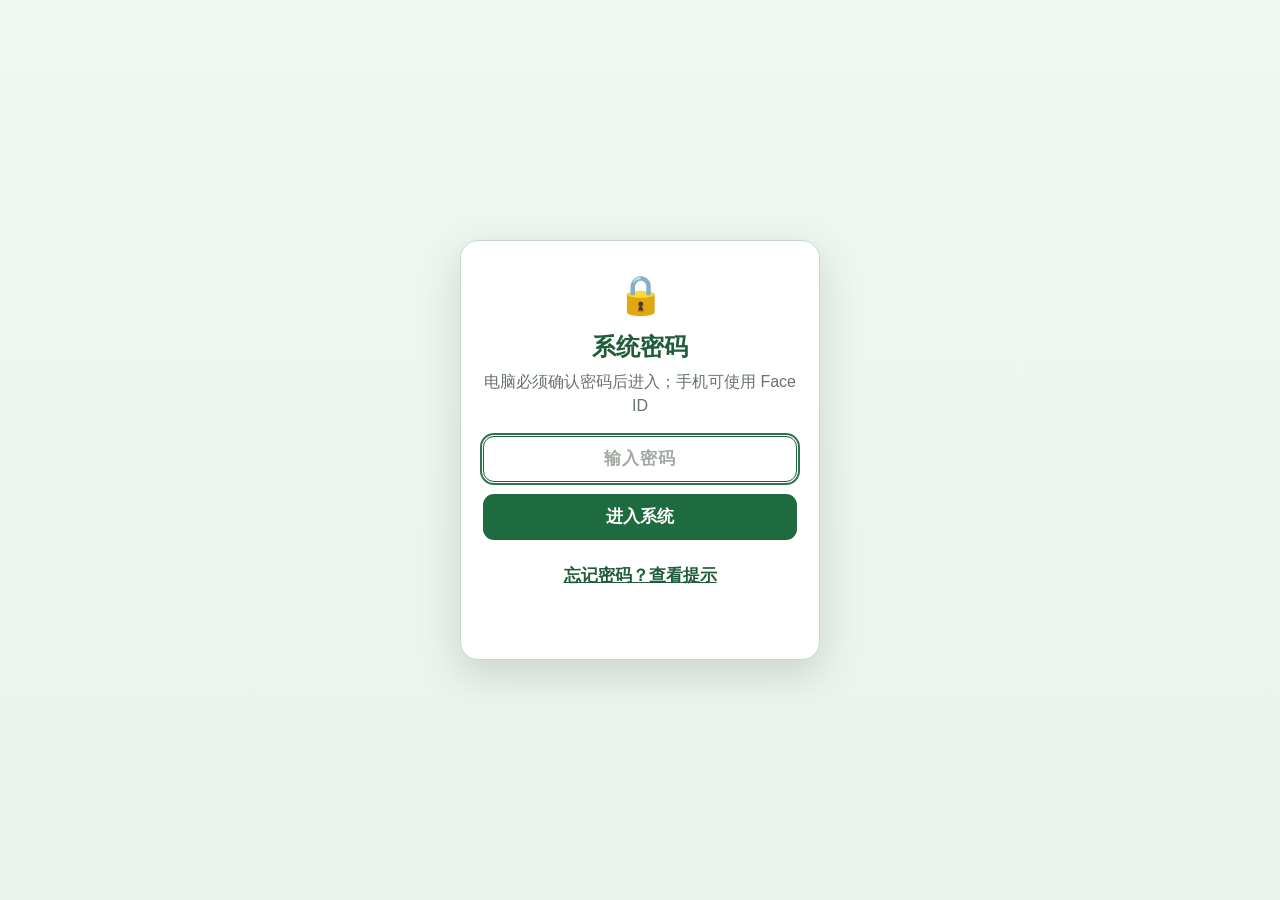
<file: index.html>
<!DOCTYPE html>
<html lang="zh-CN">
<head>
  <meta charset="UTF-8" />
  <meta name="viewport" content="width=device-width, initial-scale=1.0, viewport-fit=cover" />
  <meta name="theme-color" content="#1f5d3a" />
  <title>进口成本与库存系统</title>
  <link rel="manifest" href="./manifest.json?v=51.2" />
  <link rel="shortcut icon" href="./assets/icons/favicon.ico?v=51.2" />
  <link rel="icon" href="./assets/icons/favicon.ico?v=51.2" sizes="any" />
  <link rel="icon" type="image/png" sizes="16x16" href="./assets/icons/favicon-16x16.png?v=51.2" />
  <link rel="icon" type="image/png" sizes="32x32" href="./assets/icons/favicon-32x32.png?v=51.2" />
  <link rel="icon" type="image/png" sizes="192x192" href="./assets/icons/icon-192.png?v=51.2" />
  <link rel="apple-touch-icon" sizes="180x180" href="./assets/icons/apple-touch-icon.png?v=51.2" />
  <meta name="apple-mobile-web-app-capable" content="yes" />
  <meta name="apple-mobile-web-app-status-bar-style" content="default" />
  <meta name="application-name" content="Lover Legend Import System" />
  <meta name="msapplication-TileColor" content="#1f5d3a" />
  <meta name="msapplication-TileImage" content="./assets/icons/icon-192.png?v=51.2" />
  <style id="access-lock-critical-v299">
    html,body{margin:0;min-height:100%;font-family:Arial,Helvetica,sans-serif}
    #accessLock{box-sizing:border-box;position:fixed;inset:0;z-index:20000;display:grid;place-items:center;padding:20px;overflow:auto;background:linear-gradient(rgba(240,247,242,.97),rgba(234,242,236,.98));font:16px/1.4 Arial,"Microsoft YaHei","PingFang SC",sans-serif;color:#172019}
    #accessLock[hidden]{display:none}
    #accessLock .access-lock-card{box-sizing:border-box;width:min(100%,360px);background:#fff;border:1px solid #c9d8ce;border-radius:18px;padding:28px 22px;text-align:center;box-shadow:0 14px 40px rgba(29,67,44,.18)}
    #accessLock .access-lock-logo{margin-bottom:8px;font-size:38px}
    #accessLockTitle{margin:0 0 6px;color:#1f5d3a;font-size:24px;line-height:1.4}
    #accessLock .access-lock-card p{margin:0 0 18px;color:#68736c;line-height:1.5}
    #accessLockForm{display:grid;gap:12px}
    #accessLock input[type=password],#accessLock button{box-sizing:border-box;width:100%;min-height:46px;margin:0;padding:10px 14px;border-radius:11px;font:700 17px/1.4 Arial,"Microsoft YaHei","PingFang SC",sans-serif;text-align:center}
    #accessPasswordInput{border:1px solid #1f5d3a;background:#fff;color:#172019;letter-spacing:1px}
    #accessPasswordInput::placeholder{color:#a0aaa2;opacity:1}
    #accessPasswordInput:focus{outline:2px solid #2f7350;outline-offset:1px}
    #accessLock .primary-btn{border:0;background:#1f6b40;color:#fff}
    #accessLock #biometricLoginBtn{margin-top:12px;border:1px solid #2f7350;background:#edf7f0;color:#205c3d}
    #accessLock #biometricLoginStatus{margin-top:9px;color:#315f43;font-size:13px;font-weight:700}
    #accessLock #showPasswordHintBtn{margin-top:13px;border:0;background:transparent;color:#1f5d3a;text-decoration:underline}
    #accessLock #accessPasswordHint{margin-top:10px;padding:9px 11px;border-radius:9px;background:#eef6f0;color:#275d3c;font-weight:700}
    #accessLock #accessLockStatus{min-height:22px;margin:10px 0 0;color:#bf2020;font-weight:700}
    #accessLock [hidden]{display:none}
    .app-shell{visibility:hidden}.access-lock-ready .app-shell{visibility:visible}html:not(.access-lock-ready) .app-shell{display:none!important}
    .import-startup-notice{display:none}
    .access-lock-ready:not(.import-app-ready) .import-startup-notice{display:block;margin:12px auto;padding:12px 16px;max-width:540px;border:1px solid #cad8d0;border-radius:12px;background:#fff;color:#1f5d3a}
    .import-startup-notice p{margin:0}.import-startup-notice button{margin-top:8px}
  </style>
</head>
<body>
  <div id="accessLock"
       class="access-lock"
       role="dialog"
       aria-modal="true"
       aria-labelledby="accessLockTitle">
    <div class="access-lock-card">
      <div class="access-lock-logo">🔒</div>
      <h1 id="accessLockTitle">系统密码</h1>
      <p>电脑必须确认密码后进入；手机可使用 Face ID</p>

      <form id="accessLockForm" method="dialog">
        <input type="hidden" name="username" value="lover-legend-user" autocomplete="username" />
        <input id="accessPasswordInput"
               name="systemAccessCode"
               class="masked-access-code"
               type="password"
               maxlength="12"
               placeholder="输入密码"
               autocomplete="current-password"
               autocapitalize="none"
               autocorrect="off"
               spellcheck="false"
               inputmode="text" />

        <button class="primary-btn"
                type="submit" disabled>进入系统</button>
      </form>

      <button id="biometricLoginBtn"
              class="biometric-login-btn"
              type="button"
              hidden>使用 Face ID / 生物辨识</button>

      <div id="biometricLoginStatus"
           class="biometric-login-status"
           hidden></div>

      <button id="showPasswordHintBtn"
              class="password-hint-btn"
              type="button" disabled>忘记密码？查看提示</button>

      <div id="accessPasswordHint"
           class="access-password-hint"
           hidden></div>

      <div id="accessLockStatus"
           class="status-text access-lock-status"></div>
    </div>
  </div>
  <div class="import-startup-notice">
    <p id="importStartupStatus" role="status">正在载入主程式…</p>
    <button id="importStartupRetry" class="primary-btn" type="button" hidden>重新载入</button>
  </div>
  <!-- Common and access scripts are embedded from js/ so login is usable without waiting for extra requests. -->
  <script id="import-early-access">
const APP_VERSION = "51.2";

function formatMoney(value, prefix = "") {
  const number = Number(value) || 0;
  return `${prefix}${number.toLocaleString("en-MY", {
    minimumFractionDigits: 2,
    maximumFractionDigits: 2
  })}`;
}

function formatNumber(value) {
  return (Number(value) || 0).toLocaleString("en-MY");
}

function saveJSON(key, value) {
  localStorage.setItem(key, JSON.stringify(value));
}

function loadJSON(key, fallback) {
  try {
    const raw = localStorage.getItem(key);
    return raw ? JSON.parse(raw) : fallback;
  } catch (error) {
    console.error("Unable to read local data:", error);
    return fallback;
  }
}


// V36.4: read-only JSON cache. It compares the raw localStorage string on every
// read, so direct writes from sync/restore are picked up immediately while
// repeated settings reads during large renders avoid repeated JSON.parse work.
const readOnlyJsonCacheV317 = new Map();
function loadJSONReadOnlyV317(key, fallback) {
  try {
    const raw = localStorage.getItem(key);
    if (!raw) return fallback;
    const cached = readOnlyJsonCacheV317.get(key);
    if (cached && cached.raw === raw) return cached.value;
    const value = JSON.parse(raw);
    readOnlyJsonCacheV317.set(key, { raw, value });
    return value;
  } catch (error) {
    console.error("Unable to read cached local data:", error);
    return fallback;
  }
}

// V44.9: historical product-ID compatibility is read-only. These aliases
// resolve old PZ/PS identifiers to the current canonical Product ID without
// rewriting historical Sales keys, FIFO rows, costs or inventory snapshots.
const LEGACY_PRODUCT_ID_ALIASES_V449 = Object.freeze({
  PZ0001:"BS0001",
  PS0001:"BX0001",
  PS0002:"AS0002",
  PZ0006:"BX0006",
  PZ0023:"JL0023",
  PZ0027:"SK0027",
  PZ0034:"BX0034",
  PZ0036:"BS0036",
  PZ0038:"BX0038",
  PZ0041:"BX0041",
  PZ0042:"BX0042",
  PZ0043:"BX0043",
  PZ0044:"BX0044",
  PZ0045:"BX0045",
  PZ0046:"BB0046",
  PZ0047:"BB0047",
  PZ0054:"BB0054",
  PZ0061:"BX0061",
  PZ0099:"PD0099",
  PZ0150:"BX0150",
  PZ0168:"BB0168",
  PZ0175:"BS0175",
  PZ0176:"BS0176",
  PZ0178:"BB0178",
  PZ0185:"IX0185",
  PZ0188:"BX0188",
  PZ0192:"BS0192"
});

let productIdAliasCacheV449 = { savedRef:null, value:null };
function getProductIdAliasesV449(settingsOverride = null) {
  const settings = settingsOverride && typeof settingsOverride === "object"
    ? settingsOverride
    : loadJSONReadOnlyV317("importSystemSettings", {});
  const saved = settings?.productIdAliases && typeof settings.productIdAliases === "object"
    ? settings.productIdAliases
    : {};
  if (!settingsOverride && productIdAliasCacheV449.savedRef === saved && productIdAliasCacheV449.value) {
    return productIdAliasCacheV449.value;
  }
  const output = {};
  Object.entries(LEGACY_PRODUCT_ID_ALIASES_V449).forEach(([from, to]) => {
    const source = String(from || "").trim().toUpperCase();
    const target = String(to || "").trim().toUpperCase();
    if (source && target && source !== target) output[source] = target;
  });
  Object.entries(saved).forEach(([from, to]) => {
    const source = String(from || "").trim().toUpperCase();
    const target = String(to || "").trim().toUpperCase();
    // Old backups may contain identity entries such as PZ0036→PZ0036. They
    // must not suppress a confirmed static migration alias.
    if (source && target && source !== target) output[source] = target;
  });
  if (!settingsOverride) productIdAliasCacheV449 = { savedRef:saved, value:output };
  return output;
}

function canonicalizeProductIdV449(value, aliasesOverride = null) {
  let current = String(value || "").trim().toUpperCase();
  if (!current) return "";
  const aliases = aliasesOverride && typeof aliasesOverride === "object"
    ? aliasesOverride
    : getProductIdAliasesV449();
  const visited = new Set();
  for (let step = 0; step < 16; step += 1) {
    if (visited.has(current)) break;
    visited.add(current);
    const next = String(aliases[current] || "").trim().toUpperCase();
    if (!next || next === current) break;
    current = next;
  }
  return current;
}

function productIdsMatchV449(left, right, aliasesOverride = null) {
  const a = canonicalizeProductIdV449(left, aliasesOverride);
  const b = canonicalizeProductIdV449(right, aliasesOverride);
  return Boolean(a && b && a === b);
}

function canonicalizeSalesKeyV449(value, aliasesOverride = null) {
  const aliases = aliasesOverride && typeof aliasesOverride === "object"
    ? aliasesOverride
    : getProductIdAliasesV449();
  return String(value || "").replace(/(^|\|)([A-Za-z]{2}\d{4})(?=\||$)/g, (match, prefix, id) => {
    const canonical = canonicalizeProductIdV449(id, aliases);
    return `${prefix}${canonical || String(id || "").toUpperCase()}`;
  });
}

function parseAmount(value) {
  return Number(String(value ?? "").replace(/,/g, "")) || 0;
}

function formatInputAmount(input) {
  input.value = formatMoney(parseAmount(input.value));
}

// The initial sign-in controls run from the page before the inventory scripts.
const DEFAULT_ACCESS_PASSWORD_HASH =
  "8d969eef6ecad3c29a3a629280e686cf0c3f5d5a86aff3ca12020c923adc6c92";
const DEFAULT_ACCESS_PASSWORD_HINT = "6个数字";
const ACCESS_UNLOCK_SESSION_KEY =
  "loverLegendImportSystemUnlocked";
const DESKTOP_SAVED_PASSWORD_KEY =
  "loverLegendDesktopSavedPassword";

async function hashAccessPassword(value) {
  const bytes = new TextEncoder().encode(String(value || ""));
  const digest = await crypto.subtle.digest("SHA-256", bytes);

  return Array.from(new Uint8Array(digest))
    .map(byte => byte.toString(16).padStart(2, "0"))
    .join("");
}

function buildAccessPasswordHint(password) {
  const characters = Array.from(String(password || ""));
  let letters = 0;
  let digits = 0;
  let symbols = 0;

  characters.forEach(character => {
    if (/[A-Za-z]/.test(character)) {
      letters += 1;
    } else if (/[0-9]/.test(character)) {
      digits += 1;
    } else {
      symbols += 1;
    }
  });

  const parts = [];

  if (letters > 0) {
    parts.push(`${letters}个英文字`);
  }

  if (symbols > 0) {
    parts.push(`${symbols}个符号`);
  }

  if (digits > 0) {
    parts.push(`${digits}个数字`);
  }

  return parts.join(" ") || "密码提示暂不可用";
}

function getAccessPasswordSettings() {
  const settings = loadJSON("importSystemSettings", {});

  return {
    hash: String(
      settings.accessPasswordHash ||
      DEFAULT_ACCESS_PASSWORD_HASH
    ),
    hint: String(
      settings.accessPasswordHint ||
      DEFAULT_ACCESS_PASSWORD_HINT
    )
  };
}

function updatePasswordHintDisplays() {
  const hint = getAccessPasswordSettings().hint;

  const lockHint =
    document.getElementById("accessPasswordHint");
  const settingsHint =
    document.getElementById("currentPasswordHint");

  if (lockHint) {
    lockHint.textContent = `密码提示：${hint}`;
  }

  if (settingsHint) {
    settingsHint.textContent = hint;
  }
}


const BIOMETRIC_CREDENTIAL_KEY =
  "loverLegendBiometricCredentialId";
const BIOMETRIC_USER_ID_KEY =
  "loverLegendBiometricUserId";

function bytesToBase64Url(bytes) {
  const binary = Array.from(bytes)
    .map(byte => String.fromCharCode(byte))
    .join("");

  return btoa(binary)
    .replace(/\+/g, "-")
    .replace(/\//g, "_")
    .replace(/=+$/g, "");
}

function base64UrlToBytes(value) {
  const normalized = String(value || "")
    .replace(/-/g, "+")
    .replace(/_/g, "/");

  const padded =
    normalized + "=".repeat((4 - normalized.length % 4) % 4);

  const binary = atob(padded);
  return Uint8Array.from(
    binary,
    character => character.charCodeAt(0)
  );
}

function randomBytes(length = 32) {
  const bytes = new Uint8Array(length);
  crypto.getRandomValues(bytes);
  return bytes;
}

function getStoredBiometricCredentialId() {
  return String(
    localStorage.getItem(BIOMETRIC_CREDENTIAL_KEY) || ""
  );
}

function isBiometricCredentialStored() {
  return Boolean(getStoredBiometricCredentialId());
}

function isAppleMobileDevice() {
  const userAgent = String(navigator.userAgent || "");
  return /iPhone|iPad|iPod/i.test(userAgent) ||
    (/Macintosh/i.test(userAgent) && Number(navigator.maxTouchPoints || 0) > 1);
}

function isMobileOrTabletDevice() {
  return isAppleMobileDevice() || /Android|Mobile/i.test(String(navigator.userAgent || ""));
}

function canRequestBiometricLogin() {
  return isMobileOrTabletDevice() && Boolean(
    window.isSecureContext &&
    window.PublicKeyCredential &&
    typeof navigator.credentials?.get === "function"
  );
}

async function isPlatformBiometricAvailable() {
  // 电脑端不启用 WebAuthn / Passkey，避免 Chrome 或
  // Google Password Manager 弹出 Windows PIN 验证。
  // Face ID / Touch ID / Android 指纹只在手机和平板使用。
  if (!isMobileOrTabletDevice()) {
    return false;
  }

  if (!canRequestBiometricLogin()) return false;

  try {
    return await PublicKeyCredential
      .isUserVerifyingPlatformAuthenticatorAvailable();
  } catch (error) {
    return false;
  }
}

async function registerDeviceBiometric() {
  if (!(await isPlatformBiometricAvailable())) {
    throw new Error(
      "此设备或浏览器不支持 Face ID / 生物辨识"
    );
  }

  let userId = localStorage.getItem(
    BIOMETRIC_USER_ID_KEY
  );

  if (!userId) {
    userId = bytesToBase64Url(randomBytes(16));
    localStorage.setItem(BIOMETRIC_USER_ID_KEY, userId);
  }

  const credential = await navigator.credentials.create({
    publicKey: {
      challenge: randomBytes(32),
      rp: {
        name: "Lover Legend Import System"
      },
      user: {
        id: base64UrlToBytes(userId),
        name: "lover-legend-user",
        displayName: "Lover Legend"
      },
      pubKeyCredParams: [
        { type: "public-key", alg: -7 },
        { type: "public-key", alg: -257 }
      ],
      authenticatorSelection: {
        authenticatorAttachment: "platform",
        residentKey: "discouraged",
        requireResidentKey: false,
        userVerification: "required"
      },
      timeout: 60000,
      attestation: "none"
    }
  });

  if (!credential?.rawId) {
    throw new Error("无法建立生物辨识凭证");
  }

  const credentialId = bytesToBase64Url(
    new Uint8Array(credential.rawId)
  );

  localStorage.setItem(
    BIOMETRIC_CREDENTIAL_KEY,
    credentialId
  );

  updateDeviceBiometricStatus();
  return true;
}

async function authenticateDeviceBiometric(signal) {
  const credentialId =
    getStoredBiometricCredentialId();

  if (!credentialId || !canRequestBiometricLogin()) return false;
  if (!isAppleMobileDevice() && !(await isPlatformBiometricAvailable())) {
    return false;
  }

  try {
    const assertion = await navigator.credentials.get({
      ...(signal ? { signal } : {}),
      publicKey: {
        challenge: randomBytes(32),
        allowCredentials: [{
          type: "public-key",
          id: base64UrlToBytes(credentialId),
          transports: ["internal"]
        }],
        userVerification: "required",
        timeout: 60000
      }
    });

    return Boolean(assertion);
  } catch (error) {
    return false;
  }
}

function clearDeviceBiometric() {
  localStorage.removeItem(BIOMETRIC_CREDENTIAL_KEY);
  localStorage.removeItem(BIOMETRIC_USER_ID_KEY);
  updateDeviceBiometricStatus();
}

async function updateDeviceBiometricStatus({ loginOnly = false } = {}) {
  const status =
    document.getElementById("deviceBiometricStatus");
  const setupButton =
    document.getElementById("setupBiometricBtn");
  const removeButton =
    document.getElementById("removeBiometricBtn");
  const loginButton =
    document.getElementById("biometricLoginBtn");

  const appleMobile = isAppleMobileDevice();
  if (appleMobile && loginButton) {
    loginButton.hidden =
      !(canRequestBiometricLogin() && isBiometricCredentialStored());
  }
  if (loginOnly) return;

  const available =
    await isPlatformBiometricAvailable();
  const registered =
    isBiometricCredentialStored();

  const isMobileDevice =
    isMobileOrTabletDevice();

  if (status) {
    status.textContent = !isMobileDevice
      ? "电脑使用已储存密码登录"
      : !available
        ? "此手机不支持"
        : registered
          ? "已启用"
          : "尚未启用";
  }

  if (setupButton) {
    setupButton.hidden = !isMobileDevice;
    setupButton.disabled = !available;
  }

  if (removeButton) {
    removeButton.hidden = !isMobileDevice;
    removeButton.disabled = !registered;
  }

  if (loginButton && !appleMobile) {
    loginButton.hidden =
      !(isMobileDevice && available && registered);
  }
}

function unlockAccessLock(lock, input, status) {
  sessionStorage.setItem(
    ACCESS_UNLOCK_SESSION_KEY,
    "1"
  );

  // V34.3: bind unlock to this exact history entry on both desktop and mobile.
  // Refreshing the same tab stays unlocked; a newly opened page/tab must authenticate again.
  try {
    history.replaceState({
      ...(history.state || {}),
      loverLegendMobileUnlockedV213: isMobileOrTabletDevice() ? 1 : Number(history.state?.loverLegendMobileUnlockedV213 || 0),
      loverLegendDesktopUnlockedV320: !isMobileOrTabletDevice() ? 1 : Number(history.state?.loverLegendDesktopUnlockedV320 || 0)
    }, "");
  } catch (_) {}

  if (status) status.textContent = "";
  if (lock) lock.hidden = true;

  document.body.classList.remove("access-locked");
  document.documentElement.classList.add("access-lock-ready");
  document.dispatchEvent(new Event("import-access-unlocked"));
}

function setupDeviceBiometricSettings() {
  const setupButton =
    document.getElementById("setupBiometricBtn");
  const removeButton =
    document.getElementById("removeBiometricBtn");

  setupButton?.addEventListener("click", async () => {
    const status =
      document.getElementById("passwordChangeStatus");

    if (!window.confirm("确认启用或重新设置此设备的 Face ID／生物辨识登录？")) return;

    try {
      if (status) {
        status.textContent =
          "请使用 Face ID / 生物辨识确认...";
        status.classList.remove("error-status");
      }

      await registerDeviceBiometric();

      if (status) {
        status.textContent =
          "此设备已启用 Face ID / 生物辨识";
      }
    } catch (error) {
      if (status) {
        status.textContent =
          error?.name === "NotAllowedError"
            ? "已取消设置生物辨识"
            : String(error?.message || "设置失败");
        status.classList.add("error-status");
      }
    }
  });

  removeButton?.addEventListener("click", () => {
    const confirmed = window.confirm(
      "确认关闭此设备的 Face ID / 生物辨识登录？"
    );

    if (!confirmed) return;

    clearDeviceBiometric();

    const status =
      document.getElementById("passwordChangeStatus");

    if (status) {
      status.textContent =
        "此设备已关闭生物辨识登录";
      status.classList.remove("error-status");
    }
  });

  updateDeviceBiometricStatus();
}

function setupAccessLock() {
  // V21.4: follow the proven V20.8 desktop access flow.
  // Desktop may remember/prefill the saved password, but a new tab must still
  // show the password screen and wait for the user to click “进入系统”.
  if (!isMobileOrTabletDevice()) {
    localStorage.removeItem("loverLegendDesktopTrustedAccess");
    localStorage.removeItem("loverLegendDesktopTrustedAccessV212");
  }

  const lock = document.getElementById("accessLock");
  const form = document.getElementById("accessLockForm");
  const input = document.getElementById("accessPasswordInput");
  const status = document.getElementById("accessLockStatus");
  const hintButton =
    document.getElementById("showPasswordHintBtn");
  const hintBox =
    document.getElementById("accessPasswordHint");
  const biometricButton =
    document.getElementById("biometricLoginBtn");
  const biometricStatus =
    document.getElementById("biometricLoginStatus");

  if (!lock || !form || !input || !status) return;

  const mobile = isMobileOrTabletDevice();
  updateDeviceBiometricStatus({ loginOnly: isAppleMobileDevice() });

  // V34.3 desktop: if a saved password is still valid, verify locally and enter
  // immediately. No network request and no password/logo flash. Invalid saved
  // passwords are cleared and the normal password card is shown.
  let savedDesktopPasswordV316 = "";
  if (!mobile) {
    savedDesktopPasswordV316 = String(localStorage.getItem(DESKTOP_SAVED_PASSWORD_KEY) || "");
    if (savedDesktopPasswordV316) input.value = savedDesktopPasswordV316;
  }

  hintButton?.addEventListener("click", () => {
    updatePasswordHintDisplays();

    if (hintBox) {
      hintBox.hidden = !hintBox.hidden;
    }

    if (hintButton) {
      hintButton.textContent =
        hintBox && !hintBox.hidden
          ? "隐藏密码提示"
          : "忘记密码？查看提示";
    }
  });

  let biometricAttempt = null;
  const tryBiometricLogin = async ({
    automatic = false
  } = {}) => {
    if (biometricAttempt || !canRequestBiometricLogin() || !isBiometricCredentialStored() || lock.hidden) return false;
    const appleMobile = isAppleMobileDevice();
    const attempt = {
      controller: appleMobile && typeof AbortController === "function" ? new AbortController() : null
    };
    biometricAttempt = attempt;
    try {
      if (!appleMobile && (
        !(await isPlatformBiometricAvailable()) ||
        lock.hidden ||
        (automatic && input.value !== "")
      )) {
        return false;
      }

      if (biometricStatus) {
        status.textContent = "";
        biometricStatus.hidden = false;
        biometricStatus.textContent =
          "请使用 Face ID / 生物辨识确认...";
      }

      // Apple mobile: call WebAuthn within the button press, before any await.
      const verified =
        await authenticateDeviceBiometric(attempt.controller?.signal);

      if (lock.hidden || biometricAttempt !== attempt) return false;

      if (verified) {
        unlockAccessLock(lock, input, status);

        if (biometricStatus) {
          biometricStatus.textContent = "";
          biometricStatus.hidden = true;
        }

        return true;
      }

      if (biometricStatus) {
        biometricStatus.hidden = false;
        biometricStatus.textContent =
          automatic
            ? "可输入密码进入系统"
            : "生物辨识未完成，请输入密码";
      }

      if (!automatic) input.focus();
      return false;
    } finally {
      if (biometricAttempt === attempt) biometricAttempt = null;
    }
  };

  biometricButton?.addEventListener(
    "click",
    () => tryBiometricLogin()
  );

  const sessionUnlockedV213 =
    sessionStorage.getItem(ACCESS_UNLOCK_SESSION_KEY) === "1";
  const alreadyUnlocked = isMobileOrTabletDevice()
    ? sessionUnlockedV213 && Number(history.state?.loverLegendMobileUnlockedV213 || 0) === 1
    : sessionUnlockedV213 && Number(history.state?.loverLegendDesktopUnlockedV320 || 0) === 1;

  if (alreadyUnlocked) {
    lock.hidden = true;
    document.body.classList.remove("access-locked");
    document.documentElement.classList.add("access-lock-ready");
  } else {
    lock.hidden = false;
    document.body.classList.add("access-locked");
    document.documentElement.classList.remove("access-lock-ready");
  }

  form.addEventListener("submit", async event => {
    event.preventDefault();
    if (lock.hidden) return;
    if (biometricStatus) {
      biometricStatus.textContent = "";
      biometricStatus.hidden = true;
    }

    const password = String(input.value || "");

    if (!password) {
      status.textContent = "请输入密码";
      return;
    }

    const hash = await hashAccessPassword(password);
    const correctHash = getAccessPasswordSettings().hash;

    if (hash !== correctHash) {
      status.textContent = "密码错误，可查看密码提示";
      input.select();
      return;
    }

    if (!mobile) {
      localStorage.setItem(DESKTOP_SAVED_PASSWORD_KEY, password);
    }

    const previousAttempt = biometricAttempt;
    biometricAttempt = null;
    previousAttempt?.controller?.abort();
    unlockAccessLock(lock, input, status);
  });
  const submitButton = form.querySelector('button[type="submit"]');
  if (submitButton) submitButton.disabled = false;
  if (hintButton) hintButton.disabled = false;

  if (!alreadyUnlocked) {
    if (!mobile) input.focus();
    else if (!isAppleMobileDevice()) void tryBiometricLogin({ automatic:true });
  }
}

function setupPasswordChange() {
  const button =
    document.getElementById("changeAccessPasswordBtn");

  if (!button) return;

  updatePasswordHintDisplays();

  button.addEventListener("click", async () => {
    const oldInput =
      document.getElementById("oldAccessPassword");
    const newInput =
      document.getElementById("newAccessPassword");
    const confirmInput =
      document.getElementById("confirmAccessPassword");
    const status =
      document.getElementById("passwordChangeStatus");

    const oldPassword = String(oldInput?.value || "");
    const newPassword = String(newInput?.value || "");
    const confirmPassword = String(confirmInput?.value || "");

    if (!oldPassword || !newPassword || !confirmPassword) {
      status.textContent = "请填写旧密码、新密码和确认密码";
      status.classList.add("error-status");
      return;
    }

    if (
      Array.from(newPassword).length > 12 ||
      Array.from(confirmPassword).length > 12
    ) {
      status.textContent = "密码最多12个字";
      status.classList.add("error-status");
      return;
    }

    if (newPassword !== confirmPassword) {
      status.textContent = "两次输入的新密码不一致";
      status.classList.add("error-status");
      return;
    }

    const oldHash = await hashAccessPassword(oldPassword);

    if (oldHash !== getAccessPasswordSettings().hash) {
      status.textContent = "旧密码不正确";
      status.classList.add("error-status");
      return;
    }

    if (!window.confirm("确认保存新的系统密码？\n\n保存后，下一次登录必须使用新密码。")) {
      status.textContent = "已取消，系统密码没有改变";
      status.classList.remove("error-status");
      return;
    }

    const newHash = await hashAccessPassword(newPassword);
    const newHint = buildAccessPasswordHint(newPassword);
    const settings = loadJSON("importSystemSettings", {});

    saveJSON("importSystemSettings", {
      ...settings,
      accessPasswordHash: newHash,
      accessPasswordHint: newHint
    });

    if (!isMobileOrTabletDevice()) {
      localStorage.setItem(DESKTOP_SAVED_PASSWORD_KEY, newPassword);
    }

    if (typeof markCloudSettingsSaved === "function") {
      markCloudSettingsSaved();
    }

    oldInput.value = "";
    newInput.value = "";
    confirmInput.value = "";

    updatePasswordHintDisplays();

    status.textContent =
      `密码已更改 · 提示：${newHint} · 正在同步`;
    status.classList.remove("error-status");

    window.clearTimeout(status._hideTimer);
    status._hideTimer = window.setTimeout(() => {
      status.textContent = "";
    }, 3000);
  });
}

window.updatePasswordHintDisplays =
  updatePasswordHintDisplays;

let importStartupTimer;
let importStartupFailed = false;
let importStartupStage = "载入主程式";

function beginImportInitialization() {
  importStartupStage = "初始化本机资料";
  if (importStartupFailed) return;
  const status = document.getElementById("importStartupStatus");
  if (status) status.textContent = "正在初始化本机资料…";
}

function finishImportStartup(error, message = "系统启动失败，请重新载入。") {
  window.clearTimeout(importStartupTimer);
  if (error) {
    console.error("Import startup failed:", error);
    importStartupFailed = true;
    const status = document.getElementById("importStartupStatus");
    const retry = document.getElementById("importStartupRetry");
    if (status) status.textContent = message;
    if (retry) retry.hidden = false;
    return;
  }
  document.getElementById("importAppShell")?.removeAttribute("inert");
  document.documentElement.classList.add("import-app-ready");
}

window.reportImportAssetError = label => {
  finishImportStartup(new Error(label + "加载失败"), label + "加载失败，请重新载入。");
};

function watchImportStartup() {
  if (!document.documentElement.classList.contains("access-lock-ready") ||
      document.documentElement.classList.contains("import-app-ready") ||
      importStartupFailed || importStartupTimer !== undefined) return;
  importStartupTimer = window.setTimeout(() => {
    finishImportStartup(new Error("Import startup timed out"), importStartupStage + "超时，请重新载入。");
  }, 8000);
}

document.addEventListener("import-access-unlocked", watchImportStartup);
document.getElementById("importStartupRetry")?.addEventListener("click", () => window.location.reload());
setupAccessLock();
watchImportStartup();
  </script>
  <link rel="stylesheet" href="./css/style.css?v=51.2" media="print" onload="this.media='all'" />
  <noscript><link rel="stylesheet" href="./css/style.css?v=51.2" /></noscript>
  <script defer src="./js/sync.js?v=51.2" onerror="window.reportImportAssetError?.('同步脚本')"></script>
  <script defer src="./js/app.js?v=51.2" onerror="window.reportImportAssetError?.('主程式')"></script>
  <div class="app-shell" id="importAppShell" inert>
    <header class="app-header-wrap">
      <div class="app-header-card">
        <img class="app-header-logo app-header-logo-green"
             src="./assets/images/logo-green.jpg"
             alt="Lover Legend green logo" />

        <div class="app-header-title">
          <div class="app-header-main-title">进口成本与库存系统</div>
          <div class="app-header-subtitle">Import Cost &amp; Inventory System</div>
          <div class="app-header-brand">Lover Legend Gardening</div>
          <div class="app-header-version">正式版 51.2 Stable</div>
        </div>

        <img class="app-header-logo app-header-logo-red"
             src="./assets/images/logo-red.jpg"
             alt="Lover Legend red logo" />
      </div>
    </header>

    <main class="content">
      <section id="dashboardPage" class="page active">
        <div class="section-title-row dashboard-title-row-v204">
          <h2>Dashboard / 首页</h2>
          <div class="system-health-row-v204" aria-live="polite">
            <button id="importAnomalyStatusButtonV202" class="import-anomaly-status-button-v202" type="button" aria-expanded="false">
              <span id="importAnomalyStatusDotV202" class="import-anomaly-status-dot-v202 checking" aria-hidden="true"></span>
              <span>系统状态</span>
              <strong id="importAnomalyCountV202" hidden>0</strong>
            </button>
            <button id="refreshImportAnomalyV201" class="secondary-btn import-anomaly-refresh-v202" type="button">重新检查</button>
          </div>
        </div>

        <section class="dashboard-sync-card" aria-live="polite">
          <div id="googleSyncStatus" class="dashboard-sync-status syncing">
            <span class="dashboard-sync-icon" aria-hidden="true">↻</span>
            <strong class="dashboard-sync-text">同步中...</strong>
            <span id="dashboardPromotionStatusV208" class="dashboard-promotion-status-v208" aria-live="polite" hidden></span>
          </div>
          <div class="dashboard-sync-time">
            最后同步：<strong id="googleLastSync">尚未同步</strong>
          </div>
        </section>


        <div class="stats-grid">
          <article class="stat-card">
            <span>产品种类</span>
            <strong id="productCount">0</strong>
          </article>
          <article class="stat-card">
            <span>当前库存</span>
            <strong id="stockCount">0</strong>
          </article>
          <article class="stat-card wide">
            <span>库存成本总值</span>
            <strong id="inventoryValue">RM 0.00</strong>
          </article>
          <article class="stat-card">
            <span>最近进口</span>
            <strong id="lastImport">-</strong>
          </article>
        </div>

        <section id="importAnomalyDetailsV202" class="panel import-anomaly-details-v202" aria-live="polite" hidden>
          <div class="import-anomaly-detail-head-v202">
            <strong>需要检查</strong>
            <button id="closeImportAnomalyV202" class="small-btn" type="button">收起</button>
          </div>
          <div id="importAnomalyListV201" class="import-anomaly-list-v201"></div>
        </section>

        <section class="panel">
          <div class="section-title-row inventory-title-row">
            <h3>库存管理</h3>
            <div class="inventory-title-summary">
              <span class="inventory-filter-stock"><i class="desktop-label-v265">当前库存：</i><i class="mobile-label-v265">库存：</i><strong id="inventoryFilteredStock">0</strong></span>
              <span class="inventory-filter-value"><i class="desktop-label-v265">库存成本：</i><i class="mobile-label-v265">成本：</i><strong id="inventoryFilteredValue">RM 0.00</strong></span>
              <span class="muted" id="inventoryPageCount">0 项</span>
            </div>
          </div>
          <div class="inventory-toolbar">
            <input id="inventorySearch" class="search-input text-left-input" placeholder="搜索中文/英文产品名、编号、类别、进口编号、运输单号或原成本" />
            <select id="inventorySort">
              <option value="latest">最近进口</option>
              <option value="latest-sold">最近售出</option>
              <option value="price-control">售价控制</option>
              <option value="name">产品名称</option>
              <option value="bestseller-desc">畅销商品</option>
              <option value="profit-desc">利润最高</option>
              <option value="stock-desc">库存最多</option>
              <option value="stock-asc">库存最少</option>
              <option value="value-desc">库存成本最高</option>
              <option value="cost-desc">平均成本最高</option>
            </select>
          </div>
          <section id="originalCostPanel" class="original-cost-panel" hidden>
            <div class="original-cost-panel-head">
              <div>
                <strong>原成本清单</strong>
                <span id="originalCostPanelDate" class="muted"></span>
              </div>
              <div class="original-cost-panel-actions">
                <button id="exportOriginalCostExcelBtn" class="secondary-btn" type="button">导出 Excel</button>
                <button id="closeOriginalCostPanelBtn" class="secondary-btn" type="button">收起 ▲</button>
              </div>
            </div>
            <div class="original-cost-table-wrap">
              <table class="original-cost-table">
                <thead>
                  <tr>
                    <th>产品名</th>
                    <th>当前库存</th>
                    <th>原成本</th>
                    <th>平均成本</th>
                    <th id="originalCostMinimumHeaderV315">最低售价</th>
                  </tr>
                </thead>
                <tbody id="originalCostTableBody"></tbody>
              </table>
            </div>
          </section>
          <div id="inventoryManagementList" class="inventory-management-list">
            <div class="empty-state">暂无库存资料</div>
          </div>
        </section>
      </section>

      <section id="importPage" class="page">
        <section class="panel">
          <div class="section-title-row batch-products-topbar">
            <h2>进口和产品管理</h2>
          </div>

          <div class="import-entry-toolbar-v458">
            <div id="importDraftStatusV457" class="import-draft-status-v458" hidden>
              <strong id="activeDraftLabelV242" role="status" aria-live="polite"></strong>
              <button id="toggleImportDraftV457" class="import-draft-link-v458" type="button" aria-controls="batchImportForm" aria-expanded="true" hidden>收起</button>
              <button id="openImportDraftsTopV457" class="import-draft-link-v458" type="button" hidden>打开</button>
            </div>
            <div class="batch-lookup-group">
              <div class="batch-inline-lookup">
                <label for="batchLookupInput">进口编号</label>
                <input id="batchLookupInput"
                       class="batch-lookup-input"
                       placeholder="输入进口编号、海外运输单号 / 本地单号"
                       autocomplete="off"
                       autocapitalize="characters"
                       spellcheck="false"
                       enterkeyhint="done" />
              </div>
              <button id="addBatchRowBtn"
                      class="secondary-btn"
                      type="button">＋ 新增一行</button>
            </div>

          </div>

          <form id="batchImportForm">


            <datalist id="batchProductSuggestions"></datalist>

            <div class="batch-table-wrap">
              <table class="batch-table">
                <thead>
                  <tr>
                    <th>产品（尽量以供应商/品种/造型生成）</th>
                    <th>数量</th>
                    <th>单价</th>
                    <th>货款总额</th>
                    <th>类别</th>
                    <th>入库</th>
                    <th>每棵成本</th>
                    <th></th>
                  </tr>
                </thead>
                <tbody id="batchRows"></tbody>
              </table>
            </div>

            <div class="section-title-row batch-import-heading">
              <h2>Import / 进口记录</h2>
              <div class="batch-heading-stats">
                <div class="import-quantity-top">
                  <span>整批进口数量</span>
                  <strong id="batchQuantityTop">0</strong>
                </div>
                <div class="foreign-total-top">
                <span>整批货款总额</span>
                <strong id="batchPurchaseTotalForeignTop">0.00 CNY</strong>
                </div>
              </div>
            </div>

            <div class="batch-common-grid compact-batch-grid">
<label class="field-tracking top-row">内地运输单号<input id="batchTrackingNumber" class="text-left-input tracking-input" maxlength="18" placeholder="最多18个字"></label>
<label class="field-rack top-row">木架数量<input id="batchRackQuantity" inputmode="numeric" placeholder="0" maxlength="3"></label>
<label class="field-inland top-row">内地运输＋打木架费用<input id="batchChinaTransportCost" inputmode="decimal" maxlength="12" placeholder="0.00"></label>
<label class="field-pot top-row">搭配花盆总费用<input id="batchPotCost" inputmode="decimal" maxlength="9" placeholder="0.00"></label>
<label class="field-currency top-row">货币
  <select id="batchCurrency">
    <option value="CNY">CNY</option>
    <option value="NTD">NTD</option>
    <option value="VND">VND</option>
    <option value="IDR">IDR</option>
    <option value="MYR">MYR</option>
  </select>
</label>

<label class="field-inland-rate second-row">内地杂费比例<input id="batchInlandMiscRate" value="0.00%" disabled /></label>
<label class="field-foreign-total second-row">
  整批货款总额+运费
  <input id="batchForeignGrandTotal" value="0.00" disabled />
</label>
<div class="currency-divider"><span>虚线以下以马币为单位</span></div>
<label class="field-rate middle-row">汇率
  <input id="batchRate" inputmode="decimal" value="1.60">
</label>
<label class="field-overseas-tracking middle-row">海外运输单号 / 本地单号
  <input id="batchOverseasTrackingNumber"
         class="text-left-input"
         maxlength="25"
         placeholder="例如：XX-A00336 / XX-A7691">
</label>
<label class="field-container-date bottom-row">装柜日期
  <div class="date-field-wrap mobile-native-date-wrap">
    <input id="batchContainerDate" class="date-input" inputmode="numeric" placeholder="dd-mm-yyyy" maxlength="10">
    <input id="batchContainerDatePicker" class="native-date-picker mobile-native-date-picker" type="date" aria-label="选择装柜日期">
    <button class="calendar-btn" type="button" data-date-target="batchContainerDatePicker">📅</button>
  </div>
</label>
<label class="field-arrival-date bottom-row">抵达日期
  <div class="date-field-wrap mobile-native-date-wrap">
    <input id="batchArrivalDate" class="date-input" inputmode="numeric" placeholder="dd-mm-yyyy" maxlength="10">
    <input id="batchArrivalDatePicker" class="native-date-picker mobile-native-date-picker" type="date" aria-label="选择日期">
    <button class="calendar-btn" type="button" data-date-target="batchArrivalDatePicker">📅</button>
  </div>
</label>
<label class="field-transit-days bottom-row">运输天数
  <input id="batchTransitDays" value="-" disabled>
</label>
<label class="field-shipping-rm bottom-row">海外到大马运费（RM）
  <input id="batchShippingMY" inputmode="decimal" placeholder="0.00">
</label>
</div>
<div class="batch-summary">
              <div>
                <span>产品种类</span>
                <strong id="batchItemCount">0</strong>
              </div>
              <div>
                <span>总数量</span>
                <strong id="batchQuantityTotal">0</strong>
              </div>
              <div>
                <span>整批货款总额折合RM</span>
                <strong id="batchPurchaseTotalRM">RM 0.00</strong>
              </div>
              <div>
                <span>海外运费比例</span>
                <strong id="batchShippingRate">0.00%</strong>
              </div>
              <div>
                <span>整批货总成本</span>
                <strong id="batchGrandTotalRM">RM 0.00</strong>
              </div>
            </div>

            <div class="batch-form-actions">
              <button id="saveBatchBtn" class="primary-btn" type="submit">保存草稿</button>
              <button id="confirmFormalImportBtnV247" class="secondary-btn" type="button">确认正式保存</button>
              <button id="deleteCurrentImportDraftBtnV247" class="ghost-btn" type="button" hidden>删除草稿</button>
              <button id="openImportDraftsBtnV248" class="ghost-btn" type="button" hidden>查看未确认草稿</button>
              <button id="resetBatchBtn" class="ghost-btn" type="button">清空本次输入</button>
            </div>
            <div id="batchEditMode" class="batch-edit-mode" hidden>
              当前编辑：<strong id="currentImportNumberLabel"></strong>
            </div>
            <div id="batchStatusText" class="status-text"></div>
          </form>
        </section>

        <section class="panel">
         <div class="section-title-row batch-list-toolbar">
  <h3>最近进口记录</h3>

  <div class="batch-search-fields recent-batch-filter-v345">
    <div class="date-field-wrap history-date-field-wrap recent-batch-date-wrap-v346">
      <input id="recentBatchStartDateV345" class="date-input recent-batch-date-v345" inputmode="numeric" placeholder="开始日期 dd-mm-yyyy" maxlength="10" autocomplete="off" />
      <input id="recentBatchStartDatePickerV346" class="native-date-picker history-native-date-picker" type="date" aria-label="选择最近进口开始日期" />
      <button class="calendar-btn" type="button" data-date-target="recentBatchStartDatePickerV346">📅</button>
    </div>
    <div class="date-field-wrap history-date-field-wrap recent-batch-date-wrap-v346">
      <input id="recentBatchEndDateV345" class="date-input recent-batch-date-v345" inputmode="numeric" placeholder="结束日期 dd-mm-yyyy" maxlength="10" autocomplete="off" />
      <input id="recentBatchEndDatePickerV346" class="native-date-picker history-native-date-picker" type="date" aria-label="选择最近进口结束日期" />
      <button class="calendar-btn" type="button" data-date-target="recentBatchEndDatePickerV346">📅</button>
    </div>
    <button id="recentBatchDateClearV345" class="secondary-btn" type="button">清除日期</button>
    <button id="toggleBatchListBtn" class="secondary-btn" type="button">显示全部</button>
    <input id="batchSearch" class="search-input text-left-input batch-number-search" type="text" placeholder="进口编号 / 运输单号 / 产品 / 原成本" autocomplete="off" />
  </div>
</div>


          <div id="recentBatchResultsArea">
            <div id="batchList" class="import-list">
              <div class="empty-state">暂无进口记录</div>
            </div>
          </div>
        </section>
      </section>


      <section id="historyPage" class="page">
        <h2>History Search / 历史查询</h2>
        <section class="panel">
          <div class="history-lookup-row">
            <input id="historyLookupInput"
                   class="search-input text-left-input"
                   placeholder="输入进口编号、产品名称、原成本、地点或人员"
                   autocomplete="off"
                   autocapitalize="characters"
                   spellcheck="false"
                   enterkeyhint="search" />
            <select id="historyTypeV508" aria-label="历史记录类型">
              <option value="all">全部</option>
              <option value="imports">进口</option>
              <option value="sales">卖出</option>
            </select>
            <button id="historyLookupBtn" class="primary-btn" type="button">查看历史</button>
            <button id="historyClearPageBtn"
                    class="secondary-btn history-clear-page-btn"
                    type="button">清空本页</button>
          </div>

          <div class="history-date-range-row">
            <label class="history-date-range-field">
              <span>开始日期</span>
              <div class="date-field-wrap history-date-field-wrap">
                <input id="historyStartDateInput"
                       class="date-input"
                       inputmode="numeric"
                       placeholder="dd-mm-yyyy"
                       maxlength="10"
                       autocomplete="off" />
                <input id="historyStartDatePicker"
                       class="native-date-picker history-native-date-picker"
                       type="date"
                       aria-label="选择开始日期" />
                <button class="calendar-btn"
                        type="button"
                        data-date-target="historyStartDatePicker">📅</button>
              </div>
            </label>

            <label class="history-date-range-field">
              <span>结束日期</span>
              <div class="date-field-wrap history-date-field-wrap">
                <input id="historyEndDateInput"
                       class="date-input"
                       inputmode="numeric"
                       placeholder="dd-mm-yyyy"
                       maxlength="10"
                       autocomplete="off" />
                <input id="historyEndDatePicker"
                       class="native-date-picker history-native-date-picker"
                       type="date"
                       aria-label="选择结束日期" />
                <button class="calendar-btn"
                        type="button"
                        data-date-target="historyEndDatePicker">📅</button>
              </div>
            </label>

            <button id="historyDateClearBtn"
                    class="secondary-btn"
                    type="button">清除日期</button>
          </div>

          <div class="history-readonly-note">此页面只查询进口、卖出、库存修改及平均成本手动修改历史，不能进行任何编辑。</div>
          <div id="historyResult">
            <div class="empty-state">输入进口编号、产品名称、地点、人员，或选择日期范围查看历史资料</div>
          </div>
        </section>
      </section>


      <section id="supplierPage" class="page">
        <div class="section-title-row product-page-title-row-v433">
          <h2>产品管理</h2>
          <span id="productPagePromotionStatusV433" class="dashboard-promotion-status-v208 product-page-promotion-status-v433" aria-live="polite" hidden></span>
        </div>

        <section class="panel product-master-query-v267">
          <div class="section-title-row inventory-title-row product-master-title-row-v422">
            <h3>产品查询与修改</h3>
            <div class="inventory-title-summary product-master-summary-v422">
              <span class="inventory-filter-stock"><i class="desktop-label-v265">当前库存：</i><i class="mobile-label-v265">库存：</i><strong id="batchProductFilteredStockV422">0</strong></span>
              <span class="inventory-filter-value"><i class="desktop-label-v265">库存成本：</i><i class="mobile-label-v265">成本：</i><strong id="batchProductFilteredValueV422">RM 0.00</strong></span>
              <span class="muted" id="batchProductPageCountV422">0 项</span>
            </div>
          </div>
          <p class="settings-help">输入产品名称、产品编号或原成本查询。产品主名称不能为空；英文名由产品分类 / 树种规则统一管理；这里仅显示，点击英文名可复制。</p>
          <div class="inventory-toolbar product-master-query-toolbar-v422">
            <input id="batchProductStockSearch" class="search-input text-left-input batch-product-search" type="text" placeholder="搜索中文/英文产品名、编号、类别、进口编号、运输单号或原成本" autocomplete="off" />
            <select id="batchProductStockSortV421" aria-label="产品查询筛选条件">
              <option value="" selected disabled hidden>选择筛选条件</option>
              <option value="latest">最近进口</option>
              <option value="latest-sold">最近售出</option>
              <option value="price-control">售价控制</option>
              <option value="name">产品名称</option>
              <option value="bestseller-desc">畅销商品</option>
              <option value="profit-desc">利润最高</option>
              <option value="stock-desc">库存最多</option>
              <option value="stock-asc">库存最少</option>
              <option value="value-desc">库存成本最高</option>
              <option value="cost-desc">平均成本最高</option>
            </select>
          </div>
          <div id="batchProductStockResults" class="product-stock-search-results" hidden></div>
          <div id="batchProductStockStatus" class="status-text"></div>
        </section>

        <section class="panel product-rules-manager-v235">
          <h3>产品编号与类别管理</h3>
          <div class="product-rules-manager-inner-v235">
            <details id="productCategorySettingsV343" class="product-prefix-category-panel-v339 collapsible-settings-v181 rules-subpanel-v235">
              <summary><span>产品类别</span><small>点击打开／收起</small></summary>
              <div class="product-rule-section-head-v339">
                <div>
                  <p>产品大类与编号前缀。盆栽树种细分类请在下方「盆栽细分类 / Bonsai」展开查看。</p>
                </div>
              </div>
              <div class="product-category-prefix-table-v339" role="table" aria-label="产品类别">
                <div class="product-category-prefix-row-v339 is-head product-category-edit-row-v342" role="row"><span>#</span><span>中文分类</span><span>英文</span><span>前缀</span><span>操作</span></div>
                <div id="productCategoryRulesListV342"></div>
              </div>
              <div class="product-prefix-editor-v339 product-category-editor-v342">
                <h4>编辑 / 新增产品类别</h4>
                <div class="product-prefix-editor-grid-v339">
                  <label>中文分类<input id="productCategoryKeywordV342" class="text-left-input" maxlength="15" autocomplete="off" placeholder="中文分类" /></label>
                  <label>英文<input id="productCategoryEnglishV342" class="text-left-input" maxlength="15" autocomplete="off" placeholder="英文名称" /></label>
                  <label>前缀<input id="productCategoryPrefixV342" class="text-left-input" maxlength="2" autocomplete="off" autocapitalize="characters" placeholder="2个字母" /></label>
                </div>
                <div class="product-prefix-editor-actions-v339">
                  <button id="saveProductCategoryRuleBtnV342" class="primary-btn" type="button">保存</button>
                  <button id="cancelProductCategoryRuleBtnV342" class="secondary-btn" type="button">取消</button>
                  <button id="clearProductCategoryRuleBtnV342" class="secondary-btn" type="button">清空</button>
                </div>
                <div id="productCategoryRulesStatusV342" class="status-text"></div>
              </div>
            </details>
            <details id="productPrefixSettingsV339" class="collapsible-settings-v181 product-prefix-settings-v181 product-prefix-settings-v339 rules-subpanel-v235">
              <summary><span>盆栽细分类 / Bonsai</span><small>无法匹配树种时自动使用 BS</small></summary>
              <div class="product-rule-section-head-v339 product-rule-section-head-sub-v339">
                <div><h4>盆栽前缀规则</h4><p>用于盆栽树种自动编号。已有产品关联的规则只允许修改英文。</p></div>
              </div>
              <div class="product-prefix-table-v339" role="table" aria-label="盆栽前缀规则">
                <div class="product-prefix-row-v339 is-head" role="row"><span>#</span><span>中文关键词</span><span>英文关键词</span><span>前缀</span><span>操作</span></div>
                <div id="productPrefixRulesList" class="product-prefix-list-v339"></div>
              </div>
              <div class="product-prefix-editor-v333 product-prefix-editor-v339">
                <h4>编辑 / 新增前缀规则</h4>
                <div class="product-prefix-editor-grid-v333 product-prefix-editor-grid-v339">
                  <label>中文关键词<input id="newProductPrefixKeyword" class="text-left-input" maxlength="15" autocomplete="off" placeholder="中文关键词（最多15字）" /></label>
                  <label>英文关键词<input id="newProductPrefixEnglishV319" class="text-left-input" maxlength="15" autocomplete="off" placeholder="英文关键词（最多15字）" /></label>
                  <label>前缀<input id="newProductPrefixCode" class="text-left-input" maxlength="2" autocomplete="off" autocapitalize="characters" placeholder="2个字母" /></label>
                </div>
                <div class="product-prefix-editor-actions-v339">
                  <button id="addProductPrefixRuleBtn" class="primary-btn" type="button">保存</button>
                  <button id="cancelProductPrefixRuleBtnV341" class="secondary-btn" type="button">取消</button>
                  <button id="clearProductPrefixRuleBtnV341" class="secondary-btn" type="button">清空</button>
                </div>
                <div id="productPrefixRulesStatus" class="status-text"></div>
              </div>
            </details>
          </div>
        </section>


        <details class="panel inventory-master-v261" id="inventoryMasterPanelV264">
          <summary class="inventory-master-summary-v264"><span>库存资料总表</span><small>点击打开／收起</small></summary>
          <div class="supplier-page-head-v261 inventory-master-head-v264">
            <div><p class="settings-help">产品编号、中文名、英文名可点击复制；产品编号、中文名、英文名、当前库存、平均成本、最低售价均可长按修改，弹窗与安全逻辑沿用“产品查询与修改”。</p></div>
            <button id="exportInventoryMasterExcelV261" class="secondary-btn" type="button">导出库存 Excel</button>
          </div>
          <div class="inventory-master-toolbar-v264">
            <input id="inventoryMasterSearchV261" class="search-input text-left-input" type="search" placeholder="搜索中文/英文产品名、编号、类别、进口编号、运输单号或原成本" autocomplete="off" />
            <select id="inventoryMasterSortV264">
              <option value="latest">最近进口</option><option value="latest-sold">最近售出</option><option value="price-control">售价控制</option><option value="name">产品名称</option><option value="bestseller-desc">畅销商品</option><option value="profit-desc">利润最高</option><option value="stock-desc">库存最多</option><option value="stock-asc">库存最少</option><option value="value-desc">库存成本最高</option><option value="cost-desc">平均成本最高</option>
            </select>
          </div>
          <div class="inventory-master-summaryline-v264"><span>当前库存：<strong id="inventoryMasterStockV264">0</strong></span><span>库存成本：<strong id="inventoryMasterValueV264">RM 0.00</strong></span><span id="inventoryMasterCountV261">0 项</span></div>
          <div class="inventory-master-wrap-v261">
            <table class="inventory-master-table-v261">
              <thead><tr><th>产品编号</th><th>中文名</th><th>英文名</th><th>当前库存</th><th>平均成本</th><th id="inventoryMasterMinimumHeaderV315">最低售价</th></tr></thead>
              <tbody id="inventoryMasterBodyV261"></tbody>
            </table>
          </div>
        </details>

      </section>

      <section id="settingsPage" class="page">
        <h2>Settings / 设置</h2>

        <section class="panel">
          <h3>默认汇率</h3>
          <div class="form-grid">
            <label>
              CNY
              <input id="rateCNY" inputmode="decimal" value="1.60" />
            </label>
            <label>
              NTD
              <input id="rateNTD" inputmode="decimal" value="7.69" />
            </label>
            <label>
              VND
              <input id="rateVND" inputmode="decimal" value="6300.00" />
            </label>
            <label>
              IDR
              <input id="rateIDR" inputmode="decimal" value="3571.00" />
            </label>
          </div>
          <button id="saveSettingsBtn" class="primary-btn" type="button">保存设置</button>
          <button id="resetExchangeRatesBtnV341" class="secondary-btn reset-exchange-rates-v341" type="button">回到原设置（Reset To Factory）</button>
          <div id="settingsStatus" class="status-text"></div>
        </section>

        <details class="panel collapsible-settings-v181">
          <summary><span class="minimum-price-summary-title-v202"><span>自动最低售价管理</span><span id="minimumPriceCustomBadgeV202" class="minimum-price-custom-badge-v202" hidden></span></span><small>点击打开／收起</small></summary>
          <p class="settings-help">以下设置会直接参与“自动原最低售价”计算；保存后自动最低售价会重新计算，手动修改过的最低售价（价格控制／精品区）不会被覆盖。</p>
          <h4>目标净利率（按平均成本）</h4>
          <div class="form-grid minimum-price-settings-grid">
            <label>RM 0–300（%）<input id="minimumMargin0To300" inputmode="decimal" /></label>
            <label>RM 300.01–500（%）<input id="minimumMargin300To500" inputmode="decimal" /></label>
            <label>RM 500.01–799.99（%）<input id="minimumMargin500To800" inputmode="decimal" /></label>
            <label>RM 800–4,999.99（%）<input id="minimumMargin800To5000" inputmode="decimal" /></label>
            <label>RM 5,000–7,999.99（%）<input id="minimumMargin5000To8000" inputmode="decimal" /></label>
            <label>RM 8,000以上（%）<input id="minimumMargin8000Plus" inputmode="decimal" /></label>
          </div>
          <h4>木架＋本地运费</h4>
          <p class="settings-help">按最终自动最低售价决定 A–F 木架等级；若计算后跨档，系统会自动改用新档运费重新计算，直到售价与档位一致。</p>
          <div class="form-grid minimum-price-settings-grid minimum-freight-tier-grid-v188">
            <label>A · 售价低于 RM300<input id="minimumFreightTierA" inputmode="decimal" /></label>
            <label>B · 售价 RM300–500<input id="minimumFreightTierB" inputmode="decimal" /></label>
            <label>C · 售价 RM500.01–1,000<input id="minimumFreightTierC" inputmode="decimal" /></label>
            <label>D · 售价 RM1,000.01–2,000<input id="minimumFreightTierD" inputmode="decimal" /></label>
            <label>E · 售价 RM2,000.01–4,999.99<input id="minimumFreightTierE" inputmode="decimal" /></label>
            <label>F · 售价 RM5,000以上<input id="minimumFreightTierF" inputmode="decimal" /></label>
          </div>
          <div id="vndPotActivationV508" hidden inert>
            <p class="settings-help">保留旧库存已有的 VND 盆费，再改用产品管理逐项编辑。</p>
            <button id="activateVndPotFeesV508" class="secondary-btn" type="button">保留旧盆费并启用手动盆费</button>
          </div>
          <button id="saveMinimumPriceSettingsBtn" class="primary-btn" type="button">保存最低售价设置</button>
          <button id="resetMinimumPriceSettingsBtn" class="danger-outline-btn minimum-reset-factory-v200" type="button">回到原设置（Reset to Factory）</button>
          <div id="minimumPriceSettingsStatus" class="status-text"></div>
        </details>

        <section class="panel shipping-responsibility-settings-v439 shipping-responsibility-settings-v440">
          <div class="shipping-responsibility-heading-v440">
            <div>
              <h3>运费承担方式</h3>
              <p class="settings-help">决定“木架＋本地运费”是否计入最低售价、利润和附加成本。A–F 运费设置会继续保留。</p>
            </div>
          </div>
          <div class="shipping-responsibility-options-v439 shipping-responsibility-options-v440" role="radiogroup" aria-label="运费承担方式">
            <label>
              <input type="radio" name="shippingResponsibilityV439" id="shippingResponsibilitySellerV439" value="seller" />
              <span class="shipping-option-icon-v440" aria-hidden="true">🚚</span>
              <span class="shipping-option-copy-v440"><strong>卖家包邮 <em>默认</em></strong><small>运费木架计入成本</small></span>
            </label>
            <label>
              <input type="radio" name="shippingResponsibilityV439" id="shippingResponsibilityBuyerV439" value="buyer" />
              <span class="shipping-option-icon-v440" aria-hidden="true">👤</span>
              <span class="shipping-option-copy-v440"><strong>买家包邮</strong><small>运费木架不计入成本</small></span>
            </label>
          </div>
          <div class="shipping-responsibility-actions-v440">
            <div id="shippingResponsibilityStatusV439" class="status-text shipping-responsibility-status-v440" role="status" aria-live="polite"></div>
            <button id="saveShippingResponsibilityV439" class="primary-btn shipping-responsibility-save-v440" type="button">保存设置</button>
          </div>
        </section>

        <section class="panel commission-settings-v441">
          <div class="commission-settings-heading-v441">
            <div>
              <h3>主播佣金</h3>
              <p class="settings-help">统一用于附加成本、利润／利润率、自动最低售价和促销最低售价。默认有主播，佣金率 10%。没有主播时按 0% 计算，不扣主播佣金。</p>
            </div>
          </div>
          <div class="shipping-responsibility-options-v439 shipping-responsibility-options-v440" role="radiogroup" aria-label="主播佣金模式">
            <label>
              <input type="radio" name="hostCommissionModeV481" value="on" checked />
              <span class="shipping-option-icon-v440" aria-hidden="true">🎙️</span>
              <span class="shipping-option-copy-v440"><strong>有主播 <em>默认</em></strong><small>使用下方佣金率</small></span>
            </label>
            <label>
              <input type="radio" name="hostCommissionModeV481" value="off" />
              <span class="shipping-option-icon-v440" aria-hidden="true">👤</span>
              <span class="shipping-option-copy-v440"><strong>没有主播</strong><small>佣金 0.00%</small></span>
            </label>
          </div>
          <div class="commission-settings-row-v441" id="commissionRateRowV481">
            <label for="commissionRateV441">主播佣金率（%）</label>
            <input id="commissionRateV441" inputmode="decimal" autocomplete="off" />
            <button id="resetCommissionRateV441" class="secondary-btn commission-reset-v441" type="button">回到原厂设置 10%</button>
          </div>
          <div class="commission-settings-actions-v441">
            <div id="commissionRateStatusV441" class="status-text commission-status-v441" role="status" aria-live="polite"></div>
            <button id="saveCommissionRateV441" class="primary-btn commission-save-v441" type="button">保存主播佣金</button>
          </div>
        </section>

        <details class="panel collapsible-settings-v181 promotion-settings-v183">
          <summary><span class="promotion-summary-title-v192"><span>促销管理</span><small id="promotionSummaryStatusV183"></small></span><small id="promotionToggleHintV192" class="promotion-toggle-hint-v192">点击打开</small></summary>
          <p class="settings-help">默认情况下，售价控制（手动最低售价）产品保持精品保护价并自动不参与促销。点击「精品加入促销」后会进入待确认状态；只有再点击「更新促销设置」并保存成功后，精品才正式参与促销。原保护价格不会被删除；选择「精品退出促销」并更新后恢复保护。</p>
          <div class="promotion-name-row-v361">
            <label class="promotion-name-box-v361">促销名称<input id="promotionNameV183" maxlength="30" value="年尾清货" /></label>
            <div class="promotion-manual-toggle-box-v361"><span>精品促销 <small id="promotionManualPricingStatusV361">售价控制中</small></span><button id="togglePromotionManualPricingV361" type="button">精品加入促销</button></div>
          </div>
          <div class="form-grid promotion-main-grid-v183 promotion-main-grid-single-v441">
            <label>目标净利率（%）<input id="promotionMarginV183" type="text" inputmode="text" pattern="-?[0-9]*([.][0-9]+)?" autocomplete="off" value="30" /></label>
          </div>
          <div class="promotion-exclude-heading-v385">
            <div class="promotion-scope-switch-v388" role="group" aria-label="促销产品范围">
              <button id="promotionScopeSelectedV388" type="button">选择产品</button>
              <button id="promotionScopeExcludeV388" type="button" class="is-active-v388">✓ 排除产品</button>
            </div>
            <button id="restoreInitialMinimumPricesV376" class="secondary-btn promotion-restore-initial-v376" type="button">恢复初始最低售价</button>
          </div>
          <p id="promotionScopeHelpV388" class="settings-help">只是把选中的产品排除促销</p>
          <div class="promotion-search-box-v186">
            <div class="promotion-search-tools-v184">
              <input id="promotionExcludeSearchV183" type="search" autocomplete="off" placeholder="搜索产品编号、名称、进口编号或原成本" />
              <select id="promotionExcludeFilterV184" aria-label="促销排除产品筛选">
              <option value="latest">最近进口</option>
              <option value="latest-sold">最近售出</option>
              <option value="price-control">售价控制</option>
              <option value="name">产品名称</option>
              <option value="bestseller-desc">畅销商品</option>
              <option value="profit-desc">利润最高</option>
              <option value="stock-desc">库存最多</option>
              <option value="stock-asc">库存最少</option>
              <option value="value-desc">库存成本最高</option>
              <option value="cost-desc">平均成本最高</option>
              </select>
            </div>
            <div id="promotionSearchBatchToolsV184" class="promotion-batch-tools-v184" hidden>
              <label><input id="promotionSelectAllSearchV184" type="checkbox" /> <span id="promotionSelectAllSearchLabelV401">全选当前搜索结果（0项）</span></label>
              <button id="promotionExcludeSelectedV184" class="secondary-btn" type="button" disabled>确认加入排除（0）</button>
            </div>
            <div class="promotion-pending-action-row-v408">
              <div id="promotionPendingSelectionV193" class="promotion-pending-selection-v193" hidden></div>
              <label id="promotionBatchMarginWrapV408" class="promotion-custom-margin-inline-v408" hidden>批量自定义利润率（%）<input id="promotionBatchMarginV407" type="text" inputmode="text" pattern="-?[0-9]*([.][0-9]+)?" placeholder="例如 10" /></label>
            </div>
            <div id="promotionExcludeSearchResultsV183" class="promotion-search-results-v183"></div>
          </div>
          <div id="promotionMarginOverridesBoxV407" class="promotion-margin-overrides-box-v407" hidden>
            <div class="promotion-current-list-title-v388">已自定义利润率产品</div>
            <div id="promotionMarginOverridesListV407" class="promotion-margin-overrides-list-v407"></div>
          </div>
          <div id="promotionExcludedBoxV186" class="promotion-excluded-box-v186">
            <div id="promotionExcludedBatchToolsV184" class="promotion-batch-tools-v184 promotion-excluded-tools-v186" hidden>
              <label><input id="promotionSelectAllExcludedV184" type="checkbox" /> <span id="promotionSelectAllCurrentLabelV388">全选排除清单</span></label>
              <button id="promotionRemoveSelectedV184" class="secondary-btn" type="button" disabled>确认移除排除（0）</button>
            </div>
            <div id="promotionCurrentListTitleV388" class="promotion-current-list-title-v388">已排除产品</div>
            <div id="promotionExcludedListV183" class="promotion-excluded-list-v183"></div>
          </div>
          <div id="promotionUnsavedV186" class="promotion-unsaved-v186" hidden></div>
          <button id="promotionActiveButtonStatusV349" class="promotion-active-button-status-v349" type="button" hidden disabled></button>
          <div class="promotion-actions-v183">
            <button id="savePromotionV183" class="primary-btn" type="button">启动促销管理</button>
            <button id="deletePromotionV183" class="danger-action-btn" type="button" hidden>关闭促销管理并恢复默认最低售价</button>
          </div>
          <button id="togglePromotionPriceListV183" class="secondary-btn" type="button" hidden>查看全部促销价格</button>
          <div id="promotionPriceListPanelV183" class="promotion-price-list-panel-v183" hidden>
            <div class="promotion-search-tools-v184">
              <input id="promotionPriceListSearchV183" type="search" autocomplete="off" placeholder="搜索产品名称、编号、类别、进口编号或原成本" />
              <select id="promotionPriceListSortV185" aria-label="促销价格列表排序">
                <option value="latest">最近进口</option>
                <option value="latest-sold">最近售出</option>
                <option value="price-control">售价控制</option>
                <option value="name">产品名称</option>
                <option value="bestseller-desc">畅销商品</option>
                <option value="profit-desc">利润最高</option>
                <option value="stock-desc">库存最多</option>
                <option value="stock-asc">库存最少</option>
                <option value="value-desc">库存成本最高</option>
                <option value="cost-desc">平均成本最高</option>
              </select>
            </div>
            <div id="promotionPriceListV183"></div>
          </div>
          <div id="promotionStatusV183" class="status-text"></div>
        </details>

        <section class="panel">
          <h3>更改系统密码</h3>
          <p class="settings-help">
            密码可以使用英文字母、数字或任何符号，不限最少字数，最多12个字。更改时必须输入旧密码。
          </p>

          <div class="password-change-grid">
            <label>
              旧密码
              <input id="oldAccessPassword"
                     name="oldSystemAccessCode"
                     class="masked-access-code"
                     type="text"
                     maxlength="12"
                     autocomplete="off"
                     autocapitalize="none"
                     autocorrect="off"
                     spellcheck="false"
                     data-lpignore="true"
                     data-1p-ignore="true" />
            </label>

            <label>
              新密码
              <input id="newAccessPassword"
                     name="newSystemAccessCode"
                     class="masked-access-code"
                     type="text"
                     maxlength="12"
                     autocomplete="off"
                     autocapitalize="none"
                     autocorrect="off"
                     spellcheck="false"
                     data-lpignore="true"
                     data-1p-ignore="true" />
            </label>

            <label>
              确认新密码
              <input id="confirmAccessPassword"
                     name="confirmSystemAccessCode"
                     class="masked-access-code"
                     type="text"
                     maxlength="12"
                     autocomplete="off"
                     autocapitalize="none"
                     autocorrect="off"
                     spellcheck="false"
                     data-lpignore="true"
                     data-1p-ignore="true" />
            </label>
          </div>

          <button id="changeAccessPasswordBtn"
                  class="primary-btn"
                  type="button">更改密码</button>

          <div class="current-password-hint">
            当前密码提示：<strong id="currentPasswordHint">6个数字</strong>
          </div>

          <div id="passwordChangeStatus"
               class="status-text"></div>

          <div class="device-biometric-settings">
            <div>
              <strong>此设备 Face ID / 生物辨识</strong>
              <span id="deviceBiometricStatus">检查中...</span>
            </div>
            <button id="setupBiometricBtn"
                    class="secondary-btn"
                    type="button">启用 / 重新设置</button>
            <button id="removeBiometricBtn"
                    class="ghost-btn"
                    type="button">关闭此设备</button>
          </div>
        </section>

        <section class="panel">
          <h3>资料管理</h3>

          <div class="settings-tools-grid">
            <button id="exportExcelBtn" class="tool-action-btn" type="button">
              <span class="tool-action-icon">📊</span>
              <span>导出 Excel</span>
            </button>

            <button id="backupDataBtn" class="tool-action-btn" type="button">
              <span class="tool-action-icon">💾</span>
              <span>Backup</span>
            </button>

            <button id="restoreDataBtn" class="tool-action-btn" type="button">
              <span class="tool-action-icon">📂</span>
              <span>Restore</span>
            </button>

            <button id="openImportDraftHistoryV466" class="tool-action-btn" type="button">
              <span class="tool-action-icon">🗂️</span>
              <span>草稿恢复记录</span>
            </button>

            <button id="findStaleZeroStockBtn"
                    class="tool-action-btn cleanup-stock-btn"
                    type="button">
              <span class="tool-action-icon">🧹</span>
              <span>清理零库存产品</span>
            </button>
          </div>

          <div id="staleZeroStockPanel"
               class="stale-zero-stock-panel"
               hidden>
            <div class="stale-zero-stock-head">
              <div>
                <strong>全部零库存产品</strong>
                <span id="staleZeroStockCount">0 项</span>
              </div>
              <button id="deleteSelectedStaleProductsBtn"
                      class="danger-action-btn"
                      type="button"
                      disabled>
                删除已选择
              </button>
            </div>
            <div id="staleZeroStockList"
                 class="stale-zero-stock-list"></div>
          </div>

          <input id="restoreFileInput"
                 type="file"
                 accept=".json,application/json"
                 hidden />

          <p class="settings-help">
            Backup 会保存产品、库存、进口记录和汇率。Restore 会完整覆盖当前资料。Backup / Restore 进行中请勿关闭或刷新页面；Restore 即使意外关闭，重新打开后仍会读取 Job 当前步骤、成功或失败原因。<br>
            清理工具会列出所有当前库存为 0 的产品。删除时必须输入 DELETE 二次确认。删除后会从 Products、Imports 及 Batches 对应项目中永久移除，就当公司从未进口过该产品；以后重新进口时再建立新产品。建议删除前先 Backup。
          </p>

          <div id="dataOperationStatus" class="data-operation-status" hidden>
            <strong id="dataOperationTitle">资料作业状态</strong>
            <span id="dataOperationStep"></span>
            <small id="dataOperationMeta"></small>
          </div>
          <div id="dataToolsStatus" class="status-text"></div>
        </section>

        <section class="panel history-sales-repair-panel">
          <h3>历史销售修复 / Historical Sales Repair</h3>
          <p class="settings-help">
            只审核 V4.6 以前没有分类的旧负数库存记录。修复结果只影响历史“卖出数量 / 卖出成本”统计，
            不会修改当前库存、Imports、Batches 或原始 stockAdjustments。
          </p>

          <div class="settings-tools-grid">
            <button id="showHistorySalesRepairBtn" class="tool-action-btn" type="button">
              <span class="tool-action-icon">🧮</span>
              <span>审核旧卖出记录</span>
            </button>
            <button id="autoRepairReversedHistoryBtn" class="tool-action-btn" type="button">
              <span class="tool-action-icon">🛡️</span>
              <span>自动识别已抵消记录</span>
            </button>
          </div>

          <div id="historySalesRepairPanel" class="history-sales-repair-box" hidden>
            <div class="history-sales-repair-head">
              <strong>旧历史销售审核</strong>
              <button id="closeHistorySalesRepairBtn" class="ghost-btn" type="button">关闭</button>
            </div>
            <div id="historySalesRepairSummary" class="history-sales-repair-summary"></div>
            <div class="settings-help history-sales-repair-note">
              “原进口－当前库存”只是库存差参考，不等于真实销售；损耗、库存修正、历史改名都可能造成差异。
              系统只会自动建议“后续正数完整抵消”的旧负数记录，其余必须人工确认。
            </div>
            <div id="historySalesRepairList" class="history-sales-repair-list"></div>
          </div>
        </section>

        <section class="panel cost-repair-panel">
          <h3>资料修改 / Data Repair</h3>
          <p class="settings-help">
            Data Repair 暂时关闭。确认正式保存后，整张进口编号所有数据永久只读，无法修改。以后如需重新开放资料修改功能，再另行启用。
          </p>

          <div class="cost-repair-control-row">
            <div>
              <strong>修改模式</strong>
              <span id="costRepairModeStatus">OFF · 已锁定</span>
            </div>
            <button id="toggleCostRepairModeBtn" class="secondary-btn data-repair-disabled-v340" type="button" disabled>暂时关闭</button>
          </div>

          <div class="settings-tools-grid cost-revision-tools">
            <button id="showCostRevisionHistoryBtn" class="tool-action-btn" type="button">
              <span class="tool-action-icon">🧾</span>
              <span>修改记录</span>
            </button>
          </div>

          <div id="costRevisionHistoryPanel" class="cost-revision-history-panel" hidden>
            <div class="cost-revision-history-head">
              <strong>资料 / 成本修改记录</strong>
              <div class="cost-revision-history-actions-v222">
                <button id="clearCostRevisionHistoryBtn" class="ghost-btn cost-revision-clear-btn-v222" type="button">清除修改历史</button>
                <button id="closeCostRevisionHistoryBtn" class="ghost-btn" type="button">关闭</button>
              </div>
            </div>
            <input id="costRevisionHistorySearch" type="search" placeholder="搜索进口编号 / 修改项目" autocomplete="off">
            <div id="costRevisionHistoryList" class="cost-revision-history-list"></div>
          </div>
          <div id="costRepairStatus" class="status-text"></div>
        </section>

        <section class="panel system-information-v203">
          <h3>系统资料 / System Information</h3>
          <div class="info-row"><span>版本</span><strong id="systemInfoVersionV203">正式版 51.2 Stable</strong></div>
          <div class="info-row"><span>API版本</span><strong id="systemInfoApiVersionV203">检查中…</strong></div>
          <div class="info-row"><span>Revision（上次 → 当前）</span><strong id="settingsRevisionV185">读取中…</strong></div>
          <div class="info-row"><span>储存方式</span><strong>Google Sheet 自动同步</strong></div>
          <div class="info-row"><span>Google Sheet</span><strong id="systemInfoGoogleSheetV203">检查中…</strong></div>
          <div class="info-row"><span>最后同步</span><strong id="systemInfoLastSyncV203">尚未同步</strong></div>
          <div class="info-row"><span>最近 Backup</span><strong id="systemInfoLastBackupV203">暂无记录</strong></div>
          <div class="info-row"><span>最近 Restore</span><strong id="systemInfoLastRestoreV203">暂无记录</strong></div>
          <div class="info-row"><span>产品种类</span><strong id="systemInfoProductCountV203">0</strong></div>
          <div class="info-row"><span>当前库存</span><strong id="systemInfoStockCountV203">0</strong></div>
          <div class="info-row"><span>库存项目数量</span><strong id="systemInfoInventoryItemCountV203">0</strong></div>
          <div class="info-row"><span>Import记录数量</span><strong id="systemInfoImportCountV203">0</strong></div>
        </section>
      </section>
    </main>

    <nav class="bottom-nav" aria-label="Main Navigation">
      <a class="nav-btn active" data-page="dashboardPage" href="./?page=home">
        <span>🏠</span><small>首页</small>
      </a>
      <a class="nav-btn" data-page="importPage" href="./?page=import">
        <span>📦</span><small>产品进口</small>
      </a>
      <a class="nav-btn" data-page="supplierPage" href="./?page=supplier">
        <span>🏷️</span><small>产品管理</small>
      </a>
      <a class="nav-btn" data-page="historyPage" href="./?page=history">
        <span>📜</span><small>历史查询</small>
      </a>
      <a class="nav-btn" data-page="settingsPage" href="./?page=settings">
        <span>⚙️</span><small>设置</small>
      </a>
    </nav>
  </div>

</body>
</html>
</file>
<file: css/style.css>
* {
  box-sizing: border-box;
}

:root {
  --green: #1f5d3a;
  --green-dark: #17472d;
  --green-soft: #e8f2ec;
  --bg: #f3f6f1;
  --card: #ffffff;
  --text: #172019;
  --muted: #68736c;
  --border: #dce4de;
  --danger: #b42318;
  --shadow: 0 8px 24px rgba(20, 55, 35, 0.08);
}

html,
body {
  margin: 0;
  min-height: 100%;
  background: var(--bg);
  color: var(--text);
  font-family: Arial, "Microsoft YaHei", "PingFang SC", sans-serif;
}

body {
  padding-bottom: env(safe-area-inset-bottom);
}

button,
input,
select {
  font: inherit;
}

.app-shell {
  width: 100%;
  max-width: 980px;
  min-height: 100vh;
  margin: 0 auto;
  background: var(--bg);
}

/* Payroll-style header */
.app-header-wrap {
  padding: 10px 14px 0;
}

.app-header-card {
  width: 100%;
  max-width: 610px;
  margin: 0 auto;
  display: grid;
  grid-template-columns: 82px minmax(0, 1fr) 82px;
  align-items: center;
  gap: 10px;
  padding: 11px 13px;
  border: 1px solid #bfd6c4;
  border-radius: 19px;
  background: #fff;
  box-shadow: 0 5px 16px rgba(20, 55, 35, 0.07);
}

.app-header-logo {
  display: block;
  width: 68px;
  height: 68px;
  object-fit: contain;
  background: #fff;
}

.app-header-logo-green {
  justify-self: start;
}

.app-header-logo-red {
  justify-self: end;
  width: 62px;
  height: 62px;
}

.app-header-title {
  min-width: 0;
  text-align: center;
}

.app-header-main-title {
  color: #008b8b;
  font-size: 27px;
  line-height: 1.08;
  font-weight: 800;
  white-space: nowrap;
}

.app-header-subtitle {
  margin-top: 4px;
  color: #07813f;
  font-size: 16px;
  line-height: 1.15;
  font-weight: 800;
  white-space: nowrap;
}

.app-header-brand {
  margin-top: 4px;
  color: #d00000;
  font-size: 17px;
  line-height: 1.1;
  font-weight: 900;
  white-space: nowrap;
}

.app-header-version {
  margin-top: 5px;
  color: #65705f;
  font-size: 11px;
  line-height: 1;
  font-weight: 800;
}

.content {
  padding: 16px 14px 96px;
}

.page {
  display: none;
}

.page.active {
  display: block;
}

h2,
h3 {
  margin: 0;
}

h2 {
  margin-bottom: 14px;
  font-size: 21px;
}

h3 {
  font-size: 17px;
}

.section-title-row {
  display: flex;
  justify-content: space-between;
  gap: 12px;
  align-items: center;
  margin-bottom: 12px;
}

.stats-grid {
  display: grid;
  grid-template-columns: repeat(2, minmax(0, 1fr));
  gap: 12px;
  margin-bottom: 14px;
}

.stat-card,
.panel {
  background: var(--card);
  border: 1px solid var(--border);
  border-radius: 16px;
  box-shadow: var(--shadow);
}

.stat-card {
  padding: 16px;
}

.stat-card.wide {
  grid-column: 1 / -1;
}

.stat-card span {
  display: block;
  margin-bottom: 8px;
  color: var(--muted);
  font-size: 13px;
}

.stat-card strong {
  font-size: 24px;
  line-height: 1.1;
}

.stat-card.wide strong {
  color: var(--danger);
  font-size: 28px;
}

.panel {
  padding: 16px;
  margin-bottom: 14px;
}

.inventory-list,
.product-list {
  display: grid;
  gap: 10px;
}

.inventory-card,
.product-card {
  padding: 14px;
  border-radius: 13px;
  border: 1px solid var(--border);
  background: #fbfcfb;
}

.inventory-card h4,
.product-card h4 {
  margin: 0 0 8px;
  font-size: 16px;
}

.inventory-meta {
  display: grid;
  grid-template-columns: repeat(2, minmax(0, 1fr));
  gap: 8px;
  font-size: 13px;
}

.inventory-meta div {
  padding: 9px;
  border-radius: 10px;
  background: var(--green-soft);
}

.inventory-meta span {
  display: block;
  margin-bottom: 3px;
  color: var(--muted);
}

.inventory-meta strong {
  display: block;
  font-size: 14px;
}

.empty-state,
.placeholder-text {
  padding: 28px 10px;
  color: var(--muted);
  text-align: center;
}

.form-grid {
  display: grid;
  grid-template-columns: repeat(2, minmax(0, 1fr));
  gap: 12px;
  margin: 14px 0;
}

.product-form-grid .span-2 {
  grid-column: span 2;
}

label {
  display: grid;
  gap: 6px;
  color: var(--muted);
  font-size: 13px;
  font-weight: 700;
}

input,
select {
  width: 100%;
  padding: 12px 13px;
  border: 1px solid var(--border);
  border-radius: 11px;
  background: #fff;
  color: var(--text);
  font-weight: 700;
}

input {
  text-align: right;
}

.search-input {
  margin-bottom: 12px;
  text-align: left;
}

input:focus,
select:focus {
  outline: 3px solid rgba(31, 93, 58, 0.12);
  border-color: var(--green);
}

small {
  color: var(--muted);
  font-weight: 400;
}

.primary-btn,
.secondary-btn,
.ghost-btn,
.small-btn {
  border: 0;
  border-radius: 11px;
  font-weight: 700;
  cursor: pointer;
}

.primary-btn {
  width: 100%;
  padding: 11px 15px;
  background: var(--green);
  color: #fff;
}

.secondary-btn {
  padding: 11px 15px;
  background: var(--green-soft);
  color: var(--green);
}

.ghost-btn {
  padding: 11px 15px;
  border: 1px solid var(--border);
  background: #fff;
  color: var(--text);
}

.form-actions {
  display: grid;
  grid-template-columns: 1fr auto;
  gap: 10px;
}

.status-text {
  min-height: 20px;
  margin-top: 10px;
  color: var(--green);
  font-size: 13px;
  font-weight: 700;
}

.info-row {
  display: flex;
  justify-content: space-between;
  gap: 14px;
  padding: 11px 0;
  border-bottom: 1px solid var(--border);
  font-size: 14px;
}

.info-row:last-child {
  border-bottom: 0;
}

.info-row span,
.muted {
  color: var(--muted);
}

.product-card.disabled-product {
  opacity: 0.68;
}

.product-card-head {
  display: flex;
  justify-content: space-between;
  gap: 12px;
  align-items: flex-start;
  margin-bottom: 10px;
}

.product-code {
  color: var(--muted);
  font-size: 12px;
}

.product-badges {
  display: flex;
  flex-wrap: wrap;
  gap: 6px;
}

.badge {
  display: inline-flex;
  align-items: center;
  padding: 5px 8px;
  border-radius: 999px;
  background: var(--green-soft);
  color: var(--green);
  font-size: 11px;
  font-weight: 700;
}

.badge.status-off {
  background: #f0f0f0;
  color: #666;
}

.product-remark {
  margin: 8px 0 0;
  color: var(--muted);
  font-size: 13px;
}

.product-actions {
  display: flex;
  gap: 8px;
  margin-top: 12px;
}

.small-btn {
  padding: 8px 11px;
}

.edit-btn {
  background: var(--green-soft);
  color: var(--green);
}

.delete-btn {
  background: #fee4e2;
  color: #b42318;
}

.bottom-nav {
  position: fixed;
  left: 50%;
  bottom: 0;
  z-index: 30;
  transform: translateX(-50%);
  width: min(100%, 980px);
  display: grid;
  grid-template-columns: repeat(3, 1fr);
  padding: 7px 6px calc(7px + env(safe-area-inset-bottom));
  border-top: 1px solid var(--border);
  background: rgba(255, 255, 255, 0.96);
  backdrop-filter: blur(14px);
}

.nav-btn {
  border: 0;
  padding: 6px 3px;
  border-radius: 10px;
  background: transparent;
  color: var(--muted);
  cursor: pointer;
}

.nav-btn span,
.nav-btn small {
  display: block;
}

.nav-btn span {
  margin-bottom: 4px;
  font-size: 21px;
  line-height: 1;
}

.nav-btn small {
  font-size: 11px;
}

.nav-btn.active {
  background: var(--green-soft);
  color: var(--green);
  font-weight: 700;
}

@media (min-width: 720px) {
  .content {
    padding: 24px 24px 100px;
  }

  .stats-grid {
    grid-template-columns: repeat(4, minmax(0, 1fr));
  }

  .stat-card.wide {
    grid-column: span 2;
  }

  .form-grid {
    grid-template-columns: repeat(4, minmax(0, 1fr));
  }

  .inventory-list,
  .product-list {
    grid-template-columns: repeat(2, minmax(0, 1fr));
  }
}

@media (max-width: 520px) {
  .app-header-wrap {
    padding: 8px 8px 0;
  }

  .app-header-card {
    grid-template-columns: 56px minmax(0, 1fr) 56px;
    gap: 6px;
    padding: 9px 10px;
    border-radius: 16px;
  }

  .app-header-logo {
    width: 52px;
    height: 52px;
  }

  .app-header-logo-red {
    width: 48px;
    height: 48px;
  }

  .app-header-main-title {
    font-size: 18px;
  }

  .app-header-subtitle {
    font-size: 11px;
  }

  .app-header-brand {
    font-size: 12px;
  }

  .app-header-version {
    font-size: 9px;
  }
}


.import-form-grid .span-2 {
  grid-column: span 2;
}

.calculation-summary {
  display: grid;
  grid-template-columns: repeat(2, minmax(0, 1fr));
  gap: 10px;
  margin: 14px 0;
}

.calculation-summary div {
  padding: 12px;
  border: 1px solid var(--border);
  border-radius: 12px;
  background: #fbfcfb;
}

.calculation-summary span {
  display: block;
  margin-bottom: 5px;
  color: var(--muted);
  font-size: 12px;
}

.calculation-summary strong {
  display: block;
  font-size: 16px;
}

.import-list {
  display: grid;
  gap: 10px;
}

.import-card {
  padding: 14px;
  border: 1px solid var(--border);
  border-radius: 13px;
  background: #fbfcfb;
}

.import-card h4 {
  margin: 0 0 5px;
  font-size: 16px;
}

.import-card-meta {
  display: grid;
  grid-template-columns: repeat(2, minmax(0, 1fr));
  gap: 8px;
  margin-top: 10px;
}

.import-card-meta div {
  padding: 9px;
  border-radius: 10px;
  background: var(--green-soft);
}

.import-card-meta span {
  display: block;
  margin-bottom: 3px;
  color: var(--muted);
  font-size: 11px;
}

.import-card-meta strong {
  display: block;
  font-size: 13px;
}

@media (min-width: 720px) {
  .calculation-summary {
    grid-template-columns: repeat(4, minmax(0, 1fr));
  }

  .import-list {
    grid-template-columns: repeat(2, minmax(0, 1fr));
  }
}



.inventory-title-summary {
  display: flex;
  align-items: center;
  justify-content: flex-end;
  gap: 12px;
  flex-wrap: wrap;
}

.inventory-filter-value {
  color: var(--muted);
  font-size: 13px;
  white-space: nowrap;
}

.inventory-filter-value strong {
  color: #b42318;
  font-size: 16px;
}

#inventorySearch,
#inventorySort {
  min-height: 42px;
  height: 42px;
  padding-top: 8px;
  padding-bottom: 8px;
}

.inventory-toolbar {
  display: grid;
  grid-template-columns: 1fr;
  gap: 10px;
  margin-bottom: 12px;
}

.inventory-toolbar .search-input {
  margin-bottom: 0;
}

.inventory-management-list {
  display: grid;
  gap: 10px;
}

.inventory-manage-card {
  padding: 14px;
  border: 1px solid var(--border);
  border-radius: 13px;
  background: #fbfcfb;
}

.inventory-manage-card.disabled-product {
  opacity: 0.7;
}

.inventory-manage-head {
  display: flex;
  justify-content: space-between;
  gap: 12px;
  align-items: flex-start;
}


/* V13.7: product net sold quantity badge. Read-only statistic; no inventory write path. */
.inventory-sold-quantity {
  flex: 0 0 auto;
  min-width: 92px;
  padding: 8px 10px;
  border: 1.5px solid #d97706;
  border-radius: 10px;
  background: #fffaf2;
  text-align: center;
  line-height: 1.1;
}
.inventory-sold-quantity span {
  display: block;
  color: #6b7280;
  font-size: 11px;
  font-weight: 700;
}
.inventory-sold-quantity strong {
  display: inline-block;
  margin-top: 4px;
  color: #17613a;
  font-size: 20px;
  font-weight: 900;
}
.inventory-sold-quantity small {
  margin-left: 2px;
  color: #17613a;
  font-size: 10px;
  font-weight: 700;
}
.inventory-sold-quantity .inventory-cumulative-profit-v146 {
  margin-top: 6px;
  padding-top: 6px;
  border-top: 1px solid #f0c98d;
  color: #8a4b08;
  font-size: 12px;
}
.inventory-sold-quantity > b {
  display: block;
  margin-top: 3px;
  color: #b42318;
  font-size: 14px;
  font-weight: 900;
  white-space: nowrap;
}
@media (max-width: 560px) {
  .inventory-sold-quantity { min-width: 94px; padding: 7px 8px; }
  .inventory-sold-quantity strong { font-size: 18px; }
  .inventory-sold-quantity > b { font-size: 14px; }
}

.inventory-manage-head h4 {
  margin: 0;
  font-size: 17px;
}

.inventory-product-title-row {
  display: flex;
  align-items: center;
  flex-wrap: wrap;
  gap: 6px;
  margin-bottom: 4px;
}

.inventory-import-number {
  display: inline-flex;
  align-items: center;
  min-height: 28px;
  padding: 4px 9px;
  border: 1px solid #8db39c;
  border-radius: 7px;
  background: #eef7f1;
  color: #17613a;
  font-size: 15px;
  font-weight: 800;
  line-height: 1.2;
  white-space: nowrap;
  cursor: pointer;
  font-family: inherit;
}

.inventory-import-number:hover {
  background: #dff1e5;
  border-color: #4c9568;
}

.inventory-import-number:focus-visible {
  outline: 3px solid rgba(31, 93, 58, 0.22);
  outline-offset: 2px;
}

.inventory-import-number.copied {
  background: #d9f4df;
  border-color: #2f8a4d;
  color: #14612e;
}

.inventory-summary-grid {
  display: grid;
  grid-template-columns: repeat(2, minmax(0, 1fr));
  gap: 8px;
  margin-top: 12px;
}

.inventory-summary-grid div {
  padding: 9px;
  border-radius: 10px;
  background: var(--green-soft);
}

.inventory-summary-grid span {
  display: block;
  margin-bottom: 3px;
  color: var(--muted);
  font-size: 11px;
}

.inventory-summary-grid strong {
  display: block;
  font-size: 14px;
}

.inventory-edit-box {
  display: none;
  margin-top: 12px;
  padding-top: 12px;
  border-top: 1px solid var(--border);
}

.inventory-edit-box.active {
  display: block;
}

.inventory-edit-note {
  margin: 8px 0 12px;
  color: var(--muted);
  font-size: 12px;
  line-height: 1.45;
}

.inventory-preview {
  display: grid;
  grid-template-columns: repeat(2, minmax(0, 1fr));
  gap: 8px;
  margin: 10px 0 12px;
}

.inventory-preview div {
  padding: 9px;
  border: 1px dashed var(--border);
  border-radius: 10px;
  background: #fff;
}

.inventory-preview span {
  display: block;
  margin-bottom: 3px;
  color: var(--muted);
  font-size: 11px;
}

.inventory-preview strong {
  display: block;
  font-size: 14px;
}

.inventory-card-actions {
  display: flex;
  gap: 8px;
  margin-top: 12px;
}

@media (min-width: 720px) {
  .inventory-toolbar {
    grid-template-columns: minmax(0, 1fr) 220px;
  }

  .inventory-management-list {
    grid-template-columns: repeat(2, minmax(0, 1fr));
  }
}


/* V1.07.1 text-field fix only */
.text-left-input,
.text-left-input::placeholder {
  text-align: left !important;
}

#productName,
#productName::placeholder,
#productRemark,
#productRemark::placeholder,
#trackingNumber,
#trackingNumber::placeholder,
#productSearch,
#productSearch::placeholder,
#inventorySearch,
#inventorySearch::placeholder {
  text-align: left !important;
}

.form-subtitle{margin-top:18px;}
#importProductName,#importProductName::placeholder,#importProductRemark,#importProductRemark::placeholder{text-align:left!important;}


.merged-product-management {
  margin-top: 14px;
}

.merged-section-heading {
  display: flex;
  justify-content: space-between;
  align-items: center;
  gap: 12px;
  margin-bottom: 12px;
}

.product-list-heading {
  margin-top: 20px;
}


/* V1.10 input defaults */
input::placeholder {
  color: #a5aea8;
  opacity: 1;
  font-weight: 700;
}

#importQuantity::placeholder,
#importUnitPrice::placeholder,
#rackQuantity::placeholder,
#chinaTransportCost::placeholder,
#potCost::placeholder,
#shippingMY::placeholder,
#currentStock::placeholder {
  text-align: right;
}

.batch-common-grid .span-2{grid-column:span 2}.batch-products-heading{margin-top:18px}.batch-table-wrap{width:100%;overflow-x:auto;margin-bottom:14px}.batch-table{width:100%;min-width:980px;border-collapse:separate;border-spacing:0 8px}.batch-table th{padding:0 7px 6px;color:var(--muted);font-size:12px;text-align:left;white-space:nowrap}.batch-table td{padding:0 6px;vertical-align:middle}.batch-table input{min-width:100px}.batch-table .batch-name{min-width:230px;text-align:left!important}.remove-item-btn{border:0;border-radius:9px;padding:8px 10px;background:#fee4e2;color:#b42318;font-weight:700;cursor:pointer}.batch-summary{display:grid;grid-template-columns:repeat(2,minmax(0,1fr));gap:10px;margin:14px 0}.batch-summary div{padding:12px;border:1px solid var(--border);border-radius:12px;background:#fbfcfb}.batch-summary span{display:block;margin-bottom:5px;color:var(--muted);font-size:12px}.batch-summary strong{display:block;font-size:16px}@media(min-width:720px){.batch-summary{grid-template-columns:repeat(5,minmax(0,1fr))}}

.batch-import-heading {
  margin-top: 20px;
  padding-top: 16px;
  border-top: 1px solid var(--border);
}

.foreign-total-top{flex:0 0 auto;min-width:190px;padding:9px 12px;border:1px solid var(--border);border-radius:12px;background:var(--green-soft);text-align:right}.foreign-total-top span{display:block;margin-bottom:3px;color:var(--muted);font-size:11px}.foreign-total-top strong{display:block;color:var(--green);font-size:17px}.batch-form-actions{display:grid;grid-template-columns:minmax(0,1fr) auto;gap:10px}.clear-help{margin-top:7px;color:var(--muted);font-size:11px;text-align:right}.date-input{text-align:right}.date-input::placeholder{color:#a5aea8;text-align:right}.date-input.date-error{border-color:#b42318;background:#fff5f4}#dashboardPage .inventory-management-list{margin-top:4px}@media(max-width:620px){.batch-import-heading{align-items:stretch;flex-direction:column}.foreign-total-top{width:100%;text-align:left}.batch-form-actions{grid-template-columns:1fr}.clear-help{text-align:left}}

.batch-table {
  min-width: 1080px;
}

.batch-table select {
  min-width: 110px;
}


/* V2.08 navigation and data tools */
.bottom-nav {
  padding-top: 9px;
  padding-bottom: calc(9px + env(safe-area-inset-bottom));
}

.nav-btn {
  min-height: 62px;
  padding: 8px 5px;
}

.nav-btn span {
  margin-bottom: 5px;
  font-size: 27px;
}

.nav-btn small {
  font-size: 13px;
  font-weight: 800;
}

.settings-tools-grid {
  display: grid;
  grid-template-columns: repeat(3, minmax(0, 1fr));
  gap: 10px;
  margin-top: 14px;
}

.tool-action-btn {
  display: grid;
  place-items: center;
  gap: 7px;
  min-height: 92px;
  padding: 12px 8px;
  border: 1px solid var(--border);
  border-radius: 14px;
  background: #fbfcfb;
  color: var(--green);
  font-weight: 800;
  cursor: pointer;
}

.tool-action-icon {
  font-size: 28px;
  line-height: 1;
}

.settings-help {
  margin: 12px 0 0;
  color: var(--muted);
  font-size: 12px;
  line-height: 1.45;
}

.minimum-price-settings-grid {
  grid-template-columns: repeat(2, minmax(0, 1fr));
}

#settingsPage .panel h4 {
  margin: 18px 0 0;
  color: var(--green);
}

.remove-inventory-btn {
  background: #fee4e2;
  color: #b42318;
}

.error-status {
  color: #b42318 !important;
}

@media (max-width: 520px) {
  .minimum-price-settings-grid {
    grid-template-columns: repeat(2, minmax(0, 1fr));
  }

  .settings-tools-grid {
    grid-template-columns: 1fr;
  }

  .tool-action-btn {
    grid-template-columns: auto 1fr;
    justify-items: start;
    min-height: 58px;
    padding: 10px 14px;
  }
}


.batch-heading-stats {
  display: flex;
  align-items: stretch;
  justify-content: flex-end;
  gap: 10px;
  flex-wrap: wrap;
}

.import-quantity-top,
.foreign-total-top {
  min-width: 170px;
  padding: 9px 12px;
  border: 1px solid var(--border);
  border-radius: 12px;
  background: var(--green-soft);
}

.import-quantity-top {
  text-align: center;
}

.import-quantity-top span,
.foreign-total-top span {
  display: block;
  margin-bottom: 3px;
  color: var(--muted);
  font-size: 11px;
}

.import-quantity-top strong,
.foreign-total-top strong {
  display: block;
  color: var(--green);
  font-size: 17px;
}

@media (max-width: 620px) {
  .batch-heading-stats {
    width: 100%;
  }

  .import-quantity-top,
  .foreign-total-top {
    flex: 1 1 160px;
    min-width: 0;
  }
}

/* V2.10 Stable import layout */
.compact-batch-grid{display:grid;grid-template-columns:2fr .45fr 1fr 1fr .55fr;gap:12px;align-items:end}
.field-tracking{grid-column:1;}
.field-rack{grid-column:2;}
.field-inland{grid-column:3;}
.field-pot{grid-column:4;}
.second-row.field-inland-rate{grid-column:1;}
.second-row.field-foreign-total{grid-column:2;}
.second-row.field-currency{grid-column:3;}
.currency-divider{grid-column:1/-1;position:relative;margin:4px 0 0;border-top:2px dashed #c62828;text-align:center}
.currency-divider span{position:relative;top:-10px;display:inline-block;padding:0 10px;background:var(--card);color:#c62828;font-size:12px;font-weight:800}
#batchTrackingNumber{text-align:left!important}
[id^="batchStock-"]{background:#f3f5f3;color:#4f5d52;cursor:not-allowed}
@media(max-width:760px){.compact-batch-grid{grid-template-columns:repeat(2,minmax(0,1fr))}.field-tracking{grid-column:span 2}}

.field-foreign-total input {
  background: #f3f5f3;
  color: var(--green);
  font-weight: 800;
}

.batch-products-topbar{align-items:center}.batch-lookup-group{display:flex;align-items:center;justify-content:flex-end;gap:8px;flex-wrap:wrap}.batch-lookup-input{width:245px;min-width:210px;text-align:left!important}.batch-card-title-row{display:flex;align-items:flex-start;justify-content:space-between;gap:10px}.import-number-line{margin-top:5px;color:var(--muted);font-size:12px}.import-number-line span{margin-right:6px}.import-number-line strong{color:var(--green);font-size:14px}.copy-number-btn{border:1px solid var(--border);border-radius:9px;padding:7px 10px;background:var(--green-soft);color:var(--green);font-weight:800;cursor:pointer}@media(max-width:720px){.batch-products-topbar{align-items:stretch;flex-direction:column}.batch-lookup-group{justify-content:stretch}.batch-lookup-input{flex:1 1 100%;width:100%}}


.batch-edit-mode {
  margin-top: 10px;
  padding: 10px 12px;
  border: 1px solid #7aa7d9;
  border-radius: 10px;
  background: #eef6ff;
  color: #174f87;
  font-size: 13px;
  font-weight: 700;
}

.batch-edit-mode strong {
  margin-left: 5px;
  font-size: 15px;
}

#saveBatchBtn.update-mode {
  background: #1f5f99;
}

.field-overseas-tracking{grid-column:span 1}
.field-overseas-tracking input{text-align:left!important}
.date-field-wrap{position:relative;display:grid;grid-template-columns:minmax(0,1fr) auto;gap:6px;align-items:center}
.native-date-picker{position:absolute;width:1px;height:1px;opacity:0;pointer-events:none}
.calendar-btn{width:42px;height:42px;border:1px solid var(--border);border-radius:10px;background:var(--green-soft);cursor:pointer;font-size:18px}
.compact-date-field{max-width:230px}
#batchForeignGrandTotal{text-align:right;font-size:14px}
@media(max-width:760px){.field-overseas-tracking{grid-column:span 2}.compact-date-field{max-width:none}}


/* V2.17 compact logistics row */
.field-overseas-tracking {
  grid-column: span 2;
}

.field-container-date,
.field-arrival-date {
  max-width: 190px;
}

.field-transit-days {
  max-width: 110px;
}

.field-shipping-rm {
  max-width: 190px;
}

.field-overseas-tracking input {
  text-align: left !important;
}

.field-transit-days input {
  text-align: center;
}

.compact-batch-grid {
  grid-template-columns:
    minmax(260px, 2fr)
    190px
    190px
    110px
    190px;
}

.compact-batch-grid .currency-divider,
.compact-batch-grid .field-rack,
.compact-batch-grid .field-tracking,
.compact-batch-grid .field-inland,
.compact-batch-grid .field-pot,
.compact-batch-grid .field-currency,
.compact-batch-grid .field-rate,
.compact-batch-grid .field-foreign-total {
  grid-column: auto;
}

.currency-divider {
  grid-column: 1 / -1 !important;
}

@media (max-width: 900px) {
  .compact-batch-grid {
    grid-template-columns: repeat(2, minmax(0, 1fr));
  }

  .field-overseas-tracking {
    grid-column: 1 / -1;
  }

  .field-container-date,
  .field-arrival-date,
  .field-transit-days,
  .field-shipping-rm {
    max-width: none;
  }
}


/* V2.18 logistics row */
.compact-batch-grid {
  grid-template-columns:
    minmax(220px, 1.5fr)
    165px
    165px
    90px
    175px;
}

.field-overseas-tracking {
  grid-column: span 1;
  min-width: 220px;
}

.field-container-date,
.field-arrival-date {
  min-width: 165px;
  max-width: 175px;
}

.field-transit-days {
  min-width: 86px;
  max-width: 90px;
}

.field-shipping-rm {
  min-width: 165px;
  max-width: 180px;
}

.field-currency,
.field-rate {
  min-width: 145px;
  max-width: 160px;
}

.field-transit-days input {
  text-align: center;
}

@media (max-width: 900px) {
  .compact-batch-grid {
    grid-template-columns: repeat(2, minmax(0, 1fr));
  }

  .field-overseas-tracking {
    grid-column: span 2;
    min-width: 0;
  }

  .field-container-date,
  .field-arrival-date,
  .field-transit-days,
  .field-shipping-rm,
  .field-currency,
  .field-rate {
    min-width: 0;
    max-width: none;
  }
}




/* V2.20 fixed import layout */
.compact-batch-grid {
  display: grid !important;
  grid-template-columns:
    90px
    190px
    175px
    175px
    minmax(190px, 1fr) !important;
  column-gap: 12px !important;
  row-gap: 14px !important;
  align-items: end !important;
  width: 100% !important;
}

.compact-batch-grid > label {
  min-width: 0 !important;
  max-width: none !important;
  width: 100% !important;
}

.field-rack { grid-column: 1; }
.field-tracking { grid-column: 2; }
.field-inland { grid-column: 3; }
.field-pot { grid-column: 4; }
.field-foreign-total { grid-column: 5; }

.currency-divider {
  grid-column: 1 / -1 !important;
  width: 100% !important;
  margin: 8px 0 2px !important;
  border-top: 2px dashed #d32f2f !important;
  text-align: center !important;
}

.currency-divider span {
  display: inline-block !important;
  position: relative !important;
  top: -11px !important;
  padding: 0 12px !important;
  background: var(--card) !important;
  color: #d32f2f !important;
  font-size: 12px !important;
  font-weight: 800 !important;
  white-space: nowrap !important;
}

.field-currency {
  grid-column: 1;
  width: 110px !important;
}

.field-rate {
  grid-column: 2;
  width: 110px !important;
}

.field-overseas-tracking {
  grid-column: 3 / 5 !important;
  width: 100% !important;
}

.field-container-date {
  grid-column: 1 / 3 !important;
  width: 100% !important;
}

.field-arrival-date {
  grid-column: 3 !important;
  width: 175px !important;
}

.field-transit-days {
  grid-column: 4 !important;
  width: 90px !important;
}

.field-shipping-rm {
  grid-column: 5 !important;
  width: 175px !important;
}

#batchRackQuantity,
#batchTransitDays {
  text-align: center !important;
}

#batchOverseasTrackingNumber {
  text-align: left !important;
}

.date-field-wrap {
  display: grid !important;
  grid-template-columns: minmax(0, 1fr) 40px !important;
  gap: 6px !important;
  align-items: center !important;
  width: 100% !important;
}

.calendar-btn {
  width: 40px !important;
  min-width: 40px !important;
  height: 42px !important;
  padding: 0 !important;
}

.field-container-date .date-field-wrap {
  max-width: 190px !important;
}

.field-arrival-date .date-field-wrap {
  max-width: 175px !important;
}

@media (max-width: 980px) {
  .compact-batch-grid {
    grid-template-columns: repeat(2, minmax(0, 1fr)) !important;
  }

  .compact-batch-grid > label {
    grid-column: auto !important;
    width: 100% !important;
  }

  .currency-divider {
    grid-column: 1 / -1 !important;
  }

  .field-overseas-tracking,
  .field-container-date {
    grid-column: 1 / -1 !important;
  }

  .field-currency,
  .field-rate,
  .field-arrival-date,
  .field-transit-days,
  .field-shipping-rm {
    width: 100% !important;
  }

  .field-container-date .date-field-wrap,
  .field-arrival-date .date-field-wrap {
    max-width: none !important;
  }
}

@media (max-width: 520px) {
  .inventory-title-row {
    align-items: flex-start;
  }

  .inventory-title-summary {
    gap: 6px 10px;
  }

  .inventory-filter-value {
    font-size: 12px;
  }

  .inventory-filter-value strong {
    font-size: 14px;
  }
}




/* Formal V1.1 — Dashboard Google auto-sync status */
.dashboard-sync-card {
  margin: 0 0 14px;
}

.dashboard-sync-status {
  min-height: 58px;
  padding: 14px 16px;
  border: 1px solid;
  border-radius: 14px;
  display: flex;
  align-items: center;
  gap: 11px;
  font-size: 18px;
  font-weight: 800;
  transition: background-color 0.2s ease, border-color 0.2s ease;
}

.dashboard-sync-icon {
  width: 26px;
  height: 26px;
  border-radius: 50%;
  display: inline-flex;
  align-items: center;
  justify-content: center;
  flex: 0 0 26px;
  font-size: 18px;
  line-height: 1;
  font-family: Arial, sans-serif;
}

.dashboard-sync-status.syncing {
  color: #7b5400;
  background: #fff5cf;
  border-color: #dfad23;
}

.dashboard-sync-status.syncing .dashboard-sync-icon {
  color: #fff;
  background: #d69a13;
  animation: sync-rotate 1.15s linear infinite;
}

.dashboard-sync-status.synced {
  color: #075f57;
  background: #dff7f3;
  border-color: #45aaa0;
}

.dashboard-sync-status.synced .dashboard-sync-icon {
  color: #fff;
  background: #168f84;
}

.dashboard-sync-status.failed {
  color: #a31818;
  background: #ffe5e5;
  border-color: #df6666;
}

.dashboard-sync-status.failed .dashboard-sync-icon {
  color: #fff;
  background: #c62c2c;
}

.dashboard-sync-time {
  padding: 7px 3px 0;
  color: #5f6662;
  font-size: 13px;
}

.dashboard-sync-time strong {
  color: #26302b;
}

@keyframes sync-rotate {
  to {
    transform: rotate(360deg);
  }
}

@media (max-width: 520px) {
  .dashboard-sync-status {
    min-height: 54px;
    padding: 12px 14px;
    font-size: 17px;
  }
}


/* Formal V1.2 — wider product name and compact stock column */
.batch-table .batch-name {
  min-width: 254px;
  width: 254px;
}

.batch-table th:nth-child(6),
.batch-table td:nth-child(6) {
  width: 76px;
  min-width: 76px;
  max-width: 76px;
}

.batch-table td:nth-child(6) input,
.batch-table [id^="batchStock-"] {
  width: 76px;
  min-width: 76px;
  max-width: 76px;
  padding-left: 7px;
  padding-right: 7px;
}


/* Formal V1.3 — whole batch delete and batch card actions */
.danger-btn {
  border: 1px solid #e5a3a3;
  background: #ffe7e7;
  color: #c51f1f;
  font-weight: 800;
}

.danger-btn:hover {
  background: #ffd7d7;
}

.batch-card-buttons {
  display: flex;
  align-items: center;
  gap: 7px;
  flex-wrap: wrap;
}


/* Formal V1.4 — compact whole-batch delete inside recent batch cards */
.batch-card-buttons .delete-btn {
  color: #c62828;
  background: #ffe8e8;
  border-color: #efb2b2;
}


/* Formal V1.8 — dashboard inventory is strictly read-only */
.inventory-manage-card .inventory-card-actions,
.inventory-manage-card .inventory-edit-box {
  display: none !important;
}


/* Formal V1.9 — compact import lookup and inline copy feedback */
.batch-inline-lookup {
  display: flex;
  align-items: center;
  gap: 8px;
}

.batch-inline-lookup label {
  font-size: 13px;
  font-weight: 800;
  color: #39463f;
  white-space: nowrap;
}

.batch-inline-lookup .batch-lookup-input {
  width: 340px;
  min-width: 300px;
  max-width: 42vw;
}

.copy-number-btn {
  position: relative;
  overflow: visible;
}

.copy-number-btn .copy-feedback {
  display: block;
  margin-top: 2px;
  font-size: 10px;
  line-height: 1;
  color: #168f84;
  font-weight: 800;
}

.copy-number-btn.copied {
  border-color: #45aaa0;
  background: #e4f8f4;
  color: #075f57;
}

@media (max-width: 640px) {
  .batch-products-topbar {
    align-items: flex-start;
  }

  .batch-lookup-group {
    flex-wrap: wrap;
    justify-content: flex-end;
  }

  .batch-inline-lookup {
    width: 100%;
    justify-content: flex-end;
  }

  .batch-inline-lookup .batch-lookup-input {
    width: 100%;
    min-width: 0;
    max-width: none;
  }
}


/* Formal V2.5 — category summary and read-only import history */
#productCount {
  white-space: pre-line;
  line-height: 1.35;
  font-size: 18px;
}
.history-lookup-row {
  display: flex;
  gap: 10px;
  align-items: center;
  margin-bottom: 10px;
}
#historyLookupInput {
  flex: 1 1 420px;
  width: 100%;
  min-width: 320px;
  margin-bottom: 0;
}
.history-lookup-row #historyLookupBtn {
  flex: 0 0 auto;
  width: auto;
  min-width: 150px;
  white-space: nowrap;
}
.history-readonly-note {
  margin: 8px 0 12px;
  padding: 9px 11px;
  border-radius: 8px;
  background: #fff7df;
  color: #775600;
  font-size: 13px;
  font-weight: 700;
}
.history-card { border: 1px solid #dce5df; border-radius: 12px; padding: 14px; background: #fff; }
.history-number { font-size: 19px; font-weight: 900; color: #1f5d3a; margin-bottom: 12px; word-break: break-all; }
.history-meta-grid { display: grid; grid-template-columns: repeat(2, minmax(0, 1fr)); gap: 9px; }
.history-meta-grid div { padding: 9px; border-radius: 8px; background: #f5f8f6; }
.history-meta-grid span { display: block; font-size: 11px; color: #68756e; margin-bottom: 3px; }
.history-meta-grid strong { font-size: 13px; color: #1d2922; word-break: break-word; }
.history-table-wrap { overflow-x: auto; margin-top: 12px; }
.history-table { width: 100%; border-collapse: collapse; min-width: 680px; }
.history-table th, .history-table td { padding: 9px 8px; border-bottom: 1px solid #e2e8e4; text-align: left; font-size: 12px; }
.history-table th { background: #eef5f0; color: #315440; }
@media (max-width: 640px) {
  .history-meta-grid { grid-template-columns: repeat(2, minmax(0, 1fr)); gap: 8px; }
  .history-meta-grid div { padding: 10px 9px; min-width: 0; }
  .history-meta-grid span { font-size: 12px; }
  .history-meta-grid strong { font-size: 14px; line-height: 1.25; }
  .history-lookup-row {
    align-items: stretch;
    flex-direction: column;
  }
  #historyLookupInput {
    flex: 1 1 auto;
    width: 100%;
    min-width: 0;
  }
  .history-lookup-row #historyLookupBtn {
    width: 100%;
    min-width: 0;
  }
  .bottom-nav .nav-btn small { font-size: 10px; }
}


/* V2.5 multiple import batches */
.inventory-batch-list {
  display: flex;
  flex-wrap: wrap;
  gap: 6px;
  margin-top: 7px;
}

.inventory-batch-number {
  display: inline-flex;
  align-items: center;
  gap: 7px;
}

.inventory-batch-number span {
  min-width: 22px;
  padding: 1px 6px;
  border-radius: 999px;
  background: rgba(255, 255, 255, 0.78);
  color: #1f5d3a;
  font-size: 12px;
  font-weight: 900;
}

/* V18.7 — Mobile Inventory Management cards stay inside the viewport.
   The product name and Product ID keep the full first row. Import/category
   details share the next area with the sold/profit panel, so long names never
   push the right-hand panel or the two-column cost summary off screen. */
@media (max-width: 719px) {
  .inventory-management-list,
  .inventory-manage-card,
  .inventory-manage-head,
  .inventory-summary-grid {
    width: 100%;
    max-width: 100%;
    min-width: 0;
    box-sizing: border-box;
  }

  .inventory-manage-card {
    overflow: hidden;
  }

  .inventory-manage-head {
    display: grid;
    grid-template-columns: minmax(0, 1fr) 120px;
    grid-template-areas:
      "identity identity"
      "batches sold"
      "category sold";
    gap: 6px 8px;
    align-items: start;
  }

  .inventory-manage-primary-v174 {
    display: contents;
  }

  .inventory-product-title-row {
    grid-area: identity;
    width: 100%;
    max-width: 100%;
    min-width: 0;
    margin-bottom: 0;
  }

  .inventory-product-identity-v167 {
    width: 100%;
    max-width: 100%;
    min-width: 0;
  }

  .inventory-product-identity-v167 .inventory-product-name-copy {
    min-width: 0;
  }

  .inventory-batch-list {
    grid-area: batches;
    min-width: 0;
    margin-top: 1px;
  }

  .inventory-product-code-v166 {
    grid-area: category;
    min-width: 0;
    margin-top: 0;
  }

  .inventory-sold-quantity {
    grid-area: sold;
    width: 120px;
    min-width: 0;
    max-width: 120px;
    box-sizing: border-box;
  }

  .inventory-summary-grid > * {
    width: 100%;
    min-width: 0;
    max-width: 100%;
    box-sizing: border-box;
  }

  .inventory-summary-grid strong {
    overflow-wrap: anywhere;
  }
}

/* V18.7 — Desktop Inventory Management cards use the same bounded header
   structure as mobile.  The product identity gets the full first row; the
   sold/profit panel stays right-aligned inside its own card. */
@media (min-width: 720px) {
  .inventory-manage-card,
  .inventory-manage-head,
  .inventory-summary-grid {
    width: 100%;
    max-width: 100%;
    min-width: 0;
    box-sizing: border-box;
  }

  .inventory-manage-card {
    overflow: hidden;
  }

  .inventory-manage-head {
    display: grid;
    grid-template-columns: minmax(0, 1fr) 120px;
    grid-template-areas:
      "identity identity"
      "batches sold"
      "category sold";
    gap: 6px 8px;
    align-items: start;
  }

  .inventory-manage-primary-v174 {
    display: contents;
  }

  .inventory-product-title-row {
    grid-area: identity;
    width: 100%;
    max-width: 100%;
    min-width: 0;
    margin-bottom: 0;
  }

  .inventory-product-identity-v167.product-identity-v167 {
    width: max-content;
    max-width: 100%;
    min-width: 0;
  }

  .inventory-product-identity-v167 .inventory-product-name-copy {
    min-width: 0;
    max-width: 100%;
  }

  .inventory-batch-list {
    grid-area: batches;
    min-width: 0;
    margin-top: 1px;
  }

  .inventory-product-code-v166 {
    grid-area: category;
    min-width: 0;
    margin-top: 0;
  }

  .inventory-sold-quantity {
    grid-area: sold;
    justify-self: end;
    width: 120px;
    min-width: 0;
    max-width: 120px;
    box-sizing: border-box;
  }

  .inventory-summary-grid > * {
    width: 100%;
    min-width: 0;
    max-width: 100%;
    box-sizing: border-box;
  }
}

.history-related-notice {
  margin-top: 12px;
  padding: 11px 12px;
  border: 1px solid #a9d4b8;
  border-radius: 10px;
  background: #edf8f0;
  color: #204d32;
}

.history-related-title {
  margin-bottom: 8px;
  font-weight: 900;
}

.history-related-batch {
  display: flex;
  align-items: center;
  justify-content: space-between;
  gap: 10px;
  padding: 7px 0;
  border-top: 1px dashed #bad9c3;
}

.history-related-batch span {
  color: #d60000;
  font-size: inherit;
  font-weight: 900;
  text-align: right;
}

.history-related-total {
  margin-top: 7px;
  padding-top: 7px;
  border-top: 1px solid #bad9c3;
  font-weight: 900;
}

@media (max-width: 640px) {
  .history-related-batch {
    align-items: flex-start;
    flex-direction: column;
  }

  .history-related-batch span {
    text-align: left;
  }
}

/* V3.5: 库存搜索结果摘要 */
.inventory-title-summary {
  display: flex;
  align-items: center;
  justify-content: flex-end;
  gap: 16px;
  flex-wrap: wrap;
}

.inventory-filter-stock,
.inventory-filter-value {
  font-weight: 700;
  white-space: nowrap;
}

.inventory-filter-stock {
  color: #1f5d3a;
}

/* V3.5：首页库存产品长按更名 */
.inventory-manage-card {
  -webkit-user-select: none;
  user-select: none;
  -webkit-touch-callout: none;
}

.inventory-manage-card.long-press-active {
  transform: scale(0.992);
  box-shadow: 0 0 0 2px rgba(31, 93, 58, 0.18);
}

.inventory-product-title-row h4 {
  cursor: default;
}

/* V3.5：手机优先显示产品与数量，类别移到入库前 */
.batch-table th:nth-child(2),
.batch-table td:nth-child(2) {
  width: 86px;
  min-width: 86px;
}

.batch-table th:nth-child(5),
.batch-table td:nth-child(5) {
  width: 112px;
  min-width: 112px;
}

@media (max-width: 640px) {
  .batch-table {
    min-width: 1040px;
  }

  .batch-table .batch-name {
    min-width: 250px;
  }

  .batch-table th:nth-child(2),
  .batch-table td:nth-child(2),
  .batch-table td:nth-child(2) input {
    width: 90px;
    min-width: 90px;
  }
}



/* V3.5：双搜索、产品库存编辑及全页面下拉清空 */
.batch-search-fields {
  display: grid;
  grid-template-columns: minmax(230px, 0.9fr) minmax(260px, 1.1fr);
  gap: 9px;
  flex: 1 1 520px;
}

.batch-search-fields .search-input {
  margin-bottom: 0;
}

.product-stock-search-results {
  display: grid;
  gap: 8px;
  margin: 10px 0 14px;
}

.product-stock-result-row {
  display: grid;
  grid-template-columns: minmax(0, 1fr) 160px;
  gap: 9px;
}

.product-stock-cost-btn {
  grid-column: 1 / -1;
  min-height: 46px;
  padding: 10px 12px;
  border: 1px solid var(--border);
  border-radius: 11px;
  background: #fffaf0;
  color: var(--green);
  font: inherit;
  font-weight: 800;
  text-align: left;
  cursor: pointer;
}

.product-stock-name-display,
.product-stock-qty-btn,
.product-stock-cost-btn {
  min-height: 46px;
  padding: 10px 12px;
  border: 1px solid var(--border);
  border-radius: 11px;
  font: inherit;
  font-weight: 800;
  cursor: pointer;
}

.product-stock-name-display {
  background: #fff;
  color: var(--green);
  text-align: left;
  word-break: break-word;
  cursor: default;
}

.product-stock-qty-btn {
  background: var(--green-soft);
  color: #b42318;
  white-space: nowrap;
}

.inventory-product-name-copy {
  display: inline-block;
  max-width: 100%;
  padding: 0;
  border: 0;
  background: transparent;
  color: inherit;
  font: inherit;
  font-size: inherit;
  font-weight: 900;
  text-align: left;
  cursor: pointer;
  word-break: break-word;
}

.inventory-product-name-copy.copied {
  color: #168f84;
}

.pull-clear-indicator {
  position: fixed;
  z-index: 9999;
  top: calc(10px + env(safe-area-inset-top));
  left: 50%;
  transform: translate(-50%, -150%);
  max-width: calc(100vw - 30px);
  padding: 10px 15px;
  border-radius: 999px;
  background: #1f5d3a;
  color: #fff;
  font-size: 13px;
  font-weight: 800;
  text-align: center;
  box-shadow: 0 8px 20px rgba(0, 0, 0, 0.18);
  transition: transform 0.18s ease;
  pointer-events: none;
}

.pull-clear-indicator.show {
  transform: translate(-50%, 0);
}

.pull-clear-indicator.ready {
  background: #168f84;
}

@media (max-width: 700px) {
  .batch-list-toolbar {
    align-items: stretch;
  }

  .batch-search-fields {
    width: 100%;
    grid-template-columns: 1fr;
    flex-basis: 100%;
  }

  .product-stock-result-row {
    grid-template-columns: minmax(0, 1fr) 135px;
  }

  .product-stock-name-display,
  .product-stock-qty-btn,
  .product-stock-cost-btn {
    padding: 9px 10px;
    font-size: 13px;
  }
}


/* V3.5：产品名称搜索时只显示产品结果 */
#recentBatchResultsArea[hidden],
#batchProductStockResults[hidden],
#toggleBatchListBtn[hidden],

/* V3.5：产品名称及库存仅长按编辑，禁止 iPhone 文字选择菜单 */
.product-stock-qty-btn,
.product-stock-cost-btn,
.product-stock-qty-btn *,
.product-stock-cost-btn * {
  -webkit-user-select: none !important;
  user-select: none !important;
  -webkit-touch-callout: none !important;
  touch-action: manipulation;
}

.product-stock-qty-btn.long-press-active {
  transform: scale(0.985);
  box-shadow: 0 0 0 2px rgba(31, 93, 58, 0.2);
}

/* V3.5：最近批次搜索与产品搜索互斥显示 */
#recentBatchResultsArea[hidden],
#batchProductStockResults[hidden],
#toggleBatchListBtn[hidden],

/* V3.5：历史库存重建工具 */
.repair-history-btn {
  border-color: #c98b21;
  background: #fff8e8;
}

.repair-history-btn:hover {
  background: #ffefc5;
}

/* V3.5：产品进出历史简洁显示 */
.product-history-compact-card {
  margin-top: 12px;
  padding: 14px;
  border: 1px solid #cfe0d4;
  border-radius: 14px;
  background: #fff;
}

.product-history-compact-grid {
  display: grid;
  grid-template-columns:
    minmax(180px, 1.05fr)
    minmax(135px, 0.75fr)
    minmax(105px, 0.55fr)
    minmax(145px, 0.82fr);
  gap: 9px;
}

.product-history-compact-grid > div {
  min-width: 0;
  padding: 10px 12px;
  border-radius: 10px;
  background: #f1f6f3;
}

.product-history-compact-grid span {
  display: block;
  margin-bottom: 4px;
  color: #6b7770;
  font-size: 13px;
}

.product-history-compact-grid strong {
  display: block;
  overflow-wrap: anywhere;
  color: #153e2b;
  font-size: 16px;
}

.product-history-adjustments {
  margin-top: 10px;
  border-top: 1px dashed #c9d9ce;
  padding-top: 8px;
}

.product-history-adjustment {
  display: flex;
  align-items: center;
  justify-content: flex-start;
  gap: 8px;
  padding: 7px 10px;
  border-radius: 8px;
}

.product-history-adjustment + .product-history-adjustment {
  margin-top: 5px;
}

.product-history-adjustment-date {
  color: #c51f1f;
  font-size: 16px;
  font-weight: 800;
  white-space: nowrap;
}

.product-history-adjustment-action {
  color: #243a2d;
  font-weight: 700;
  white-space: nowrap;
}

.product-history-adjustment-quantity {
  font-size: 16px;
  font-weight: 800;
  white-space: nowrap;
}

.product-history-adjustment.decrease {
  background: #fff0f0;
}

.product-history-adjustment.decrease .product-history-adjustment-quantity {
  color: #c51f1f;
}

.product-history-adjustment.increase {
  background: #edf8ef;
}

.product-history-adjustment.increase .product-history-adjustment-quantity {
  color: #16713d;
}

@media (max-width: 680px) {
  .product-history-compact-card {
    padding: 10px;
  }

  .product-history-compact-grid {
    grid-template-columns: repeat(2, minmax(0, 1fr));
    gap: 8px;
  }

  .product-history-compact-grid > div {
    padding: 9px 10px;
  }

  .product-history-import-number,
  .product-history-arrival-date,
  .product-history-original-qty,
  .product-history-unit-cost {
    grid-column: auto;
  }

  .product-history-compact-grid span {
    font-size: 12px;
  }

  .product-history-compact-grid strong {
    font-size: 14px;
  }
}

/* V3.5：前景自动同步提示 */
.latest-data-synced-toast {
  position: fixed;
  right: 14px;
  bottom: 76px;
  z-index: 9999;
  max-width: calc(100vw - 28px);
  padding: 9px 13px;
  border-radius: 10px;
  background: rgba(21, 73, 46, 0.94);
  color: #fff;
  font-size: 14px;
  font-weight: 700;
  box-shadow: 0 5px 18px rgba(0, 0, 0, 0.18);
  opacity: 0;
  transform: translateY(8px);
  pointer-events: none;
  transition: opacity 0.18s ease, transform 0.18s ease;
}

.latest-data-synced-toast.show {
  opacity: 1;
  transform: translateY(0);
}

/* V3.5：零库存产品清理 */
.tool-action-btn:disabled,
.tool-action-btn[aria-disabled="true"] {
  cursor: not-allowed;
  opacity: 0.48;
  filter: grayscale(0.35);
}

.cleanup-stock-btn {
  border-color: #8c6a20;
  background: #fff9e8;
}

.stale-zero-stock-panel {
  margin-top: 14px;
  padding: 12px;
  border: 1px solid #dfd3b1;
  border-radius: 12px;
  background: #fffdf7;
}

.stale-zero-stock-head {
  display: flex;
  align-items: center;
  justify-content: space-between;
  gap: 12px;
  margin-bottom: 10px;
}

.stale-zero-stock-head > div {
  display: flex;
  flex-direction: column;
  gap: 2px;
}

.stale-zero-stock-head span {
  color: #6d756f;
  font-size: 13px;
}

.danger-action-btn {
  border: 1px solid #d54848;
  border-radius: 9px;
  padding: 8px 12px;
  background: #fff0f0;
  color: #bf2020;
  font-weight: 700;
}

.danger-action-btn:disabled {
  cursor: not-allowed;
  opacity: 0.45;
}

.stale-zero-stock-list {
  display: grid;
  gap: 8px;
}

.stale-zero-stock-item {
  display: grid;
  grid-template-columns: auto minmax(0, 1fr) auto;
  align-items: center;
  gap: 10px;
  padding: 10px;
  border: 1px solid #dce4de;
  border-radius: 10px;
  background: #fff;
}

.stale-zero-stock-checkbox {
  width: 20px;
  height: 20px;
}

.stale-zero-stock-main {
  min-width: 0;
}

.stale-zero-stock-main strong,
.stale-zero-stock-main small {
  display: block;
}

.stale-zero-stock-main strong {
  color: #174b31;
  overflow-wrap: anywhere;
}

.stale-zero-stock-main small {
  margin-top: 3px;
  color: #6c756f;
}

.stale-zero-stock-value {
  color: #bd2020;
  font-weight: 800;
  white-space: nowrap;
}

@media (max-width: 560px) {
  .stale-zero-stock-head {
    align-items: stretch;
    flex-direction: column;
  }

  .danger-action-btn {
    width: 100%;
  }

  .stale-zero-stock-item {
    grid-template-columns: auto minmax(0, 1fr);
  }

  .stale-zero-stock-value {
    grid-column: 2;
  }
}

body.access-locked {
  overflow: hidden;
}

.password-change-grid {
  display: grid;
  grid-template-columns: repeat(3, minmax(0, 1fr));
  gap: 10px;
  margin-bottom: 12px;
}

.password-change-grid label {
  display: grid;
  gap: 6px;
}

.current-password-hint {
  margin-top: 11px;
  padding: 9px 11px;
  border-radius: 9px;
  background: #f4f7f5;
  color: var(--muted);
  font-size: 13px;
}

.current-password-hint strong {
  color: var(--green);
}

@media (max-width: 620px) {
  .password-change-grid {
    grid-template-columns: 1fr;
  }
}

/* V3.5：进口历史日期筛选 */
.history-date-filter-row {
  display: grid;
  grid-template-columns: auto minmax(220px, 360px) auto;
  align-items: center;
  gap: 10px;
  margin-top: 10px;
}

.history-date-filter-row > label {
  color: var(--muted);
  font-size: 13px;
  font-weight: 700;
  white-space: nowrap;
}

.history-date-filter-row .date-input {
  text-align: left;
}

.history-date-filter-row .date-input::placeholder {
  text-align: left;
}

.history-date-summary {
  display: flex;
  align-items: center;
  justify-content: space-between;
  gap: 12px;
  margin: 14px 0 12px;
  padding: 12px 14px;
  border: 1px solid #a9d4b5;
  border-radius: 12px;
  background: #edf8f0;
}

.history-date-summary strong {
  color: var(--green);
  font-size: 18px;
}

.history-date-summary span {
  color: #294d37;
  font-weight: 700;
  text-align: right;
}

@media (max-width: 620px) {
  .history-date-filter-row {
    grid-template-columns: 1fr auto;
  }

  .history-date-filter-row > label {
    grid-column: 1 / -1;
  }

  .history-date-summary {
    align-items: flex-start;
    flex-direction: column;
  }

  .history-date-summary span {
    text-align: left;
  }
}

/* V3.5：单一日期查询进出历史 */
.history-day-section {
  margin-top: 14px;
}

.history-day-section-title {
  display: flex;
  align-items: center;
  justify-content: space-between;
  gap: 10px;
  margin-bottom: 9px;
  padding: 10px 12px;
  border-radius: 10px;
  background: #eaf3ed;
}

.history-day-section-title strong {
  color: var(--green);
  font-size: 16px;
}

.history-day-section-title span {
  color: var(--muted);
  font-size: 13px;
  font-weight: 700;
}

.history-day-empty {
  padding: 18px;
  border: 1px dashed var(--border);
  border-radius: 10px;
  color: var(--muted);
  text-align: center;
}

.history-adjustment-card {
  display: grid;
  grid-template-columns: minmax(0, 1fr) auto;
  gap: 8px 12px;
  margin-bottom: 9px;
  padding: 12px;
  border: 1px solid #d9e1dc;
  border-left: 5px solid #497a5c;
  border-radius: 11px;
  background: #fff;
}

.history-adjustment-card.out {
  border-left-color: #c93434;
  background: #fff7f7;
}

.history-adjustment-card.in {
  border-left-color: #2f7c4c;
  background: #f5fbf7;
}

.history-adjustment-product strong,
.history-adjustment-product small {
  display: block;
}

.history-adjustment-product strong {
  color: #173c29;
  font-size: 15px;
}

.history-adjustment-product small {
  margin-top: 2px;
  color: var(--muted);
}

.history-adjustment-detail {
  display: flex;
  align-items: center;
  gap: 7px;
  white-space: nowrap;
}

.history-adjustment-card.out
.history-adjustment-detail {
  color: #c02020;
}

.history-adjustment-card.in
.history-adjustment-detail {
  color: #1f7040;
}

.history-adjustment-detail strong {
  font-size: 18px;
}

.history-sales-financial-v134 {
  grid-column: 1 / -1;
  display: flex;
  flex-wrap: wrap;
  gap: 5px 14px;
  width: 100%;
  color: #8f1f1f;
  font-size: 13px;
  font-weight: 700;
}

.history-sales-financial-v134 strong {
  color: #bd1717;
  font-size: inherit;
}

.history-adjustment-meta {
  grid-column: 1 / -1;
  display: flex;
  flex-wrap: wrap;
  gap: 6px 14px;
  padding-top: 7px;
  border-top: 1px dashed #d6ddd8;
  color: var(--muted);
  font-size: 12px;
}

@media (max-width: 620px) {
  .history-day-section-title {
    align-items: flex-start;
    flex-direction: column;
  }

  .history-adjustment-card {
    grid-template-columns: 1fr;
  }

  .history-adjustment-detail {
    justify-content: flex-start;
  }

  .history-adjustment-meta {
    grid-column: 1;
  }
}

/* V3.5：手机进口历史日期选择修复 */
.history-date-field-wrap {
  position: relative;
}

.history-date-field-wrap .history-native-date-picker {
  position: absolute;
  top: 0;
  right: 0;
  z-index: 4;
  width: 42px;
  height: 42px;
  min-width: 42px;
  opacity: 0.001;
  pointer-events: auto;
  cursor: pointer;
  -webkit-appearance: none;
  appearance: none;
}

.history-date-field-wrap .calendar-btn {
  position: relative;
  z-index: 2;
  pointer-events: none;
}

@media (max-width: 620px) {
  .history-date-field-wrap .history-native-date-picker {
    width: 46px;
    height: 46px;
    min-width: 46px;
  }

  .history-date-field-wrap .calendar-btn {
    width: 46px;
    height: 46px;
  }
}

/* V3.5：产品/进口手机日期选择 */
.mobile-native-date-wrap {
  position: relative;
}

.mobile-native-date-wrap .mobile-native-date-picker {
  position: absolute;
  top: 0;
  right: 0;
  z-index: 4;
  width: 42px;
  height: 42px;
  min-width: 42px;
  opacity: 0.001;
  pointer-events: auto;
  cursor: pointer;
  -webkit-appearance: none;
  appearance: none;
}

.mobile-native-date-wrap .calendar-btn {
  position: relative;
  z-index: 2;
  pointer-events: none;
}

/* V3.5：Face ID / 生物辨识 */
.device-biometric-settings {
  display: grid;
  grid-template-columns: minmax(0, 1fr) auto auto;
  align-items: center;
  gap: 10px;
  margin-top: 14px;
  padding: 12px;
  border: 1px solid #d5dfd8;
  border-radius: 11px;
  background: #f7faf8;
}

.device-biometric-settings > div {
  min-width: 0;
}

.device-biometric-settings strong,
.device-biometric-settings span {
  display: block;
}

.device-biometric-settings strong {
  color: var(--green);
}

.device-biometric-settings span {
  margin-top: 3px;
  color: var(--muted);
  font-size: 12px;
}

@media (max-width: 620px) {
  .mobile-native-date-wrap .mobile-native-date-picker {
    width: 46px;
    height: 46px;
    min-width: 46px;
  }

  .mobile-native-date-wrap .calendar-btn {
    width: 46px;
    height: 46px;
  }

  .device-biometric-settings {
    grid-template-columns: 1fr;
  }

  .device-biometric-settings button {
    width: 100%;
  }
}

/* V3.5：历史查询日期范围 */
.history-date-range-row {
  display: grid;
  grid-template-columns:
    minmax(220px, 1fr)
    minmax(220px, 1fr)
    auto;
  align-items: end;
  gap: 10px;
  margin-top: 10px;
}

.history-date-range-field {
  display: grid;
  gap: 6px;
}

.history-date-range-field > span {
  color: var(--muted);
  font-size: 13px;
  font-weight: 700;
}

.history-range-day {
  margin-top: 16px;
  padding-top: 2px;
}

.history-range-day + .history-range-day {
  margin-top: 22px;
  padding-top: 18px;
  border-top: 2px solid #d9e4dc;
}

.history-range-day-header {
  display: flex;
  align-items: center;
  justify-content: space-between;
  gap: 12px;
  margin-bottom: 10px;
  padding: 12px 14px;
  border-radius: 11px;
  background: #dfeee4;
}

.history-range-day-header strong {
  color: #155331;
  font-size: 18px;
}

.history-range-day-header span {
  color: #345844;
  font-size: 13px;
  font-weight: 700;
  text-align: right;
}

@media (max-width: 680px) {
  .history-date-range-row {
    grid-template-columns: 1fr;
  }

  .history-date-range-row > button {
    width: 100%;
  }

  .history-range-day-header {
    align-items: flex-start;
    flex-direction: column;
  }

  .history-range-day-header span {
    text-align: left;
  }
}

/* V3.5：产品＋日期使用简洁四栏 */
.product-history-compact-card {
  overflow: hidden;
}

/* V3.5：历史查询复制与清空本页 */
.history-lookup-row .history-clear-page-btn {
  flex: 0 0 auto;
  width: auto;
  min-width: 110px;
  white-space: nowrap;
}

.history-related-title {
  display: flex;
  flex-wrap: wrap;
  gap: 6px;
}

.history-copy-product,
.history-copy-import-number {
  appearance: none;
  -webkit-appearance: none;
  border: 0;
  padding: 0;
  background: transparent;
  color: inherit;
  font: inherit;
  font-weight: inherit;
  line-height: inherit;
  text-align: left;
  cursor: pointer;
}

.history-copy-product {
  padding: 3px 7px;
  border: 1px solid #b8d9c1;
  border-radius: 7px;
  background: rgba(255, 255, 255, 0.72);
  color: #165233;
}

.history-copy-product:hover,
.history-copy-product:focus-visible {
  background: #dff1e4;
  outline: 2px solid rgba(31, 93, 58, 0.18);
}

.history-copy-product.copied,
.history-copy-product-inline.copied {
  color: #168f84 !important;
  font-weight: 900;
  text-decoration: none !important;
}

.history-copy-source-v149 {
  display: inline;
  border: 0;
  padding: 0;
  background: transparent;
  color: inherit;
  font: inherit;
  font-weight: 800;
  text-align: left;
  cursor: pointer;
  text-decoration: underline;
  text-decoration-style: dotted;
  text-underline-offset: 3px;
}

.history-copy-source-v149.copied {
  color: #17613a;
}

.history-source-summary-v149 .history-copy-source-v149 {
  color: #17613a;
  font-size: 18px;
  text-decoration: none;
}

.history-copy-import-number {
  color: #155331;
  font-weight: 900;
  overflow-wrap: anywhere;
}

.history-copy-import-number:hover,
.history-copy-import-number:focus-visible {
  text-decoration: underline;
  outline: none;
}

.history-copy-toast {
  position: fixed;
  right: 14px;
  bottom: 86px;
  z-index: 22000;
  max-width: calc(100vw - 28px);
  padding: 10px 14px;
  border-radius: 10px;
  background: rgba(21, 73, 46, 0.95);
  color: #fff;
  font-size: 14px;
  font-weight: 800;
  box-shadow: 0 5px 18px rgba(0, 0, 0, 0.18);
  opacity: 0;
  transform: translateY(8px);
  pointer-events: none;
  transition:
    opacity 0.18s ease,
    transform 0.18s ease;
}

.history-copy-toast.show {
  opacity: 1;
  transform: translateY(0);
}

@media (max-width: 640px) {
  .history-lookup-row .history-clear-page-btn {
    width: 100%;
    min-width: 0;
  }

  .history-copy-toast {
    right: 10px;
    bottom: 92px;
    max-width: calc(100vw - 20px);
  }
}

/* V3.5：产品输入自定义下拉及导航副标题 */
.batch-product-cell {
  position: relative;
  overflow: visible;
}

.batch-product-suggestion-box {
  position: static;
  z-index: auto;
  width: 300px;
  max-width: 100%;
  max-height: 260px;
  overflow-y: auto;
  margin-top: 4px;
  border: 1px solid #bfd2c5;
  border-radius: 10px;
  background: #fff;
  box-shadow: 0 5px 14px rgba(25, 65, 42, 0.12);
}
.batch-product-suggestion-box[data-empty-v253="1"] {
  max-height: none;
  overflow: visible;
  box-shadow: none;
  background: #fffdf8;
}

.batch-product-suggestion-box[hidden] {
  display: none;
}

.batch-product-suggestion-item {
  display: block;
  width: 100%;
  border: 0;
  border-bottom: 1px solid #edf1ee;
  padding: 10px 12px;
  background: #fff;
  color: #163d2a;
  text-align: left;
  cursor: pointer;
}

.batch-product-suggestion-item:last-child {
  border-bottom: 0;
}

.batch-product-suggestion-item:hover,
.batch-product-suggestion-item:focus-visible {
  background: #eaf5ed;
  outline: none;
}

.batch-product-suggestion-item strong,
.batch-product-suggestion-item small {
  display: block;
}

.batch-product-suggestion-item small {
  margin-top: 3px;
  color: #6c756f;
  font-size: 12px;
}

.bottom-nav .nav-btn small {
  line-height: 1.15;
}

@media (max-width: 640px) {
  .batch-product-suggestion-box {
    width: max(100%, 240px);
  }

  .bottom-nav .nav-btn small {
    font-size: 9px;
  }
}

.batch-product-suggestion-empty {
  padding: 7px 10px;
  color: #6c756f;
  font-size: 13px;
  text-align: left;
}

@media (max-width: 640px) {
  .batch-product-suggestion-box {
    max-width: calc(100vw - 16px);
  }
}

/* V3.5：底部导航紧凑化，减少遮挡内容 */
.bottom-nav {
  grid-template-columns: repeat(4, minmax(0, 1fr)) !important;
  padding: 4px 5px calc(4px + env(safe-area-inset-bottom)) !important;
}

.nav-btn {
  min-height: 46px !important;
  padding: 4px 2px !important;
  border-radius: 9px !important;
}

.nav-btn span {
  margin-bottom: 2px !important;
  font-size: 20px !important;
  line-height: 1 !important;
}

.nav-btn small {
  font-size: 10px !important;
  line-height: 1.05 !important;
  font-weight: 800 !important;
}

.content {
  padding-bottom: 68px !important;
}

@media (min-width: 720px) {
  .content {
    padding-bottom: 72px !important;
  }
}

@media (max-width: 520px) {
  .bottom-nav {
    padding-left: 4px !important;
    padding-right: 4px !important;
  }

  .nav-btn {
    min-height: 44px !important;
    padding: 3px 1px !important;
  }

  .nav-btn span {
    font-size: 19px !important;
  }

  .nav-btn small {
    font-size: 9px !important;
  }

  .content {
    padding-bottom: 64px !important;
  }
}

/* V3.5：历史查询所有产品名称点击复制 */
.history-copy-product-inline {
  display: inline;
  max-width: 100%;
  padding: 0;
  border: 0;
  border-radius: 0;
  background: transparent;
  color: inherit;
  font: inherit;
  font-weight: 700;
  line-height: inherit;
  text-align: left;
  overflow-wrap: anywhere;
}

.history-copy-product-inline:hover,
.history-copy-product-inline:focus-visible {
  background: transparent;
  color: #17613a;
  text-decoration: underline;
  outline: none;
}

.history-table td .history-copy-product-inline {
  font-weight: 500;
}

.history-adjustment-product .history-copy-product-inline {
  display: block;
  font-weight: 800;
}

/* V3.5：历史查询日期资料合并为一行 */
.history-range-day-header {
  gap: 8px;
  padding-top: 9px;
  padding-bottom: 9px;
}

.history-range-day-header span {
  line-height: 1.25;
}

@media (max-width: 640px) {
  .history-range-day-header {
    align-items: flex-start;
    gap: 4px;
    padding-top: 8px;
    padding-bottom: 8px;
  }

  .history-range-day-header span {
    font-size: 12px;
  }
}


/* V3.9 layout correction */
.wide-tracking{grid-column:span 2;}
.small-rack input{max-width:90px;}

/* V5.4 batch import layout refinement */
.tracking-input { min-width: 180px !important; }
.small-rack input, .field-rack input { max-width: 70px !important; }
/* Keep inland costs together and move grand total with misc rate area */
.compact-batch-grid .field-inland,
.compact-batch-grid .field-pot,
.compact-batch-grid .field-foreign-total,
.compact-batch-grid .field-inland-rate { min-width: 160px; }

/* V5.4 layout */
.compact-batch-grid .second-row{grid-column:span 1;}

/* V5.4 Import layout final override */
.compact-batch-grid{display:grid!important;grid-template-columns:2fr .45fr 1fr 1fr!important;gap:12px!important;align-items:end!important;}
.compact-batch-grid .field-tracking{grid-column:1!important;}
.compact-batch-grid .field-rack{grid-column:2!important;}
.compact-batch-grid .field-inland{grid-column:3!important;}
.compact-batch-grid .field-pot{grid-column:4!important;}
.compact-batch-grid .field-inland-rate{grid-column:1!important;}
.compact-batch-grid .field-foreign-total{grid-column:2 / span 3!important;}
#batchTrackingNumber{width:100%!important;}
#batchRackQuantity{max-width:100%!important;}


/* V5.4 final import cost layout */
.compact-batch-grid{
  grid-template-columns: minmax(260px,2fr) 80px minmax(160px,1fr) minmax(160px,1fr) minmax(170px,1fr) !important;
  gap:12px !important;
}
.compact-batch-grid .field-tracking{grid-column:1!important;}
.compact-batch-grid .field-rack{grid-column:2!important;}
.compact-batch-grid .field-inland{grid-column:3!important;}
.compact-batch-grid .field-pot{grid-column:4!important;}
.compact-batch-grid .field-currency{grid-column:5!important;}
.compact-batch-grid .field-inland-rate{grid-column:1!important;}
.compact-batch-grid .field-foreign-total{grid-column:2 / span 4!important;}
#batchRackQuantity{max-width:80px!important;}
#batchTrackingNumber{width:100%!important;}

/* V5.4 Cost Repair / revision history */
.cost-repair-control-row {
  display: flex;
  align-items: center;
  justify-content: space-between;
  gap: 14px;
  padding: 14px;
  border: 1px solid var(--line, #d9d9d9);
  border-radius: 12px;
  margin: 12px 0;
}
.cost-repair-control-row > div {
  display: flex;
  flex-direction: column;
  gap: 4px;
}
#costRepairModeStatus { color: #666; font-size: 13px; }
#costRepairModeStatus.enabled { font-weight: 700; color: #b42318; }
.cost-field-locked { background: #f3f4f6 !important; cursor: not-allowed; }
.cost-revision-history-panel {
  margin-top: 12px;
  border-top: 1px dashed #bbb;
  padding-top: 12px;
}
.cost-revision-history-head {
  display: flex;
  justify-content: space-between;
  align-items: center;
  gap: 10px;
  margin-bottom: 10px;
}
#costRevisionHistorySearch { width: 100%; margin-bottom: 10px; }
.cost-revision-history-list { display: grid; gap: 8px; max-height: 420px; overflow: auto; }
.cost-revision-item {
  border: 1px solid #e5e7eb;
  border-radius: 10px;
  padding: 10px 12px;
  background: #fff;
}
.cost-revision-title,
.cost-revision-values {
  display: flex;
  justify-content: space-between;
  gap: 12px;
  flex-wrap: wrap;
}
.cost-revision-values { margin: 6px 0; font-size: 13px; }
.cost-revision-item small { color: #777; }
@media (max-width: 700px) {
  .cost-repair-control-row { align-items: stretch; flex-direction: column; }
}


/* V5.4 Mobile Layout Fix */
html, body {
  overflow-x: hidden;
  width: 100%;
}

@media (max-width: 700px) {
  .app-shell {
    width: 100%;
    max-width: 100%;
    overflow-x: hidden;
  }

  .app-header-wrap {
    padding-left: 10px;
    padding-right: 10px;
  }

  .app-header-card {
    grid-template-columns: 48px minmax(0,1fr) 48px;
    padding: 8px;
  }

  /* Keep product table scroll only */
  .table-wrap,
  .product-table-wrap {
    max-width: 100%;
    overflow-x: auto;
  }

  /* Import batch no longer expands whole page */
  .compact-batch-grid {
    width: 100% !important;
    min-width: 0 !important;
    display: grid !important;
    grid-template-columns: 1fr 1fr !important;
    gap: 10px !important;
  }

  .compact-batch-grid > * {
    min-width: 0 !important;
    grid-column: auto !important;
  }

  .compact-batch-grid .field-tracking {
    grid-column: 1 / -1 !important;
  }

  .compact-batch-grid .field-rack {
    grid-column: span 1 !important;
  }

  .compact-batch-grid .field-inland,
  .compact-batch-grid .field-pot {
    grid-column: span 1 !important;
  }

  .compact-batch-grid .field-currency {
    grid-column: span 1 !important;
  }

  .compact-batch-grid .field-inland-rate,
  .compact-batch-grid .field-foreign-total {
    grid-column: 1 / -1 !important;
  }

  input, select, button {
    max-width: 100%;
  }

  .bottom-nav {
    width: 100%;
  }
}

/* V5.4 History sold cost total */
.history-sold-cost-summary,
.history-sold-quantity-summary,
.history-total-sales-amount-summary-v142,
.history-total-sales-cost-summary-v138,
.history-total-profit-summary-v137 {
  margin-top: 14px;
  padding: 13px 16px;
  border: 1px solid #f1c7c3;
  border-radius: 12px;
  background: #fff7f6;
  display: flex;
  align-items: center;
  justify-content: space-between;
  gap: 12px;
}
.history-sold-cost-summary span,
.history-total-sales-amount-summary-v142 span,
.history-total-sales-cost-summary-v138 span,
.history-total-profit-summary-v137 span { font-weight: 700; color: #7a271a; }
.history-sold-cost-summary strong,
.history-total-sales-amount-summary-v142 strong,
.history-total-sales-cost-summary-v138 strong,
.history-total-profit-summary-v137 strong { font-size: 18px; color: #b42318; }
.history-total-profit-summary-v137.gain span,
.history-total-profit-summary-v137.gain strong { color: #15803d; }
.history-total-profit-summary-v137.loss span,
.history-total-profit-summary-v137.loss strong { color: #b42318; }
.history-total-profit-summary-v137.neutral span { color: #6b7280; }
.history-total-profit-summary-v137.neutral strong { color: #374151; }
.history-cost-profit-summary-v137 {
  display: grid;
  grid-template-columns: minmax(0, 1fr) minmax(0, 1fr);
  gap: 10px;
}
.history-cost-profit-summary-v137 > div { min-width: 0; }
@media (max-width: 720px) {
  .history-sold-cost-summary,
  .history-total-sales-amount-summary-v142,
  .history-total-sales-cost-summary-v138,
  .history-total-profit-summary-v137 { align-items: flex-start; flex-direction: column; padding: 12px; }
  .history-sold-cost-summary strong,
  .history-total-sales-amount-summary-v142 strong,
  .history-total-sales-cost-summary-v138 strong,
  .history-total-profit-summary-v137 strong { font-size: 17px; }
}

/* V5.4 History sold record product identification */
.product-history-adjustment-product{
  min-width:0;
  overflow-wrap:anywhere;
  word-break:break-word;
  font-weight:700;
}
@media(max-width:768px){
  .product-history-adjustment{flex-wrap:wrap;gap:6px 10px}
  .product-history-adjustment-product{flex:1 1 100%;order:2}
  .product-history-adjustment-date{order:1}
  .product-history-adjustment-action,
  .product-history-adjustment-quantity{order:3}
}


/* V5.4 History import number: tap/click to copy */
.history-adjustment-meta .history-copy-import-number{
  display:inline-flex;
  align-items:center;
  max-width:100%;
  padding:0;
  border:0;
  background:transparent;
  color:inherit;
  font:inherit;
  font-weight:700;
  text-decoration:underline;
  text-decoration-style:dotted;
  text-underline-offset:3px;
  cursor:pointer;
  overflow-wrap:anywhere;
  -webkit-tap-highlight-color:transparent;
}


/* V5.4 History sold quantity summary - visual only */
.history-sold-quantity-summary .history-sold-cost-label {
  font-weight: 700;
  color: #7a271a;
}
.history-sold-quantity-summary .history-sold-cost-value {
  font-size: 18px;
  font-weight: 700;
  color: #b42318;
}
@media (max-width: 720px) {
  .history-sold-quantity-summary {
    align-items: flex-start;
    flex-direction: column;
  }
  .history-sold-quantity-summary .history-sold-cost-value {
    font-size: 20px;
  }
}


/* V5.4 safer stock decrease classification */
.stock-decrease-overlay{position:fixed;inset:0;background:rgba(0,0,0,.38);display:flex;align-items:center;justify-content:center;padding:20px;z-index:10000}
.stock-decrease-dialog{width:min(520px,100%);background:#fff;border-radius:18px;padding:22px;box-shadow:0 18px 60px rgba(0,0,0,.24)}
.stock-decrease-title{font-size:20px;font-weight:800;margin-bottom:12px;color:#153d2b}
.stock-decrease-summary{padding:12px 14px;background:#f3f8f4;border-radius:12px;line-height:1.6}
.stock-decrease-warning{margin:12px 0;padding:12px 14px;background:#fff4d8;border:1px solid #e7bd58;border-radius:12px;line-height:1.55;color:#7a5200}
.stock-decrease-actions{display:grid;grid-template-columns:1fr 1fr;gap:10px}
.stock-decrease-actions button{min-height:48px;border-radius:12px;font-weight:800;font-size:16px;cursor:pointer}
.stock-decrease-sale{background:#1f6a45;color:#fff;border:1px solid #1f6a45}
.stock-decrease-repair{background:#fff7e8;color:#8a5700;border:1px solid #d6a54b}
.stock-decrease-cancel{grid-column:1/-1;background:#f4f4f4;color:#444;border:1px solid #ccc}

/* V5.4 Historical Sales Repair */
.history-sales-repair-box{margin-top:14px;border:1px solid #d7e5da;border-radius:14px;padding:14px;background:#fbfdfb}
.history-sales-repair-head{display:flex;align-items:center;justify-content:space-between;gap:12px;margin-bottom:12px}
.history-sales-repair-summary{display:grid;grid-template-columns:repeat(3,minmax(0,1fr));gap:8px;margin-bottom:12px}
.history-sales-repair-summary>div{padding:10px 12px;background:#eef6f0;border-radius:10px;display:flex;flex-direction:column;gap:4px}
.history-sales-repair-summary span{font-size:12px;color:#65746a}.history-sales-repair-summary strong{color:#174d32}
.history-sales-repair-note{padding:10px 12px;background:#fff8e8;border:1px solid #ead49a;border-radius:10px;margin-bottom:12px}
.history-sales-repair-list{display:flex;flex-direction:column;gap:9px;max-height:560px;overflow:auto}
.history-sales-repair-row{display:flex;align-items:center;justify-content:space-between;gap:12px;padding:11px 12px;border:1px solid #dbe5dd;border-radius:12px;background:#fff}
.history-sales-repair-info{min-width:0;display:flex;flex-direction:column;gap:3px}.history-sales-repair-info strong{overflow-wrap:anywhere}.history-sales-repair-info span,.history-sales-repair-info small{color:#69756d;font-size:12px}
.history-sales-repair-actions{display:flex;flex-wrap:wrap;gap:6px;justify-content:flex-end}.history-sales-repair-actions button{border:1px solid #c8d5cb;background:#f5f7f5;border-radius:9px;padding:7px 9px;font-weight:700;cursor:pointer}.history-sales-repair-actions button.active{background:#1f6a45;color:#fff;border-color:#1f6a45}.history-sales-repair-actions button.suggested{background:#fff4d8;color:#825500;border-color:#dfba60}
.history-sales-repair-empty{padding:18px;text-align:center;color:#7a857e}
@media(max-width:720px){.history-sales-repair-summary{grid-template-columns:1fr 1fr}.history-sales-repair-row{align-items:flex-start;flex-direction:column}.history-sales-repair-actions{width:100%;justify-content:flex-start}}


/* V5.4 History selected-period summary */
.history-selected-period {
  margin-top: 14px;
  padding: 12px 14px;
  border: 1px solid #efb5ae;
  border-radius: 14px;
  background: #fff7f5;
  color: #8f2d21;
  display: flex;
  align-items: center;
  justify-content: space-between;
  gap: 14px;
}
.history-selected-period span {
  display: inline-flex;
  align-items: center;
  gap: 8px;
  font-weight: 700;
  text-align: right;
}
.history-selected-period span b {
  font-size: 18px;
  color: #b42318;
}
.history-selected-period-range-v143 {
  flex-direction: column;
  align-items: flex-start;
  gap: 8px;
}
.history-selected-period-range-v143 > strong,
.history-selected-period-range-v143 > span {
  max-width: 100%;
  white-space: nowrap;
  text-align: left;
}
.history-selected-period-range-v143 > span { justify-content: flex-start; }
.history-selected-period-all-v143 {
  justify-content: flex-start;
  gap: 24px;
}
.history-selected-period-all-v143 > strong,
.history-selected-period-all-v143 > span {
  flex: 0 0 auto;
  max-width: none;
  white-space: nowrap;
  font-size: 18px;
  font-weight: 700;
}
.history-selected-period-all-v143 > span b { font-size: inherit; }
@media (max-width: 720px) {
  .history-selected-period-range-v143 > strong { font-size: 13px; letter-spacing: -0.35px; }
  .history-selected-period-range-v143 > span { font-size: 18px; letter-spacing: 0; }
  .history-selected-period-range-v143 > span b { font-size: inherit; }
  .history-selected-period-all-v143 { gap: 14px; }
  .history-selected-period-all-v143 > strong,
  .history-selected-period-all-v143 > span { font-size: 16px; letter-spacing: -0.35px; }
  .history-selected-period-all-v143 > span b { font-size: inherit; }
}


/* V5.4 legacy history records are excluded until confirmed */
.history-pending-legacy-note {
  margin-top: 10px;
  padding: 10px 12px;
  border: 1px solid #e5b85c;
  border-radius: 10px;
  background: #fff8e8;
  color: #8a5a00;
  font-size: 13px;
  line-height: 1.45;
}


/* V45.3 History Sales-card coverage note.
   Financial cards show clean values; incomplete legacy coverage is disclosed once below. */
.history-sales-coverage-note-v453 {
  margin: 8px 4px 0;
  color: #7b6c5a;
  display: flex;
  flex-wrap: wrap;
  align-items: center;
  gap: 4px 8px;
  font-size: 12px;
  font-weight: 600;
  line-height: 1.45;
}
.history-sales-coverage-note-v453.is-loading { color:#567083; }
.history-sales-coverage-note-v453.has-error { color:#a13a31; }
.history-sales-coverage-note-v453 i { color:#aa9d8d; font-style:normal; }
.history-sales-summary-retry-v452,
.history-sales-retry-v430 {
  border:0;
  padding:0;
  background:transparent;
  color:#176b3c;
  font:inherit;
  font-weight:900;
  text-decoration:underline;
  text-underline-offset:2px;
  cursor:pointer;
}
@media(max-width:720px){
  .history-sales-coverage-note-v453 { margin-top:7px; font-size:11px; }
}


/* V5.4 minimum sale price */
.inventory-minimum-price-btn {
  width: 100%;
  padding: 9px;
  border: 0;
  border-radius: 10px;
  background: var(--green-soft);
  color: inherit;
  font: inherit;
  text-align: left;
  cursor: pointer;
  -webkit-user-select: none;
  user-select: none;
  touch-action: pan-y;
}
.inventory-minimum-price-btn span {
  display: block;
  margin-bottom: 3px;
  color: var(--muted);
}
.inventory-minimum-price-btn strong {
  display: block;
  font-size: 14px;
}
.inventory-minimum-price-btn.long-press-active,
.product-stock-minimum-price-btn.long-press-active {
  outline: 2px solid rgba(31, 93, 58, .35);
}
.product-stock-minimum-price-btn {
  width: 100%;
}

.inventory-manage-minimum-price-btn {
  width: 100%;
  min-width: 0;
  padding: 9px;
  border: 0;
  border-radius: 10px;
  background: var(--green-soft);
  color: inherit;
  font: inherit;
  text-align: left;
  cursor: pointer;
  -webkit-user-select: none;
  user-select: none;
  touch-action: pan-y;
}
.inventory-manage-minimum-price-btn span {
  display: block;
  margin-bottom: 3px;
  color: var(--muted);
}
.inventory-manage-minimum-price-btn strong {
  display: block;
  font-size: inherit;
}
.inventory-manage-minimum-price-btn.long-press-active {
  outline: 2px solid rgba(31, 93, 58, .35);
}

/* V6.8 minimum sale price visual cue: editable field shown in red */
.inventory-minimum-price-btn span,
.inventory-minimum-price-btn strong,
.product-stock-minimum-price-btn,
.product-stock-minimum-price-btn strong,
.inventory-manage-minimum-price-btn,
.inventory-manage-minimum-price-btn strong {
  color: #c62828;
}
.inventory-minimum-price-btn strong,
.product-stock-minimum-price-btn strong,
.inventory-manage-minimum-price-btn strong {
  font-weight: 700;
}


/* V6.8 original purchase cost: latest import unit price in original currency */
.inventory-original-cost span,
.inventory-original-cost strong {
  color: #0b63ce;
}
.inventory-original-cost strong {
  font-weight: 800;
}


/* V6.8 原成本清单：纯前端展开，不触发任何云端同步。 */
.inventory-original-cost-toggle {
  width: 100%;
  min-width: 0;
  padding: 9px;
  border: 0;
  border-radius: 10px;
  background: var(--green-soft);
  color: inherit;
  text-align: left;
  font: inherit;
  cursor: pointer;
}

.inventory-original-cost-toggle:active {
  transform: translateY(1px);
}

.original-cost-panel {
  margin: 12px 0 16px;
  padding: 12px;
  border: 1px solid var(--border-color, #d7e6db);
  border-radius: 14px;
  background: #fff;
}

.original-cost-panel-head {
  display: flex;
  align-items: center;
  justify-content: space-between;
  gap: 12px;
  margin-bottom: 10px;
}

.original-cost-panel-head > div {
  display: flex;
  align-items: baseline;
  gap: 10px;
  flex-wrap: wrap;
}

.original-cost-table-wrap {
  overflow-x: auto;
  -webkit-overflow-scrolling: touch;
}

.original-cost-table {
  width: 100%;
  min-width: 760px;
  border-collapse: collapse;
  font-size: 14px;
}

.original-cost-table th,
.original-cost-table td {
  padding: 10px 12px;
  border-bottom: 1px solid #e6eee8;
  white-space: nowrap;
  text-align: left;
}

.original-cost-table th {
  background: #eef6f0;
  color: #185c3a;
  font-weight: 700;
}

.original-cost-table .number-cell,
.original-cost-table .money-cell {
  text-align: right;
  font-variant-numeric: tabular-nums;
}

.original-cost-table .original-currency-cell {
  color: #0563c1;
  font-weight: 700;
}

.original-cost-table .minimum-price-cell {
  color: #c81e1e;
  font-weight: 700;
}

/* V6.8 原成本清单：产品名称点击复制，仅本机 UI，不触发同步。 */
.original-cost-product-copy {
  white-space: nowrap;
  font-weight: 500;
}
.original-cost-product-copy.copied {
  font-weight: 700;
}


/* V6.8 原成本清单：筛选跟随首页、清单内可收起、最低售价复用快速修改。 */
.original-cost-panel-actions { display:flex; align-items:center; gap:8px; flex-wrap:wrap; justify-content:flex-end; }
.original-cost-minimum-price-btn { border:0; background:transparent; color:#c81e1e; font:inherit; font-weight:700; padding:4px 0; cursor:pointer; white-space:nowrap; }
.original-cost-minimum-price-btn:active { transform:translateY(1px); }
.original-cost-stock-edit-v151 {
  display: inline-block;
  min-width: 48px;
  border: 0;
  border-radius: 7px;
  padding: 4px 8px;
  background: #e7f3ea;
  color: #17613a;
  font: inherit;
  font-weight: 800;
  text-align: center;
  cursor: pointer;
  user-select: none;
  -webkit-user-select: none;
  -webkit-touch-callout: none;
  touch-action: pan-x pan-y;
}
.original-cost-stock-edit-v151:hover,
.original-cost-stock-edit-v151:focus-visible {
  background: #d3ead9;
  outline: 2px solid rgba(23, 97, 58, 0.2);
}
.original-cost-stock-edit-v151.long-press-active { background: #bfe0c8; transform: scale(0.96); }
.original-cost-stock-edit-v151:disabled { opacity: 0.55; cursor: wait; }

/* V6.8 Import/Edit product-name rename button keeps the original display appearance. */
.product-stock-name-edit-btn {
  appearance: none;
  -webkit-appearance: none;
  border: 0;
  background: transparent;
  font: inherit;
  color: inherit;
  text-align: left;
  cursor: pointer;
}


/* V7.3 原成本清单：固定五栏网格，让表头与每行数字严格对齐。 */
.original-cost-table { table-layout: fixed; }
.original-cost-table th:nth-child(1), .original-cost-table td:nth-child(1) { width: 32%; text-align: left; }
.original-cost-table th:nth-child(2), .original-cost-table td:nth-child(2) { width: 12%; text-align: center; }
.original-cost-table th:nth-child(3), .original-cost-table td:nth-child(3) { width: 20%; text-align: right; }
.original-cost-table th:nth-child(4), .original-cost-table td:nth-child(4) { width: 18%; text-align: right; }
.original-cost-table th:nth-child(5), .original-cost-table td:nth-child(5) { width: 18%; text-align: right; }
.original-cost-table td:nth-child(n+2), .original-cost-table th:nth-child(n+2) { font-variant-numeric: tabular-nums; }
.original-cost-table .original-cost-product-copy { display:block; width:100%; overflow:hidden; text-overflow:ellipsis; text-align:left; }
.original-cost-table .original-cost-minimum-price-btn { display:inline-block; min-width:92px; text-align:right; }


/* V7.6 Backup / Restore persistent job status */
.data-operation-status {
  margin-top: 12px;
  padding: 12px 14px;
  border: 1px solid #d6b45b;
  border-radius: 12px;
  background: #fff7dd;
  color: #7a5500;
  display: grid;
  gap: 5px;
  line-height: 1.45;
}
.data-operation-status[hidden] { display: none !important; }
.data-operation-status strong { font-size: 14px; }
.data-operation-status span { font-weight: 700; }
.data-operation-status small { color: inherit; opacity: .82; }
.data-operation-status.is-success {
  border-color: #85c69b;
  background: #edf9f1;
  color: #175c32;
}
.data-operation-status.is-failed {
  border-color: #ef9a92;
  background: #fff0ee;
  color: #a92318;
}
.data-operation-status.is-running {
  border-color: #e0b236;
  background: #fff5d2;
  color: #805900;
}


/* V7.6 Import/Edit bottom product search: stock-adjustment notes. */
.product-stock-notes-panel {
  grid-column: 1 / -1;
  border: 1px solid var(--border);
  border-radius: 11px;
  background: #f7fbf8;
  overflow: hidden;
}
.product-stock-notes-title {
  padding: 10px 12px;
  color: var(--green);
  font-weight: 800;
  cursor: pointer;
  list-style: none;
}
.product-stock-notes-title::-webkit-details-marker { display: none; }
.product-stock-notes-title span { font-weight: 700; opacity: .75; margin-left: 4px; }
.product-stock-notes-list { border-top: 1px solid var(--border); }
.product-stock-note-row {
  display: grid;
  grid-template-columns: minmax(0, 1.4fr) minmax(0, 1fr) auto;
  gap: 8px;
  align-items: center;
  padding: 9px 10px;
  border-bottom: 1px dashed var(--border);
}
.product-stock-note-row:last-child { border-bottom: 0; }
.product-stock-note-main { display: flex; gap: 7px; align-items: baseline; flex-wrap: wrap; }
.product-stock-note-main small { color: var(--muted); }
.product-stock-note-text { color: #333; word-break: break-word; }
.product-stock-note-text.is-empty { color: var(--muted); }
.product-stock-note-edit-btn {
  border: 1px solid #9fc9ae;
  border-radius: 9px;
  background: #eef8f1;
  color: var(--green);
  font: inherit;
  font-weight: 800;
  padding: 7px 10px;
  cursor: pointer;
  white-space: nowrap;
}
.product-stock-notes-empty { padding: 10px 12px; color: var(--muted); border-top: 1px solid var(--border); }
.history-adjustment-note {
  margin-top: 8px;
  padding-top: 7px;
  border-top: 1px dashed rgba(0,0,0,.12);
  color: #6a4c00;
  word-break: break-word;
}
.product-history-adjustment-note {
  flex-basis: 100%;
  margin-top: 4px;
  color: #6a4c00;
  font-weight: 700;
}
@media (max-width: 700px) {
  .product-stock-note-row { grid-template-columns: 1fr auto; }
  .product-stock-note-main { grid-column: 1 / -1; }
  .product-stock-note-text { min-width: 0; }
}


/* V7.8 Sales System inventory reminder (read-only feed; no impact on cloud sync). */
.sales-inventory-reminder-panel{
  margin:12px 0 16px;padding:12px 14px;border:1px solid #f0b34f;border-radius:12px;background:#fff8e8;color:#6c4700;
}
.sales-inventory-reminder-head{display:flex;gap:8px 14px;align-items:center;justify-content:space-between;flex-wrap:wrap;margin-bottom:8px}
.sales-inventory-reminder-head strong{color:#a65300}
.sales-inventory-reminder-list{display:grid;gap:8px}
.sales-inventory-reminder-item{display:grid;grid-template-columns:1fr auto;gap:5px 10px;align-items:center;padding:9px 10px;border-radius:10px;background:#fff;border:1px solid #f3d08e}
.sales-inventory-reminder-text{font-weight:700;line-height:1.45}
.sales-inventory-reminder-progress{font-size:12px;color:#8a6500}
.sales-inventory-go-btn{grid-column:2;grid-row:1 / span 2;border:0;border-radius:9px;padding:8px 11px;background:#d97706;color:#fff;font-weight:700;cursor:pointer}
.product-pending-sales-warning{margin-top:8px;padding:8px 10px;border-radius:9px;background:#fff4d6;border:1px solid #efc36c;color:#8a5300;font-weight:700;line-height:1.4}
.product-pending-sales-warning small{font-weight:600;color:#805f20}
@media(max-width:700px){
  .sales-inventory-reminder-item{grid-template-columns:1fr}
  .sales-inventory-go-btn{grid-column:1;grid-row:auto;width:100%}
}

/* V7.8 compact note panel + metadata-only standalone notes */
.product-stock-note-add-wrap{padding:10px 12px;border-top:1px solid var(--border);text-align:right}
.product-stock-note-add-btn{border:1px solid #9bc9aa;background:#eef8f1;color:#176b3a;border-radius:10px;padding:8px 12px;font-weight:700;cursor:pointer}


/* ================= V8.7 Sales -> Import 确认销售并扣库存 ================= */
.sales-startup-overlay-v81{
  position:fixed;
  inset:0;
  z-index:99999;
  background:rgba(0,0,0,.48);
  display:flex;
  align-items:center;
  justify-content:center;
  padding:16px;
}
.sales-startup-dialog-v81{
  width:min(620px,100%);
  max-height:min(82vh,760px);
  overflow:hidden;
  display:flex;
  flex-direction:column;
  background:#fffdf8;
  border:2px solid #d79a16;
  border-radius:18px;
  box-shadow:0 18px 55px rgba(0,0,0,.28);
}
.sales-startup-head-v81{
  display:flex;
  align-items:flex-start;
  justify-content:space-between;
  gap:12px;
  padding:18px 18px 12px;
  border-bottom:1px solid #ead8aa;
}
.sales-startup-head-v81 strong{font-size:18px}
.sales-startup-summary-v81{margin-top:5px;font-weight:700}
.sales-startup-close-v81{
  border:0;
  background:transparent;
  font-size:28px;
  line-height:1;
  cursor:pointer;
}
.sales-startup-body-v81{
  overflow:auto;
  padding:12px 16px;
}
.sales-startup-item-v81{
  border:1px solid #e7d8b5;
  border-radius:14px;
  padding:14px;
  margin-bottom:12px;
  background:#fff;
}
.sales-startup-product-v81{
  font-size:17px;
  font-weight:800;
  margin-bottom:6px;
}
.sales-startup-meta-v81{
  font-size:13px;
  color:#5d5d5d;
  margin-bottom:8px;
}
.sales-startup-stock-v81{
  margin-bottom:12px;
  line-height:1.6;
}
.sales-startup-confirm-v81{
  width:100%;
  border:0;
  border-radius:10px;
  padding:12px 14px;
  background:#146b3a;
  color:#fff;
  font-weight:800;
  font-size:16px;
  cursor:pointer;
}
.sales-startup-confirm-v81:disabled{opacity:.55;cursor:wait}
.sales-startup-foot-v81{
  border-top:1px solid #ead8aa;
  padding:12px 16px 16px;
  display:grid;
  gap:10px;
}
.sales-startup-foot-v81 small{line-height:1.45;color:#666}
.sales-startup-later-v81{
  border:1px solid #aaa;
  border-radius:10px;
  padding:10px 14px;
  background:#fff;
  font-weight:700;
  cursor:pointer;
}
.sales-startup-empty-v81{
  padding:22px;
  text-align:center;
  font-weight:800;
}


/* ================= V8.7 Sales reminder safety ================= */
.sales-startup-product-v81.copyable-v82{
  display:block;
  width:100%;
  border:0;
  padding:0;
  margin:0 0 6px;
  background:transparent;
  color:inherit;
  font:inherit;
  font-size:17px;
  font-weight:800;
  text-align:left;
  cursor:pointer;
  text-decoration:underline dotted;
  text-underline-offset:3px;
}
.sales-startup-product-v81.copyable-v82.copied-v82{
  opacity:.72;
}
.sales-startup-item-v81.processed-v82{
  background:#f1f7f2;
  border-color:#9bc5a7;
}
.sales-startup-confirm-v81.processed-button-v82,
.sales-startup-confirm-v81.processed-button-v82:disabled{
  background:#5d7865;
  opacity:1;
  cursor:not-allowed;
}
.sales-startup-processed-note-v82{
  margin-top:8px;
  font-size:12px;
  color:#3d6948;
  font-weight:700;
}


/* ================= V8.7 History product-name layout ================= */
/* Desktop/tablet: product name + code stays on one line when horizontal space exists. */
.product-history-adjustment-product.history-copy-product-inline{
  flex:0 0 auto;
  max-width:none;
  white-space:nowrap;
  overflow-wrap:normal;
  word-break:normal;
}

/* Let the note take remaining/wrapped space instead of breaking a normal product name. */
.product-history-adjustment-note{
  min-width:0;
}

/* Mobile: width is genuinely limited, so wrapping is allowed. */
@media(max-width:768px){
  .product-history-adjustment-product.history-copy-product-inline{
    flex:1 1 100%;
    max-width:100%;
    white-space:normal;
    overflow-wrap:anywhere;
    word-break:break-word;
  }
}


/* ================= V8.7 Sales deep-link + age ================= */
.sales-startup-item-v81.preferred-v85{
  border:2px solid #2e7d4f;
  box-shadow:0 0 0 3px rgba(46,125,79,.10);
}
.sales-startup-item-v81.preferred-v85::before{
  content:"从 Sales 打开的这张销售卡";
  display:block;
  margin-bottom:8px;
  font-size:12px;
  font-weight:800;
  color:#17613a;
}


/* ================= V8.7 History quick bottom/top button ================= */
.history-scroll-toggle-v86{
  position:fixed;
  right:16px;
  bottom:92px;
  z-index:9999;
  border:none;
  border-radius:999px;
  padding:10px 14px;
  background:#17613a;
  color:#fff;
  font-weight:800;
  box-shadow:0 4px 12px rgba(0,0,0,.18);
  display:none;
}
.history-scroll-toggle-v86.show{display:block;}

/* ================= V9.1 Remark visibility / mobile-safe wrapping ================= */
/* UI-only: make stock-change remarks easy to notice without changing inventory logic. */
.history-adjustment-note,
.product-history-adjustment-note,
.product-stock-note-text:not(.is-empty) {
  color: #b42318;
  font-weight: 800;
  line-height: 1.45;
  min-width: 0;
  max-width: 100%;
  white-space: normal;
  overflow-wrap: anywhere;
  word-break: break-word;
}
.history-adjustment-note,
.product-history-adjustment-note {
  font-size: 1.02em;
}
.product-stock-note-text:not(.is-empty) {
  font-size: 1.02em;
}
/* Empty remarks remain visually quiet. */
.product-stock-note-text.is-empty { color: var(--muted); font-weight: 600; }
@media (max-width: 700px) {
  .product-stock-note-row {
    grid-template-columns: minmax(0, 1fr) auto;
    max-width: 100%;
    overflow: hidden;
  }
  .product-stock-note-main,
  .product-stock-note-text,
  .history-adjustment-note,
  .product-history-adjustment-note {
    min-width: 0;
    max-width: 100%;
    overflow-wrap: anywhere;
    word-break: break-word;
  }
  .product-stock-note-text { font-size: 1em; }
}

/* V10.4 最近进口：编号本身点击复制，取消独立 Copy 按钮 */
.recent-batch-copy-value{
  appearance:none;
  border:0;
  padding:0;
  margin:0;
  background:transparent;
  color:var(--green);
  font:inherit;
  font-weight:800;
  text-align:left;
  cursor:pointer;
  max-width:100%;
  overflow-wrap:anywhere;
  word-break:break-word;
}
.recent-batch-copy-value.copied{opacity:.62;}
.import-number-line .recent-batch-copy-value{font-size:14px;}
.import-card-meta .recent-batch-copy-value{display:block;font-size:13px;}

/* V18.7 — visible product IDs are larger and copy locally without cloud reads. */
.product-id-copy-v166{
  display:inline-flex;
  align-items:center;
  width:auto;
  min-height:28px;
  padding:3px 8px;
  border:1px solid #9bc9aa;
  border-radius:8px;
  background:#edf8f0;
  color:#155f37;
  font-size:14px;
  line-height:1.2;
  font-weight:900;
  letter-spacing:.25px;
  cursor:pointer;
  vertical-align:middle;
  touch-action:manipulation;
}
.product-id-copy-v166:hover,
.product-id-copy-v166:focus-visible,
.product-id-copy-v166.copied{
  border-color:#168f84;
  background:#dff4ec;
  color:#075f57;
}
.inventory-product-id-v166{font-size:16px;}
.inventory-product-code-v166{display:flex;align-items:center;gap:5px;flex-wrap:wrap;}
.recent-import-product-id-v166,
.history-product-id-v166{margin-left:6px;}

/* V18.7 — product name and product ID always form one visible identity group. */
.product-identity-v167{
  display:inline-flex;
  align-items:center;
  flex-wrap:nowrap;
  column-gap:7px;
  width:max-content;
  max-width:100%;
  min-width:0;
  vertical-align:middle;
}
.product-identity-v167 .product-id-copy-v166{flex:0 0 auto;margin-left:0;white-space:nowrap;}
.product-identity-v167 .inventory-product-name-copy,
.product-identity-v167 > .history-copy-product,
.product-identity-v167 .history-copy-product-inline,
.product-identity-v167 .product-history-adjustment-product{
  flex:1 1 auto;
  min-width:0;
  max-width:100%;
  white-space:normal;
  overflow-wrap:anywhere;
  word-break:break-word;
}
.inventory-product-identity-v167{font-size:17px;font-weight:900;}
.inventory-product-identity-v167 .inventory-product-name-copy{max-width:100%;}
.inventory-product-code-v166{margin-top:6px;color:var(--muted);}
.recent-import-summary-v167{line-height:1.7;}
.recent-import-identity-v167{margin-left:3px;}
.history-product-identity-v167{font-weight:inherit;}
.history-adjustment-product .history-product-identity-v167{display:inline-flex;}
.history-adjustment-product .history-product-identity-v167 .history-copy-product-inline{display:inline;}
.product-history-identity-v167{min-width:0;}

/* V18.7 — keep the mobile navigation on its own stable composited layer. */
.bottom-nav{
  position:fixed !important;
  left:50% !important;
  right:auto !important;
  top:auto !important;
  bottom:0 !important;
  -webkit-transform:translate3d(-50%,0,0) !important;
  transform:translate3d(-50%,0,0) !important;
  -webkit-backface-visibility:hidden;
  backface-visibility:hidden;
  isolation:isolate;
  contain:layout paint;
}
@supports (-webkit-touch-callout:none){
  .bottom-nav{
    -webkit-backdrop-filter:none;
    backdrop-filter:none;
    background:#fff;
  }
}
@media(max-width:768px){
  .product-history-identity-v167{flex:1 1 100%;order:2;}
  .product-history-identity-v167 .product-history-adjustment-product.history-copy-product-inline{
    flex:1 1 auto;
    max-width:100%;
  }
}

/* V18.7 — History identity order and responsive width.
   The older mobile rule gave every .product-history-adjustment-product order:2,
   including the name button nested inside this wrapper.  That moved the ID to
   the left.  Keep the two controls in an explicit, stable visual order. */
.history-product-identity-v167,
.product-history-identity-v167{
  direction:ltr;
  flex-direction:row;
  justify-content:flex-start;
}
.history-product-identity-v167 > .history-copy-product,
.product-history-identity-v167 > .product-history-adjustment-product{
  order:1 !important;
  flex:0 1 auto;
  width:auto;
  min-width:0;
}
.history-product-identity-v167 > .product-id-copy-v166,
.product-history-identity-v167 > .product-id-copy-v166{
  order:2 !important;
  flex:0 0 auto;
}

/* Exact-product history rows may contain date, product, action, financial data
   and a long note.  Let the row wrap instead of crushing the product name. */
.product-history-adjustment{
  flex-wrap:wrap;
}
.product-history-identity-v167{
  flex:1 1 250px;
  width:auto;
  min-width:min(250px, 100%);
  max-width:100%;
}
.product-history-identity-v167 > .product-history-adjustment-product.history-copy-product-inline{
  white-space:normal;
  overflow-wrap:break-word;
  word-break:normal;
}

@media(max-width:768px){
  .product-history-identity-v167{
    flex:1 1 100%;
    width:100%;
    min-width:0;
  }
  .product-history-identity-v167 > .product-history-adjustment-product.history-copy-product-inline{
    flex:0 1 auto;
    width:auto;
    max-width:calc(100% - 88px);
    white-space:normal;
    overflow-wrap:break-word;
    word-break:normal;
  }
}

/* V18.7 — one consistent history-record reading order on desktop and mobile:
   date/time + product + ID + action + signed quantity, financials, remark. */
.history-record-main-v170{
  grid-column:1 / -1;
  display:flex;
  align-items:center;
  justify-content:flex-start;
  flex-wrap:wrap;
  gap:6px 8px;
  width:100%;
  min-width:0;
  color:#172019;
}
.history-record-main-v170 .product-history-adjustment-date,
.history-record-main-v170 .product-history-adjustment-action{
  color:#172019;
}
.history-record-main-v170 .product-history-identity-v167{
  flex:0 1 auto;
  width:auto;
  min-width:0;
  max-width:100%;
  order:initial;
}
.history-record-main-v170 .product-history-adjustment-quantity{
  color:#172019;
}
.history-record-main-v170 .product-history-adjustment-quantity.is-negative-v170,
.product-history-adjustment.decrease .history-record-main-v170 .product-history-adjustment-quantity{
  color:#c51f1f;
}
.history-record-main-v170 .product-history-adjustment-quantity.is-positive-v170,
.product-history-adjustment.increase .history-record-main-v170 .product-history-adjustment-quantity{
  color:#16713d;
}
.history-sales-financial-v134{
  order:2;
  grid-column:1 / -1;
  color:#172019;
  font-weight:700;
}
.history-sales-financial-v134 span,
.history-sales-financial-v134 strong{
  color:#172019;
}
.history-adjustment-note,
.product-history-adjustment-note{
  order:3;
  grid-column:1 / -1;
  flex-basis:100%;
  color:#b42318;
}
.history-adjustment-meta{
  order:4;
}

@media(max-width:768px){
  .history-record-main-v170 .product-history-identity-v167{
    flex:0 1 auto;
    width:auto;
    min-width:0;
  }
}

/* V18.7 — History header layout.
   Desktop keeps the preferred single reading line.  A phone uses the safe
   two-line fallback: date/action/quantity first, complete product identity
   second.  The product name itself is never split. */
.history-record-main-v170{
  display:grid;
  grid-template-columns:max-content max-content max-content max-content;
  grid-template-areas:"date product action quantity";
  justify-content:start;
  align-items:center;
  column-gap:8px;
  row-gap:6px;
}
.history-record-main-v170 > .product-history-adjustment-date{
  grid-area:date;
  order:0 !important;
}
.history-record-main-v170 > .history-product-identity-v167,
.history-record-main-v170 > .product-history-identity-v167{
  grid-area:product;
  order:0 !important;
  display:inline-flex;
  flex-wrap:nowrap;
  width:max-content;
  max-width:none;
  white-space:nowrap;
}
.history-record-main-v170 .history-copy-product-inline,
.history-record-main-v170 .product-history-adjustment-product.history-copy-product-inline{
  flex:0 0 auto;
  width:auto;
  max-width:none;
  white-space:nowrap;
  overflow-wrap:normal;
  word-break:normal;
}
.history-record-main-v170 > .product-history-adjustment-action{
  grid-area:action;
  order:0 !important;
}
.history-record-main-v170 > .product-history-adjustment-quantity{
  grid-area:quantity;
  order:0 !important;
}
.history-sales-financial-v134 > span{
  white-space:nowrap;
}

@media(max-width:768px){
  .history-record-main-v170{
    grid-template-columns:minmax(0,1fr) max-content max-content;
    grid-template-areas:
      "date action quantity"
      "product product product";
    width:100%;
  }
  .history-record-main-v170 > .history-product-identity-v167,
  .history-record-main-v170 > .product-history-identity-v167{
    width:max-content;
    max-width:100%;
  }
}

/* V18.7 — Desktop history spacing uses the available card width while keeping
   the first row intact.  Mobile rules above remain unchanged. */
@media(min-width:769px){
  .product-history-adjustment{
    padding:11px 14px;
    row-gap:9px;
  }
  .history-adjustment-card{
    padding:14px 16px;
    row-gap:10px;
  }
  .history-record-main-v170{
    grid-template-columns:max-content max-content max-content max-content;
    grid-template-areas:"date product action quantity";
    column-gap:13px;
    row-gap:0;
    width:100%;
    max-width:100%;
    white-space:nowrap;
  }
  .history-record-main-v170 > .product-history-adjustment-date{
    font-size:16px;
  }
  .history-record-main-v170 .product-history-adjustment-product.history-copy-product-inline,
  .history-record-main-v170 .history-copy-product-inline{
    font-size:15px;
    line-height:1.35;
  }
  .history-record-main-v170 .product-id-copy-v166{
    padding:3px 9px;
    font-size:14px;
    line-height:1.25;
  }
  .history-record-main-v170 > .product-history-adjustment-action,
  .history-record-main-v170 > .product-history-adjustment-quantity{
    font-size:15px;
  }
  .history-sales-financial-v134{
    gap:6px 18px;
    font-size:14px;
    line-height:1.45;
  }
  .history-adjustment-note,
  .product-history-adjustment-note{
    margin-top:3px;
    font-size:14px;
    line-height:1.5;
  }
}

/* V18.7 — the same stock-before/after/import row in every History view. */
.history-adjustment-meta-v173{
  flex:1 1 100%;
  width:100%;
  grid-column:1 / -1;
  order:4;
}
.history-adjustment-meta-v173 > span{
  white-space:nowrap;
}


/* ================= V10.4 Sales manual inventory correction ================= */
.sales-startup-item-v81.manual-correction-v102{
  border-color:#d99a17;
  background:#fffaf0;
}
.sales-manual-title-v102{
  font-weight:800;
  font-size:1.05rem;
  margin-bottom:8px;
  color:#8a5b00;
}
.sales-manual-note-v102,
.sales-manual-warning-v102{
  margin:8px 0;
  line-height:1.45;
  color:#5d5d5d;
}
.sales-manual-list-v102{
  display:grid;
  gap:8px;
  margin:10px 0;
}
.sales-manual-change-v102{
  display:grid;
  gap:4px;
  padding:9px 10px;
  border:1px dashed #d7d7d7;
  border-radius:10px;
  background:#fff;
}
.sales-manual-change-v102.restore-v102 strong{color:#1b6e38}
.sales-manual-change-v102.deduct-v102 strong{color:#b21f1f}
.sales-manual-open-editor-v102,
.sales-manual-done-v102{
  width:100%;
  min-height:44px;
  border-radius:10px;
  font-weight:800;
  margin-top:8px;
}
.sales-manual-open-editor-v102{
  border:1px solid #176d3a;
  color:#176d3a;
  background:#fff;
}
.sales-manual-done-v102{
  border:0;
  color:#fff;
  background:#176d3a;
}


/* ================= V10.8 Sales card confirmation preview ================= */
.sales-startup-card-v106{border:1px solid #e0c57b;border-radius:14px;background:#fffdf7;padding:14px;margin:10px 0;display:grid;gap:12px}
.sales-card-head-v106{font-weight:800;color:#5d5d5d;padding-bottom:8px;border-bottom:1px dashed #d8d8d8}
.sales-card-line-v106{border:1px solid #d9e4dc;border-radius:12px;background:#fff;padding:12px;display:grid;gap:7px}
.sales-card-line-no-v106{font-size:13px;font-weight:800;color:#6b6b6b}
.sales-card-product-v106{appearance:none;border:0;background:transparent;padding:0;text-align:left;font-size:17px;font-weight:900;text-decoration:underline dotted;cursor:pointer;color:#111;white-space:normal}
.sales-card-stock-v106{display:flex;gap:16px;flex-wrap:wrap;font-size:15px;line-height:1.45}
.sales-card-stock-v106 strong{font-size:17px}
.sales-card-stock-v106.legacy-v106{color:#246b3b;font-weight:800}
.sales-card-stock-v106.error-v106{color:#b42318;font-weight:800}
.sales-card-confirm-v104{width:100%;min-height:48px;border:0;border-radius:10px;background:#16733b;color:#fff;font-weight:900;font-size:16px;padding:10px 12px}
.sales-card-confirm-v104:disabled{background:#888;opacity:.75;cursor:not-allowed}
.sales-card-safety-v106{font-size:13px;color:#666;line-height:1.45}
.error-card-v106{border-color:#e7a4a4;background:#fff5f5;color:#8d2020}

/* ================= V10.8 Sales correction workflow ================= */
.sales-copy-name-v108{border:0;background:transparent;padding:0;font:inherit;font-weight:700;text-align:left;text-decoration:underline dotted;cursor:pointer;color:inherit}.sales-auto-correct-v108{width:100%;margin-top:10px;padding:11px;border:0;border-radius:9px;background:#137a39;color:#fff;font-weight:800}.sales-copy-toast-v108{position:fixed;left:50%;bottom:90px;transform:translateX(-50%);z-index:10050;background:#222;color:#fff;padding:9px 15px;border-radius:20px;font-weight:700}.sales-correction-overlay-v108{position:fixed;inset:0;z-index:10020;background:rgba(0,0,0,.52);display:flex;align-items:center;justify-content:center;padding:16px}.sales-correction-dialog-v108{width:min(520px,100%);max-height:90vh;overflow:auto;background:#fff;border:2px solid #e5a11a;border-radius:14px;padding:14px}.sales-correction-head-v108{display:flex;justify-content:space-between;align-items:center;font-size:18px;margin-bottom:10px}.sales-correction-head-v108 button{border:0;background:none;font-size:24px}.sales-correction-row-v108{border:1px solid #d9e4dc;border-radius:10px;padding:10px;margin:8px 0;line-height:1.65}.sales-correction-note-v108{display:block;font-weight:700;margin-top:12px}.sales-correction-note-v108 input{width:100%;box-sizing:border-box;margin-top:5px;padding:10px;border:1px solid #bbb;border-radius:8px}.sales-correction-warning-v108{margin:10px 0;padding:9px;background:#fff7df;border-radius:8px}.sales-correction-confirm-v108,.sales-correction-cancel-v108{width:100%;padding:11px;border-radius:8px;margin-top:7px;font-weight:800}.sales-correction-confirm-v108{border:0;background:#137a39;color:white}.sales-correction-cancel-v108{border:1px solid #aaa;background:white}


/* ================= V10.8 unified action feedback ================= */
button:not(:disabled){transition:transform .08s ease,opacity .12s ease,box-shadow .12s ease}
button:not(:disabled):active{transform:scale(.97) translateY(1px)}
button:disabled{cursor:not-allowed}
.sales-startup-hidden-v108{visibility:hidden!important;pointer-events:none!important}
.button-loading-spinner-v108{display:inline-block;width:14px;height:14px;border:2px solid currentColor;border-right-color:transparent;border-radius:50%;vertical-align:-2px;animation:ll-spin-v108 .7s linear infinite}
@keyframes ll-spin-v108{to{transform:rotate(360deg)}}
.sales-correction-error-v108{margin:10px 0;padding:10px;border-radius:8px;background:#fff0f0;color:#a1261c;font-weight:700;line-height:1.45}
.sales-correction-confirm-v108:disabled{opacity:.72}


/* V11.7 Sales inventory transaction lock */
.sales-operation-status-v117{margin:0 16px 8px;padding:10px 12px;border:1px solid #e1b642;border-radius:10px;background:#fff7d9;color:#6f4a00;font-weight:800;line-height:1.45}
.sales-startup-overlay-v81.operation-locked-v117 .sales-startup-close-v81,.sales-startup-overlay-v81.operation-locked-v117 .sales-startup-later-v81{opacity:.35;cursor:not-allowed}
.sales-startup-overlay-v81.operation-locked-v117 .sales-card-confirm-v104,.sales-startup-overlay-v81.operation-locked-v117 .sales-auto-correct-v108{pointer-events:none}
body.sales-inventory-operation-locked-v117 .bottom-nav,body.sales-inventory-operation-locked-v117 nav{pointer-events:none}

/* V18.7 — compact, permanently locked product-prefix settings. */
.collapsible-settings-v181 > summary{display:flex;align-items:center;justify-content:space-between;gap:12px;cursor:pointer;font-size:18px;font-weight:900;list-style:none}
.collapsible-settings-v181 > summary::-webkit-details-marker{display:none}
.collapsible-settings-v181 > summary::after{content:"⌄";font-size:24px;line-height:1;color:#176b3c;transition:transform .15s ease}
.collapsible-settings-v181[open] > summary::after{transform:rotate(180deg)}
.collapsible-settings-v181 > summary small{margin-left:auto;color:#718078;font-size:13px;font-weight:700}
.collapsible-settings-v181[open] > summary{padding-bottom:12px;border-bottom:1px solid #e2ebe5;margin-bottom:14px}
.product-prefix-locked-head-v181,.product-prefix-locked-row-v181{display:grid;grid-template-columns:minmax(0,1fr) 90px 74px;gap:10px;align-items:center}
.product-prefix-locked-head-v181{padding:8px 10px;color:#718078;font-size:13px;font-weight:800}
.product-prefix-locked-row-v181{padding:10px;border-top:1px solid #e1e9e3;background:#f7faf8}
.product-prefix-locked-row-v181 strong{color:#176b3c;font-size:17px}
.product-prefix-locked-row-v181 em{color:#7b8780;font-size:12px;font-style:normal}
.product-prefix-locked-list-v181{overflow:hidden;border:1px solid #d9e5dd;border-radius:10px;margin-bottom:14px}
.product-prefix-add-v181{display:grid;grid-template-columns:minmax(0,1fr) 150px;gap:12px;margin-bottom:12px}
.product-prefix-add-v181 label{display:grid;gap:6px;font-weight:700}
.product-prefix-add-v181 input{text-transform:none}
#newProductPrefixCode{text-transform:uppercase}
#newProductPrefixKeyword{text-align:left!important}
#newProductPrefixKeyword::placeholder{text-align:left;color:#9aa59f}
.history-sales-financial-unavailable-v182{color:#727b76;font-weight:700}
@media(max-width:560px){.product-prefix-add-v181{grid-template-columns:minmax(0,1fr) 105px}.product-prefix-locked-head-v181,.product-prefix-locked-row-v181{grid-template-columns:minmax(0,1fr) 62px 54px;gap:6px}.collapsible-settings-v181 > summary small{display:none}}

/* V20.0 — automatic original minimum-price settings */
.minimum-commission-row-v200{display:flex;justify-content:flex-start;margin-top:14px}
.minimum-commission-row-v200 label{width:min(220px,48%);font-weight:700;color:var(--muted)}
.minimum-commission-row-v200 input,.minimum-price-settings-grid input{text-align:center}
.minimum-reset-factory-v200{width:100%;margin-top:10px}
@media(max-width:520px){.minimum-commission-row-v200 label{width:48%}.minimum-price-settings-grid{gap:10px}.minimum-price-settings-grid label{min-width:0}.minimum-price-settings-grid input{width:100%;box-sizing:border-box}}

.minimum-reset-factory-v200{border:1px solid #d92d20;background:#fff5f4;color:#c52525;border-radius:10px;padding:11px 14px;font-weight:800;cursor:pointer}
.minimum-reset-factory-v200:active{transform:scale(.99);background:#feeceb}


/* V20.4 — Import anomaly center */
.import-anomaly-center-v201{border:1px solid #e3e8e5;background:#fbfdfc}
.import-anomaly-head-v201{align-items:flex-start;gap:12px}
.import-anomaly-head-v201 h3{margin:0}
.import-anomaly-subtitle-v201{margin-top:4px;font-size:.82rem;line-height:1.35}
.import-anomaly-refresh-v201{flex:0 0 auto;min-width:92px}
.import-anomaly-summary-v201{display:grid;grid-template-columns:repeat(3,minmax(0,1fr));gap:10px;margin:12px 0}
.import-anomaly-summary-card{border:1px solid #dfe6e2;border-radius:12px;padding:10px 12px;background:#fff;display:flex;align-items:center;justify-content:space-between;gap:8px}
.import-anomaly-summary-card span{font-size:.82rem;color:#5d6862}
.import-anomaly-summary-card strong{font-size:1.15rem}
.import-anomaly-summary-card.critical{border-color:#efb6b6;background:#fff7f7}.import-anomaly-summary-card.critical strong{color:#bd2424}
.import-anomaly-summary-card.warning{border-color:#f2d18d;background:#fffaf0}.import-anomaly-summary-card.warning strong{color:#a85d05}
.import-anomaly-summary-card.ok{border-color:#b9dfc8;background:#f6fff9}.import-anomaly-summary-card.ok strong,.import-anomaly-summary-card.ok strong.is-ok{color:#16733b}
.import-anomaly-summary-card.ok strong.is-warning{color:#a85d05}.import-anomaly-summary-card.ok strong.is-critical{color:#bd2424}
.import-anomaly-list-v201{display:grid;gap:8px}
.import-anomaly-item-v201{display:grid;grid-template-columns:auto minmax(0,1fr) auto;gap:10px;align-items:center;border:1px solid #e4e8e6;border-radius:12px;padding:10px 12px;background:#fff}
.import-anomaly-item-v201.critical{border-color:#efc0c0;background:#fffafa}.import-anomaly-item-v201.warning{border-color:#efd9a8;background:#fffdf7}
.import-anomaly-icon-v201{font-size:1rem}
.import-anomaly-body-v201{min-width:0}.import-anomaly-body-v201 strong{display:block;font-size:.92rem;line-height:1.3}.import-anomaly-body-v201 div{margin-top:3px;font-size:.82rem;color:#4e5b54;line-height:1.35}.import-anomaly-body-v201 small{display:block;margin-top:4px;color:#7b5b18;line-height:1.35}
.import-anomaly-repair-v201{white-space:nowrap}
.import-anomaly-all-clear-v201{border:1px solid #b9dfc8;background:#f6fff9;border-radius:12px;padding:12px;display:grid;gap:4px}.import-anomaly-all-clear-v201 strong{color:#16733b}.import-anomaly-all-clear-v201 span{font-size:.84rem;color:#4e5b54}
@media(max-width:719px){
  .import-anomaly-summary-v201{grid-template-columns:repeat(2,minmax(0,1fr))}.import-anomaly-summary-card.ok{grid-column:1/-1}
  .import-anomaly-item-v201{grid-template-columns:auto minmax(0,1fr)}.import-anomaly-repair-v201{grid-column:2;justify-self:start;margin-top:2px}
  .import-anomaly-subtitle-v201{font-size:.76rem}.import-anomaly-refresh-v201{min-width:auto;padding-left:10px;padding-right:10px}
}


/* V20.4 — dashboard-inline system status + system information */
.dashboard-title-row-v204{display:grid;grid-template-columns:auto minmax(0,1fr) auto;align-items:center;gap:14px;position:relative}
.dashboard-title-row-v204 h2{margin:0;min-width:0;white-space:nowrap}
.system-health-row-v204{display:flex;align-items:center;justify-content:flex-end;gap:8px;margin-left:auto;flex:0 0 auto}
.import-anomaly-status-button-v202,.import-anomaly-refresh-v202{min-height:34px;height:34px;border-radius:999px;padding:5px 10px;display:inline-flex;align-items:center;justify-content:center;gap:6px;font:inherit;font-size:.84rem;font-weight:800;line-height:1;box-sizing:border-box}
.import-anomaly-status-button-v202{border:1px solid #dfe6e2;background:#fff;color:#425047}
.import-anomaly-status-button-v202.has-problem{cursor:pointer;border-color:#efb6b6;background:#fff8f8;color:#a52525}
.import-anomaly-status-button-v202.has-warning{cursor:pointer;border-color:#edd390;background:#fffaf0;color:#94610a}
.import-anomaly-status-dot-v202{width:9px;height:9px;border-radius:50%;display:inline-block;background:#aab4af;box-shadow:0 0 0 3px rgba(170,180,175,.14)}
.import-anomaly-status-dot-v202.checking{background:#d7a514;box-shadow:0 0 0 3px rgba(215,165,20,.14)}
.import-anomaly-status-dot-v202.ok{background:#159447;box-shadow:0 0 0 3px rgba(21,148,71,.13)}
.import-anomaly-status-dot-v202.warning{background:#d7a514;box-shadow:0 0 0 3px rgba(215,165,20,.14)}
.import-anomaly-status-dot-v202.problem{background:#d32626;box-shadow:0 0 0 3px rgba(211,38,38,.13)}
.import-anomaly-status-button-v202 strong{display:none!important}
.import-anomaly-refresh-v202{white-space:nowrap}
.import-anomaly-refresh-v202:active,.import-anomaly-status-button-v202:active{transform:scale(.97)}
.import-anomaly-refresh-v202:disabled{opacity:.62;cursor:not-allowed}
.import-anomaly-details-v202{margin-top:8px;border:1px solid #efc0c0;background:#fffafa}
.import-anomaly-detail-head-v202{display:flex;justify-content:space-between;align-items:center;gap:10px;margin-bottom:10px}.import-anomaly-detail-head-v202>strong{color:#a52525}
.minimum-price-summary-title-v202{display:flex;align-items:center;gap:8px;min-width:0}
.minimum-price-custom-badge-v202{font-size:12px;font-weight:800;color:#c32727;white-space:nowrap}
.minimum-price-custom-badge-v202[hidden]{display:none}
.system-information-v203 .info-row strong{text-align:right;overflow-wrap:anywhere}
@media(max-width:560px){
  .dashboard-title-row-v204{gap:8px;flex-wrap:nowrap}.dashboard-title-row-v204 h2{font-size:1.16rem;white-space:nowrap}.system-health-row-v204{gap:5px}.import-anomaly-status-button-v202,.import-anomaly-refresh-v202{min-height:32px;height:32px;padding:5px 8px;font-size:.76rem}.minimum-price-summary-title-v202{gap:5px;flex-wrap:nowrap}.minimum-price-custom-badge-v202{font-size:11px}
}


/* V20.6 anomaly detail copy targets */
.import-anomaly-copy-row-v206{display:flex;flex-wrap:wrap;gap:6px;margin-top:7px}
.import-anomaly-copy-v206{border:1px solid #c9d8cf;background:#fff;color:#185f3b;border-radius:8px;padding:5px 8px;font:inherit;font-size:.88em;font-weight:700;cursor:pointer;max-width:100%;overflow:hidden;text-overflow:ellipsis;white-space:nowrap;transition:transform .08s ease,background .08s ease}
.import-anomaly-copy-v206 span{color:#68766f;font-weight:600;margin-right:5px}
.import-anomaly-copy-v206:active{transform:scale(.97);background:#eef8f1}


/* V21.4: 首页库存管理利润颜色；赚=绿色、亏=红色、零=黑色。 */
.inventory-profit-value-v207.gain strong { color: #177245 !important; }
.inventory-profit-value-v207.loss strong { color: #c62828 !important; }
.inventory-profit-value-v207.neutral strong { color: #111 !important; }
.average-cost-vnd-note-v207 { display: block; margin-top: 2px; font-size: .76em; line-height: 1.15; color: #6f7b73; font-weight: 600; white-space: nowrap; }


.bottom-nav a.nav-btn{text-decoration:none;box-sizing:border-box;text-align:center}


/* V21.4: mobile bottom navigation is in-app navigation only; suppress link callout/new-tab affordances. */
@media (max-width: 900px), (hover: none) and (pointer: coarse) {
  .bottom-nav .nav-btn.mobile-no-new-tab-v212 {
    -webkit-touch-callout: none;
    -webkit-user-select: none;
    user-select: none;
  }
}


/* V23.3 Dedicated Original Cost correction: the blue value is the sole
   controlled historical Original Cost edit entrance. */
.product-stock-original-cost-btn-v219 {
  border: 0;
  background: transparent;
  padding: 5px 0;
  text-align: left;
  cursor: pointer;
  color: #1769aa;
  font: inherit;
}
.product-stock-original-cost-btn-v219 strong { color: #1769aa; }
.product-stock-original-cost-btn-v219 small { display:block; color: #6b7280; margin-top:2px; }
.product-stock-original-cost-empty-v219 { padding:5px 0; color:#6b7280; }
.original-cost-edit-overlay-v219 {
  position: fixed; inset: 0; z-index: 10050;
  background: rgba(0,0,0,.45);
  display: flex; align-items: center; justify-content: center;
  padding: 18px;
}
.original-cost-edit-dialog-v219 {
  width: min(460px, 100%); background: #fff; border-radius: 16px;
  padding: 20px; box-shadow: 0 18px 50px rgba(0,0,0,.25);
}
.original-cost-edit-dialog-v219 h3 { margin: 0 0 12px; }
.original-cost-edit-meta-v219 { display:flex; flex-direction:column; gap:3px; margin-bottom:14px; }
.original-cost-edit-meta-v219 span { color:#6b7280; font-size:.88rem; }
.original-cost-edit-dialog-v219 label { display:flex; flex-direction:column; gap:7px; font-weight:700; color:#1769aa; }
.original-cost-edit-dialog-v219 input { width:100%; box-sizing:border-box; font-size:1.1rem; padding:11px 12px; border:1px solid #9ca3af; border-radius:10px; text-align:left; }
.original-cost-edit-dialog-v219 p { margin:12px 0 16px; font-size:.9rem; line-height:1.5; color:#4b5563; }
.original-cost-edit-actions-v219 { display:flex; justify-content:flex-end; gap:10px; }



/* V23.3 UI + full revision history */
#costRevisionHistorySearch {
  text-align: left !important;
  direction: ltr;
}
#costRevisionHistorySearch::placeholder { text-align: left; direction: ltr; }
.cost-revision-history-actions-v222 { display:flex; align-items:center; gap:8px; }
.cost-revision-clear-btn-v222 { color:#b42318; border-color:#e7b1ad; }
.product-stock-name-edit-btn {
  font-size: 1.08rem !important;
  font-weight: 800 !important;
}
.product-stock-original-cost-btn-v219 {
  font-size: 1.04rem !important;
}
.product-stock-original-cost-btn-v219 strong {
  font-size: 1.04em;
  font-weight: 800;
}
.product-stock-minimum-price-btn {
  white-space: nowrap !important;
  display: flex !important;
  align-items: center;
  justify-content: flex-start;
  gap: 4px;
  font-size: .94rem !important;
}
.product-stock-minimum-price-btn strong {
  display: inline !important;
  white-space: nowrap !important;
  font-size: inherit !important;
}
@media (max-width: 700px) {
  .cost-revision-history-head { align-items:flex-start; }
  .cost-revision-history-actions-v222 { flex-wrap:wrap; justify-content:flex-end; }
  .product-stock-minimum-price-btn { font-size: .90rem !important; }
}
@media (max-width: 700px) {
  .product-stock-result-row { grid-template-columns: minmax(0, 1fr) 155px; }
}

/* V23.3 mobile fit + touch-selection polish */
.original-cost-edit-actions-v219 button,
.original-cost-edit-actions-v219 button *,
#saveOriginalCostEditV219,
#saveOriginalCostEditV219 * {
  -webkit-user-select: none !important;
  user-select: none !important;
  -webkit-touch-callout: none !important;
}

.product-stock-minimum-price-btn {
  min-width: 0 !important;
  max-width: 100% !important;
  box-sizing: border-box !important;
  overflow: hidden;
}

@media (max-width: 700px) {
  .product-stock-result-row {
    grid-template-columns: minmax(0, 1fr) 155px;
  }
  .product-stock-minimum-price-btn {
    padding-left: 5px !important;
    padding-right: 5px !important;
    gap: 2px !important;
    font-size: .76rem !important;
    letter-spacing: -0.12px;
    white-space: nowrap !important;
  }
  .product-stock-minimum-price-btn strong {
    flex: 0 0 auto;
    min-width: 0;
    font-size: inherit !important;
    letter-spacing: -0.12px;
  }
}

@media (max-width: 390px) {
  .product-stock-result-row {
    grid-template-columns: minmax(0, 1fr) 150px;
  }
  .product-stock-minimum-price-btn {
    font-size: .73rem !important;
    padding-left: 4px !important;
    padding-right: 4px !important;
  }
}


/* V23.3 desktop result-space use + original-cost dialog copy/selection polish */
@media (min-width: 701px) {
  .product-stock-result-row {
    grid-template-columns: minmax(0, 1fr) minmax(220px, 32%);
  }
  .product-stock-minimum-price-btn {
    width: 100%;
    justify-content: flex-start;
    overflow: visible;
    font-size: .94rem !important;
    padding-left: 10px !important;
    padding-right: 10px !important;
  }
}
.original-cost-edit-product-copy-v224 {
  display: inline-block;
  width: fit-content;
  max-width: 100%;
  font-size: 1rem;
  font-weight: 800;
  line-height: 1.25;
  color: #18211b;
  text-align: left;
  -webkit-user-select: none !important;
  user-select: none !important;
  -webkit-touch-callout: none !important;
}
.original-cost-edit-dialog-v219 p,
.original-cost-edit-dialog-v219 p *,
.original-cost-edit-product-copy-v224,
.original-cost-edit-product-copy-v224 * {
  -webkit-user-select: none !important;
  user-select: none !important;
  -webkit-touch-callout: none !important;
}

/* V23.3 original-cost editor: prevent mobile text selection everywhere except the numeric input. */
.original-cost-edit-dialog-v219,
.original-cost-edit-dialog-v219 *:not(input):not(textarea) {
  -webkit-user-select: none !important;
  user-select: none !important;
  -webkit-touch-callout: none !important;
}
.original-cost-edit-dialog-v219 input,
.original-cost-edit-dialog-v219 textarea {
  -webkit-user-select: text !important;
  user-select: text !important;
  -webkit-touch-callout: default !important;
}
.original-cost-edit-product-copy-v224 {
  touch-action: manipulation;
}


/* V23.3 product category management */
.product-category-list-v227 { display: grid; gap: 8px; margin: 10px 0 12px; }
.product-category-row-v227 { display: flex; align-items: center; justify-content: space-between; gap: 12px; padding: 10px 12px; border: 1px solid var(--border, #d8e2da); border-radius: 10px; background: #fff; }
.product-category-row-v227 span { font-weight: 700; overflow-wrap: anywhere; }
.product-category-row-v227 .secondary-btn { width: auto; min-width: 72px; margin: 0; }
.product-category-add-v227 { display: grid; grid-template-columns: minmax(0, 1fr) auto; align-items: end; gap: 10px; }
.product-category-add-v227 .primary-btn { width: auto; min-width: 140px; margin: 0; }
@media (max-width: 680px) { .product-category-add-v227 { grid-template-columns: 1fr; } .product-category-add-v227 .primary-btn { width: 100%; } }

/* V23.3 category + immutable prefix management */
.product-category-row-v227 strong{margin-left:auto;color:#155f3a;min-width:88px;text-align:center}
.product-category-row-v227 em{font-style:normal;color:#758077;font-size:.85em}
.product-category-add-v227{grid-template-columns:minmax(0,1fr) 140px auto}
@media(max-width:680px){.product-category-add-v227{grid-template-columns:1fr}.product-category-row-v227{align-items:center}.product-category-row-v227 strong{min-width:72px}}


/* V23.3 category guidance/editability + inventory media links */
.inventory-product-code-v166{margin-top:2px!important;font-size:1.02rem;font-weight:700;line-height:1.2;}
.category-prefix-guide-v229,.category-edit-v229,.prefix-edit-v229{white-space:nowrap;}
.product-category-row-v227 em{white-space:nowrap;}
.inventory-media-links-v229{display:flex;gap:7px;flex-wrap:wrap;margin-top:7px;align-items:center;}
.inventory-media-item-v229{display:inline-flex;gap:4px;align-items:center;}
.inventory-media-add-v229,.inventory-media-copy-v229,.inventory-media-delete-v229{border:1px solid #cfe0d4;border-radius:8px;background:#f6fbf7;color:#155f3a;padding:5px 8px;font:inherit;font-size:.82rem;font-weight:700;cursor:pointer;user-select:none;-webkit-user-select:none;}
.inventory-media-delete-v229{color:#b42318;background:#fff7f6;border-color:#f1c7c2;}
.inventory-media-copy-v229{max-width:210px;overflow:hidden;text-overflow:ellipsis;white-space:nowrap;}
@media(max-width:680px){.inventory-media-links-v229{gap:5px;margin-top:5px}.inventory-media-add-v229,.inventory-media-copy-v229,.inventory-media-delete-v229{font-size:.78rem;padding:5px 7px}.inventory-media-copy-v229{max-width:150px}.category-prefix-guide-v229{white-space:normal;text-align:center}}


/* V23.3 media usability + mobile readability */
.inventory-media-add-v229,.inventory-media-open-v230{
  color:#0b67c2;
  border-color:#b9d8f5;
  background:#f4f9ff;
  font-size:.96rem;
  font-weight:800;
  text-decoration:none;
  line-height:1.2;
}
.inventory-media-open-v230{
  display:inline-flex;align-items:center;border:1px solid #b9d8f5;border-radius:8px;padding:6px 9px;cursor:pointer;
  user-select:none;-webkit-user-select:none;
}
@media(max-width:680px){
  .inventory-media-add-v229,.inventory-media-open-v230{font-size:1.05rem;padding:8px 10px;}
  .inventory-media-copy-v229,.inventory-media-delete-v229{font-size:.9rem;padding:7px 9px;}
  .inventory-media-copy-v229{max-width:none;}
}

/* V23.3: unified visible Modify/Delete actions for prefix/category management */
.rule-actions-v231{display:flex;align-items:center;justify-content:flex-end;gap:7px;min-width:150px}
.rule-actions-v231 .secondary-btn,.rule-actions-v231 .danger-btn{width:auto;min-width:64px;margin:0;padding:8px 10px;white-space:nowrap}
.product-prefix-locked-row-v181{grid-template-columns:minmax(0,1fr) 90px minmax(150px,auto)}
.product-category-row-v227 .rule-actions-v231{margin-left:0}
@media(max-width:680px){
  .product-prefix-locked-row-v181{grid-template-columns:minmax(0,1fr) 54px minmax(132px,auto);gap:6px}
  .rule-actions-v231{min-width:132px;gap:5px}
  .rule-actions-v231 .secondary-btn,.rule-actions-v231 .danger-btn{min-width:58px;padding:7px 8px;font-size:13px}
  .product-category-row-v227{display:grid;grid-template-columns:minmax(0,1fr) auto auto;gap:7px}
  .product-category-row-v227 strong{min-width:52px}
}


/* V23.3 pending-fix polish: consistent rule editors + mobile media actions */
.product-category-add-v227 input { text-align:left !important; }
.rule-copy-label-v232 { cursor:pointer; user-select:none; -webkit-user-select:none; }
.rule-copy-label-v232.copied-v232 { color:#0b67c2; font-weight:800; }
@media(max-width:680px){
  .inventory-media-links-v229{display:grid;grid-template-columns:1fr;gap:7px;width:100%;}
  .inventory-media-item-v229{display:grid;grid-template-columns:minmax(0,1fr) 64px 64px;gap:6px;align-items:stretch;width:100%;min-width:0;}
  .inventory-media-open-v230{min-width:0;width:100%;justify-content:flex-start;overflow:hidden;text-overflow:ellipsis;white-space:nowrap;}
  .inventory-media-copy-v229,.inventory-media-delete-v229{width:64px;min-width:64px;max-width:64px;display:inline-flex;align-items:center;justify-content:center;white-space:nowrap;padding:8px 6px;font-size:.92rem;}
  .inventory-media-add-v229{width:100%;font-size:1.08rem;padding:9px 11px;text-align:left;}
}


/* V23.6 — unified visual management area; rule engines remain separate. */
.product-rules-manager-v235{display:block}
.product-rules-manager-v235>h3{margin-bottom:6px}
.product-rules-manager-inner-v235{display:grid;gap:12px;margin-top:12px}
.rules-subpanel-v235{border:1px solid var(--border,#d8e2da);border-radius:12px;background:#fbfdfb;padding:0 12px 12px}
.rules-subpanel-v235>summary{padding:14px 0;font-weight:800;cursor:pointer}
.rules-subpanel-v235>summary small{margin-left:auto}
.product-category-add-v227{display:grid!important;grid-template-columns:minmax(0,1fr) 110px minmax(138px,auto)!important;gap:10px!important;align-items:end}
.product-category-add-v227 label{display:grid;gap:6px;min-width:0}
.product-category-add-v227 input{text-align:left!important;min-width:0}
.product-category-add-v227 .primary-btn{width:auto!important;min-width:138px!important;white-space:nowrap}
@media(max-width:680px){
  .product-rules-manager-v235{padding-left:12px;padding-right:12px}
  .rules-subpanel-v235{padding-left:10px;padding-right:10px}
  .product-category-add-v227{grid-template-columns:minmax(0,1fr) 78px 108px!important;gap:6px!important}
  .product-category-add-v227 .primary-btn{min-width:108px!important;width:108px!important;padding-left:8px!important;padding-right:8px!important;font-size:12px!important}
  .product-category-add-v227 label{font-size:12px}
}


/* V23.6 — compact media-presence dots beside product number. */
.inventory-media-status-v236{display:inline-flex;align-items:center;gap:4px;margin-left:3px;vertical-align:middle;flex:0 0 auto;}
.inventory-media-dot-v236{display:inline-block;width:10px;height:10px;border-radius:50%;box-sizing:border-box;box-shadow:0 0 0 1px rgba(0,0,0,.08);}
.inventory-media-dot-v236.photo{background:#f4c542;}
.inventory-media-dot-v236.video{background:#1787e8;}
@media(max-width:680px){.inventory-media-status-v236{gap:4px;margin-left:2px}.inventory-media-dot-v236{width:11px;height:11px}}

/* V24.6 — prefix-rule suggestions for partial new-product input. */
.batch-prefix-rule-suggestion-v237 small { font-weight: 700; }




/* V24.6 Photo Import + cloud draft workflow */
.import-draft-panel-v242{margin:0 0 14px;padding:12px;border:1px solid var(--border,#d8d8d8);border-radius:12px;background:var(--card,#fff)}
.import-draft-head-v242{display:flex;align-items:center;justify-content:space-between;gap:12px}
.import-draft-head-v242 h3{margin:0}
.import-draft-list-v242{display:grid;gap:7px;margin-top:8px}
.import-draft-card-v242{display:flex;align-items:stretch;gap:6px;border:1px solid var(--border,#ddd);border-radius:10px;padding:6px}
.import-draft-card-v242.active{outline:2px solid currentColor}
.import-draft-main-v242{flex:1;border:0;background:transparent;text-align:left;padding:5px;cursor:pointer;display:flex;flex-direction:column;gap:3px}
.import-draft-main-v242 strong{font-size:.95rem}.import-draft-main-v242 span{font-size:.78rem;opacity:.72}
.import-draft-delete-v242{flex:0 0 auto}

/* V24.6 Supplier reference entry follows the user's left-aligned typing habit. */
.supplier-prefix-add-v241 input{text-align:left!important;direction:ltr}



/* V24.6 draft-first import flow: compact saved-draft list + guided 24h reminder */
.import-draft-panel-v242[hidden]{display:none!important}
.import-draft-panel-v242{margin:0 0 10px;padding:10px 12px;border:1px solid var(--border,#d8d8d8);border-radius:12px;background:var(--card,#fff)}
.import-draft-head-v242{display:flex;align-items:center;justify-content:space-between;gap:10px}
.import-draft-head-v242 h3{margin:0;font-size:1rem}
.import-draft-list-v242{display:grid;gap:6px;margin-top:7px}
.import-draft-reminder-guide-v246{position:fixed;inset:0;z-index:99999;background:rgba(0,0,0,.38);display:flex;align-items:center;justify-content:center;padding:18px}
.import-draft-reminder-card-v246{width:min(560px,100%);max-height:80vh;overflow:auto;background:var(--card,#fff);border-radius:14px;padding:16px;box-shadow:0 12px 40px rgba(0,0,0,.25)}
.import-draft-reminder-head-v246{display:flex;align-items:center;justify-content:space-between;gap:12px}.import-draft-reminder-head-v246 strong{font-size:1.08rem}.import-draft-reminder-card-v246 p{margin:10px 0}.import-draft-reminder-list-v246{display:grid;gap:8px}.import-draft-reminder-list-v246 button{text-align:left}

/* V26.5 media cloud-save status */
.inventory-media-feedback-v252{font-size:.82rem;font-weight:800;align-self:center;white-space:nowrap;}
.inventory-media-feedback-v252.pending{opacity:.78;}
.inventory-media-feedback-v252.success{font-weight:900;}
.inventory-media-feedback-v252.failed{font-weight:900;}
@media(max-width:680px){.inventory-media-feedback-v252{font-size:.8rem;grid-column:1/-1;}}


/* V26.5 — saved media link color follows its presence dot: photo = yellow, video = blue. */
.inventory-media-open-v230.inventory-media-saved-v254.inventory-media-photo-v254{
  color:#7a5a00;
  border-color:#e3c65c;
  background:#fff7cf;
}
.inventory-media-open-v230.inventory-media-saved-v254.inventory-media-video-v254{
  color:#0b66b3;
  border-color:#8fc4ef;
  background:#edf6ff;
}


/* V26.5 — Recent product result card: product name is the visual lead; IDs are supporting data. */
.product-stock-card-v256 {
  display: block !important;
  padding: 14px;
  border: 1px solid var(--border);
  border-radius: 16px;
  background: #fff;
  overflow: hidden;
}
.product-stock-title-row-v256 {
  display: flex;
  align-items: center;
  gap: 8px;
  min-width: 0;
  margin-bottom: 10px;
}
.product-stock-name-v256 {
  flex: 1 1 auto;
  min-width: 0;
  min-height: 0 !important;
  padding: 0 !important;
  border: 0 !important;
  border-radius: 0 !important;
  background: transparent !important;
  color: #18211b !important;
  font-size: clamp(1.02rem, 2.15vw, 1.24rem) !important;
  font-weight: 900 !important;
  line-height: 1.28;
  white-space: nowrap;
  overflow: hidden;
  text-overflow: ellipsis;
}
.product-stock-id-copy-v256 {
  flex: 0 1 auto;
  min-width: 0;
  max-width: 30%;
  border: 1px solid #b8d5c2;
  border-radius: 9px;
  background: #eef7f1;
  color: var(--green);
  padding: 6px 9px;
  font: inherit;
  font-size: .90rem;
  font-weight: 900;
  line-height: 1.1;
  white-space: nowrap;
  overflow: hidden;
  text-overflow: ellipsis;
  cursor: pointer;
  -webkit-user-select: none; user-select: none; -webkit-touch-callout: none;
}
.product-stock-id-copy-v256.copied { opacity: .66; }
.product-stock-metrics-v256 {
  display: grid;
  grid-template-columns: repeat(2, minmax(0, 1fr));
  gap: 8px;
}
.product-stock-metric-v256 {
  min-width: 0 !important;
  min-height: 64px !important;
  margin: 0 !important;
  padding: 9px 11px !important;
  border: 1px solid var(--border) !important;
  border-radius: 11px !important;
  box-sizing: border-box;
  display: flex !important;
  flex-direction: column;
  align-items: flex-start !important;
  justify-content: center !important;
  gap: 3px !important;
  text-align: left !important;
  font-size: .88rem !important;
  line-height: 1.2;
  overflow: hidden;
  white-space: normal !important;
}
.product-stock-metric-v256 > span {
  color: var(--muted);
  font-size: .78rem;
  font-weight: 700;
  white-space: nowrap;
}
.product-stock-metric-v256 > strong {
  max-width: 100%;
  font-size: 1.00rem !important;
  font-weight: 900 !important;
  line-height: 1.16;
  white-space: nowrap !important;
  overflow: hidden;
  text-overflow: ellipsis;
}
.product-stock-original-cost-empty-v219.product-stock-metric-v256 { background: #f8fbf9; color: #6b7280; }
.product-stock-original-cost-btn-v219.product-stock-metric-v256 { background: #f4f9fd; color: #1769aa; }
.product-stock-qty-btn.product-stock-metric-v256 { background: var(--green-soft); color: #b42318; }
.product-stock-minimum-price-btn.product-stock-metric-v256 { background: #f7f7f7; color: #b42318; }
.product-stock-cost-btn.product-stock-metric-v256 { grid-column: auto !important; background: #fffaf0; color: var(--green); }
.product-stock-import-row-v256 {
  margin-top: 8px;
  padding: 8px 10px;
  border: 1px solid var(--border);
  border-radius: 10px;
  background: #f7fbf8;
  display: flex;
  align-items: center;
  gap: 8px;
  min-width: 0;
}
.product-stock-import-row-v256 > span {
  flex: 0 0 auto;
  color: var(--muted);
  font-size: .78rem;
  font-weight: 700;
}
.product-stock-import-copy-v256 {
  min-width: 0;
  padding: 0;
  border: 0;
  background: transparent;
  color: var(--green);
  font: inherit;
  font-size: .92rem;
  font-weight: 900;
  white-space: nowrap;
  overflow: hidden;
  text-overflow: ellipsis;
  cursor: pointer;
  text-align: left;
}
.product-stock-card-v256 .product-pending-sales-warning,
.product-stock-card-v256 .product-stock-notes-panel { margin-top: 8px; }
@media (max-width: 700px) {
  .product-stock-card-v256 { padding: 12px; }
  .product-stock-title-row-v256 { gap: 6px; }
  .product-stock-name-v256 { font-size: clamp(.92rem, 4.2vw, 1.12rem) !important; letter-spacing: -.15px; }
  .product-stock-id-copy-v256 { max-width: 28%; padding: 5px 7px; font-size: clamp(.72rem, 3.2vw, .86rem); }
  .product-stock-metric-v256 { min-height: 60px !important; padding: 8px 9px !important; font-size: .82rem !important; }
  .product-stock-metric-v256 > strong { font-size: clamp(.84rem, 3.6vw, .96rem) !important; }
  .product-stock-import-copy-v256 { font-size: clamp(.78rem, 3.4vw, .90rem); }
}
@media (max-width: 360px) {
  .product-stock-name-v256 { font-size: .88rem !important; }
  .product-stock-id-copy-v256 { font-size: .68rem; max-width: 27%; padding-inline: 5px; }
  .product-stock-metric-v256 { padding-inline: 7px !important; }
  .product-stock-metric-v256 > strong { font-size: .80rem !important; }
}


/* V26.5 — recent import/search product identity stays compact and adjacent; mobile long-press must not select whole cards. */
.product-stock-title-row-v256 {
  justify-content: flex-start;
}
.product-stock-name-v256 {
  flex: 0 1 auto;
  width: auto;
  max-width: calc(100% - 92px);
}
.product-stock-id-copy-v256 {
  flex: 0 0 auto;
  max-width: none;
  margin-left: 0;
}
.product-stock-card-v256,
.product-stock-card-v256 span,
.product-stock-card-v256 strong,
.product-stock-card-v256 div,
.product-stock-card-v256 button {
  -webkit-user-select: none;
  user-select: none;
  -webkit-touch-callout: none;
}
.product-stock-card-v256 .product-stock-name-v256,
.product-stock-card-v256 .product-stock-id-copy-v256,
.product-stock-card-v256 .product-stock-import-copy-v256 {
  touch-action: manipulation;
}
@media (max-width: 700px) {
  .product-stock-name-v256 { max-width: calc(100% - 78px); }
  .product-stock-id-copy-v256 { max-width: 76px; }
}
@media (max-width: 360px) {
  .product-stock-name-v256 { max-width: calc(100% - 68px); }
  .product-stock-id-copy-v256 { max-width: 66px; }
}


/* V26.5 — mobile-only ChatGPT invoice/photo assistant. Isolated from V25.7 import/save/delete core. */


/* V26.5 — multi-page ChatGPT recognition draft preview. Isolated from import calculation/save/delete core. */


/* V26.5 Supplier / inventory master */
.supplier-page-head-v261{display:flex;gap:12px;align-items:flex-start;justify-content:space-between;flex-wrap:wrap}.supplier-page-head-v261 h3{margin:0 0 4px}.supplier-form-v261{display:grid;grid-template-columns:repeat(3,minmax(0,1fr));gap:12px}.supplier-form-v261 label{display:flex;flex-direction:column;gap:6px;font-weight:700}.supplier-form-v261 input,.supplier-form-v261 select{width:100%}.supplier-form-actions-v261{display:flex;gap:10px;margin-top:12px}.supplier-table-wrap-v261,.inventory-master-wrap-v261{overflow:auto;margin-top:14px;border:1px solid #d8e8df;border-radius:12px}.supplier-table-v261,.inventory-master-table-v261{width:100%;border-collapse:collapse;min-width:820px}.supplier-table-v261 th,.supplier-table-v261 td,.inventory-master-table-v261 th,.inventory-master-table-v261 td{padding:9px 10px;border-bottom:1px solid #e7efe9;text-align:left;vertical-align:middle;white-space:nowrap}.supplier-table-v261 th,.inventory-master-table-v261 th{background:#eef8f1;position:sticky;top:0;z-index:1}.supplier-actions-v261{display:flex;gap:6px}.supplier-prefix-v261{font-weight:800;color:#17834d}.inventory-master-v261 .search-input{width:100%;max-width:none;min-width:0;margin:0}.supplier-inferred-v261{color:#8a6500;font-size:.85em}.bottom-nav{grid-template-columns:repeat(5,minmax(0,1fr))!important}@media(max-width:720px){.supplier-form-v261{grid-template-columns:1fr 1fr}.bottom-nav .nav-btn small{font-size:10px}.supplier-page-head-v261{display:block}.inventory-master-v261 .search-input{width:100%;max-width:none;min-width:0;margin:0}}@media(max-width:460px){.supplier-form-v261{grid-template-columns:1fr}}

/* V26.5 bilingual product master */
.product-english-name-v262{display:block;font-size:.82em;font-weight:500;color:#6b7c72;margin-top:2px;line-height:1.25}.master-name-v262{font-weight:700}.master-en-v262{color:#60746a}.inventory-master-table-v261{min-width:760px;table-layout:auto}.inventory-master-table-v261 th,.inventory-master-table-v261 td{white-space:nowrap}.inventory-master-table-v261 th:nth-child(2),.inventory-master-table-v261 td:nth-child(2){min-width:220px;white-space:normal}.inventory-master-table-v261 th:nth-child(3),.inventory-master-table-v261 td:nth-child(3){min-width:160px;white-space:normal}.inventory-master-table-v261 th:last-child,.inventory-master-table-v261 td:last-child{min-width:118px;text-align:right;padding-right:14px}.master-minimum-v262{font-variant-numeric:tabular-nums}@media(max-width:720px){.inventory-master-wrap-v261{overflow-x:auto;-webkit-overflow-scrolling:touch}.inventory-master-table-v261{min-width:720px}.inventory-master-table-v261 th,.inventory-master-table-v261 td{padding:8px 7px}.master-minimum-v262{min-width:112px}}


/* V26.5 supplier/inventory master finishing */
.master-copy-v263{appearance:none;border:0;background:transparent;padding:0;margin:0;font:inherit;color:inherit;text-align:left;cursor:pointer;max-width:100%;white-space:normal}
.master-copy-v263:hover{text-decoration:underline;text-underline-offset:2px}
.inventory-master-table-v261{min-width:760px;table-layout:auto}
.inventory-master-table-v261 th:last-child,.inventory-master-table-v261 td:last-child{white-space:nowrap;min-width:112px}
.supplier-table-v261 th:nth-child(3),.supplier-table-v261 td:nth-child(3){white-space:nowrap;width:180px}
@media(max-width:700px){.inventory-master-table-v261{min-width:690px}.master-en-v262{font-size:.92em}}
/* V26.5 supplier + inventory master refinements */
.supplier-form-v261 input,.supplier-form-v261 select{text-align:left!important}
.supplier-copy-v264{border:0;background:transparent;padding:0;font:inherit;text-align:left;cursor:pointer;color:inherit}.supplier-prefix-copy-v264{font-weight:800;color:#17834d}.supplier-copy-v264:hover{text-decoration:underline}
.inventory-master-summary-v264{display:flex;align-items:center;justify-content:space-between;cursor:pointer;font-weight:800}.inventory-master-head-v264{margin-top:10px}.inventory-master-toolbar-v264{display:grid;grid-template-columns:minmax(0,1fr) 220px;gap:10px;align-items:center;margin-top:8px}.inventory-master-toolbar-v264 .search-input,.inventory-master-toolbar-v264 select{width:100%;max-width:none;min-width:0;margin:0}.inventory-master-summaryline-v264{display:flex;gap:18px;flex-wrap:wrap;align-items:center;margin-top:10px;font-size:.95rem}.inventory-master-summaryline-v264 strong{color:#11693d}.master-num-v264{text-align:right!important;font-variant-numeric:tabular-nums}.master-price-loss-v264{color:#c62828;font-weight:800}.master-price-profit-v264{color:#168044;font-weight:800}
.inventory-master-table-v261 th:nth-child(4),.inventory-master-table-v261 th:nth-child(5),.inventory-master-table-v261 th:nth-child(6){text-align:right}.inventory-master-table-v261 td:nth-child(4),.inventory-master-table-v261 td:nth-child(5),.inventory-master-table-v261 td:nth-child(6){text-align:right}
@media(max-width:720px){.inventory-master-toolbar-v264{grid-template-columns:1fr}}


/* V26.5 UI-only patch on V26.5 sync/save/delete baseline. */
.supplier-directory-summary-v265{display:flex;align-items:center;justify-content:space-between;gap:12px;cursor:pointer;font-weight:800}
.supplier-directory-v261:not([open])>:not(summary){display:none!important}
.mobile-label-v265{display:none;font-style:normal}.desktop-label-v265{font-style:normal}
.inventory-title-summary .inventory-filter-stock,.inventory-title-summary .inventory-filter-value{font-size:inherit!important;font-weight:inherit!important}.inventory-title-summary strong{font-size:inherit!important}
.inventory-product-title-row{min-width:0}.inventory-product-identity-v167{display:grid!important;grid-template-columns:minmax(0,1fr) auto auto;align-items:start;column-gap:8px;width:100%}.inventory-product-name-copy{grid-column:1/2;white-space:nowrap;overflow:hidden;text-overflow:ellipsis;max-width:100%;display:block}.inventory-product-id-v166{grid-column:2/3;grid-row:1}.inventory-media-status-v236{grid-column:3/4;grid-row:1}.inventory-english-secondline-v265{grid-column:1/-1;grid-row:2;display:block!important;margin-top:3px;font-size:1rem!important;line-height:1.25;color:#33443a!important;font-weight:700!important;opacity:1!important;white-space:nowrap;overflow:hidden;text-overflow:ellipsis}
.product-prefix-locked-head-v181,.product-prefix-locked-row-v181,.product-category-row-v227{font-size:.95rem!important;line-height:1.35}.product-prefix-locked-row-v181,.product-category-row-v227{min-height:44px}.rule-copy-label-v232{font-size:inherit!important}
.master-num-v264{text-align:right!important;font-variant-numeric:tabular-nums}
@media(max-width:720px){.desktop-label-v265{display:none}.mobile-label-v265{display:inline}.inventory-title-row{align-items:flex-start!important}.inventory-title-row h3{white-space:nowrap!important}.inventory-title-summary{font-size:.82rem!important;gap:6px!important}.inventory-title-summary span{white-space:nowrap}.inventory-product-name-copy{font-size:.98rem!important}.inventory-english-secondline-v265{font-size:1rem!important}}

/* V26.6 UI-only: supplier/product management labels, English edit row, price badge stacking. */
.supplier-product-management-title-v266{margin:22px 0 10px;font-size:22px;font-weight:800}
.product-stock-english-edit-btn-v266{display:block;border:0;background:transparent;padding:2px 0 8px;color:#33483d;font-size:15px;font-weight:700;text-align:left;cursor:pointer;max-width:100%}
.master-price-main-v266{display:block;text-align:right;white-space:nowrap}.master-price-badge-v266{display:block;text-align:right;font-size:11px;line-height:1.1;margin-top:2px}
@media(max-width:700px){.inventory-sales-summary-v146{transform:translateY(10px)}.product-stock-english-edit-btn-v266{font-size:17px;font-weight:800}}

/* V30.1 UI-only refinements; no sync-path changes. */
.product-master-query-v267{margin-bottom:14px}
.product-master-query-v267 .batch-product-search{width:100%;max-width:none}
.master-price-loss-v264 .master-price-main-v266,.master-price-loss-v264 .master-price-badge-v266{color:#d11b1b!important;font-weight:800}
.master-price-profit-v264 .master-price-main-v266,.master-price-profit-v264 .master-price-badge-v266{color:#087d39!important;font-weight:800}
.product-stock-english-edit-btn-v266{font-size:17px!important;font-weight:800!important;color:#2d4036!important}
@media(max-width:700px){
  .inventory-sales-summary-v146{transform:translateY(92px)!important}
  .product-stock-english-edit-btn-v266{font-size:19px!important;line-height:1.3!important;color:#26382f!important}
  .bottom-nav .nav-btn small{line-height:1.05}
}

/* V30.1 product-management minimum price follows homepage profit color. */
.product-stock-minimum-price-loss-v268 strong{color:#c62828!important}
.product-stock-minimum-price-gain-v268 strong{color:#177245!important}


/* V32.0 focused performance/UI refinements; no extra sync requests. */
.minimum-price-gain-v302 strong,.minimum-price-gain-v302{color:#087a43!important;}
.minimum-price-loss-v302 strong,.minimum-price-loss-v302{color:#c62828!important;}
.minimum-price-neutral-v302 strong,.minimum-price-neutral-v302{color:inherit;}
.original-cost-minimum-price-btn.minimum-price-gain-v302{color:#087a43!important;}
.original-cost-minimum-price-btn.minimum-price-loss-v302{color:#c62828!important;}
.product-stock-english-edit-btn-v266{-webkit-appearance:none!important;appearance:none!important;border:0!important;border-radius:0!important;box-shadow:none!important;outline:0;background:transparent!important;padding-left:0!important;padding-right:0!important;}
.media-label-mobile-v302{display:none;}
.media-label-desktop-v302{display:inline;}
@media(max-width:719px){
  .inventory-manage-head{grid-template-areas:"identity identity" "batches batches" "media sold"!important;}
  .inventory-media-links-v229{grid-area:media!important;margin-top:6px!important;align-self:start;}
  .inventory-sold-quantity{grid-area:sold!important;align-self:start!important;margin-top:6px!important;}
  .media-label-mobile-v302{display:inline;}
  .media-label-desktop-v302{display:none;}
  .inventory-media-item-v229{grid-template-columns:minmax(0,1fr) 64px 64px!important;}
  .inventory-media-add-v229,.inventory-media-open-v230{min-height:44px!important;display:flex!important;align-items:center!important;justify-content:flex-start!important;font-size:1.08rem!important;font-weight:800!important;}
  .inventory-media-item-v229.no-media-v302 .inventory-media-add-v229{background:#f7fbf8!important;color:#486257!important;border-color:#d6e2da!important;}
  .original-cost-table-wrap{width:100%;max-width:100%;overflow-x:auto!important;overscroll-behavior-x:contain;}
  .original-cost-table{min-width:1000px!important;width:860px!important;}
}

/* V32.0 Profit Management — local draft only; one cloud write on final confirm. */
.profit-batch-rate-v303{display:flex;align-items:end;gap:8px;margin:8px 0}.profit-batch-rate-v303 label{display:grid;gap:5px;font-weight:700}.profit-batch-rate-v303 input{max-width:150px}.profit-override-actions-v303{display:flex;gap:6px;flex-wrap:wrap}@media(max-width:719px){.profit-batch-rate-v303 input{max-width:120px}.profit-override-actions-v303{justify-content:flex-end}}


/* V32.0 — on-demand in-system photo/video preview. Media loads only after click. */
body.system-media-preview-open-v305{overflow:hidden}
.system-media-preview-v305{position:fixed;inset:0;z-index:100000;display:flex;align-items:center;justify-content:center;padding:18px;background:rgba(0,0,0,.88)}
.system-media-shell-v305{position:relative;width:min(1100px,100%);height:min(86vh,820px);display:flex;align-items:center;justify-content:center;border-radius:16px;background:#050705;box-shadow:0 18px 60px rgba(0,0,0,.35);overflow:hidden}
.system-media-close-v305{position:absolute;top:10px;right:10px;z-index:3;width:44px;height:44px;border:0;border-radius:50%;background:rgba(255,255,255,.92);color:#111;font-size:32px;line-height:1;font-weight:500;cursor:pointer;display:flex;align-items:center;justify-content:center}
.system-media-stage-v305{width:100%;height:100%;display:flex;align-items:center;justify-content:center;overflow:hidden}
.system-media-photo-v305,.system-media-video-v305{display:block;max-width:100%;max-height:100%;width:auto;height:auto;object-fit:contain;background:#000}
.system-media-video-v305{width:100%;height:100%}
.system-media-drive-frame-v308{display:block;width:100%;height:100%;border:0;background:#000}
.system-media-message-v305{position:absolute;left:18px;right:18px;bottom:18px;padding:10px 12px;border-radius:10px;background:rgba(255,255,255,.94);color:#8b1e1e;font-weight:700;text-align:center}
@media(max-width:700px){.system-media-preview-v305{padding:0}.system-media-shell-v305{width:100%;height:100%;max-height:none;border-radius:0}.system-media-close-v305{top:max(10px,env(safe-area-inset-top));right:12px}.system-media-video-v305{width:100%;height:100%;object-fit:contain}}


/* V32.0 — permanent local-only “复制产品” button beside the import number. */
.inventory-product-file-copy-v306{
  display:inline-flex;
  align-items:center;
  justify-content:center;
  flex:0 0 auto;
  min-width:78px;
  min-height:28px;
  padding:4px 9px;
  border:1px solid #8db39c;
  border-radius:7px;
  background:#eef7f1;
  color:#17613a;
  font-size:13px;
  line-height:1.2;
  font-weight:900;
  white-space:nowrap;
  cursor:pointer;
  touch-action:manipulation;
  font-family:inherit;
}
.inventory-product-file-copy-v306:hover,
.inventory-product-file-copy-v306:focus-visible,
.inventory-product-file-copy-v306.copied{
  background:#dff1e5;
  border-color:#4c9568;
  color:#14612e;
}
.inventory-product-identity-v167 .inventory-english-secondline-v265{
  grid-column:1/2;
  grid-row:2;
}
@media(max-width:720px){
  .inventory-product-file-copy-v306{min-width:76px;font-size:.78rem;padding:4px 8px;min-height:28px}
}

/* V32.0 media fallback button */
.system-media-message-v305 .system-media-open-drive-v310{margin-left:10px;padding:8px 12px;border:1px solid #1f6b3f;border-radius:10px;background:#eef7f1;color:#1f6b3f;font-weight:700;cursor:pointer}


/* V32.0 — inventory card cleanup: no import-number chips; English name + Copy Product share one stable row. */
.inventory-product-secondary-v314{display:flex;align-items:center;justify-content:space-between;gap:10px;min-width:0;margin-top:4px}
.inventory-product-secondary-v314 .inventory-english-secondline-v265{display:block!important;min-width:0;flex:1 1 auto;margin:0!important;white-space:nowrap;overflow:hidden;text-overflow:ellipsis}
.inventory-product-secondary-v314 .inventory-english-secondline-v265.empty{min-height:1.15em}
.inventory-product-secondary-v314 .inventory-product-file-copy-v306{flex:0 0 auto;margin:0}
@media(max-width:720px){.inventory-product-secondary-v314{gap:8px}.inventory-product-secondary-v314 .inventory-product-file-copy-v306{min-width:72px;padding:4px 7px;font-size:.76rem}}

/* V32.0 — mobile video uses Drive preview inside one shell. Block Drive's own top-left close target so only the system X is used. */
.system-media-drive-mobile-v314 .system-media-close-v305{z-index:6}
.system-media-drive-mobile-v314 .system-media-stage-v305{position:relative;z-index:2}


.minimum-price-manual-v315,.minimum-price-manual-v315 strong,.original-cost-minimum-price-btn.minimum-price-manual-v315{color:#0b68c9!important}
.master-price-manual-v315,.master-price-manual-v315 .master-price-main-v266{color:#0b68c9!important;font-weight:900}

/* V32.0 — Product ID + Copy Product stay on the same identity row. */
.inventory-product-secondary-v314{justify-content:flex-start!important}
.inventory-product-identity-v167.product-identity-v167{display:grid!important;grid-template-columns:minmax(0,1fr) auto auto auto;align-items:center;gap:5px;width:100%!important;max-width:100%!important}
.inventory-product-identity-v167 .inventory-product-name-copy{min-width:0;max-width:100%;overflow-wrap:anywhere;word-break:break-word}
.inventory-product-identity-v167 .inventory-product-file-copy-v306{min-width:0;min-height:28px;height:auto;margin:0;padding:4px 8px;white-space:nowrap}
@media(max-width:719px){
  .inventory-product-identity-v167.product-identity-v167{grid-template-columns:minmax(0,1fr) auto auto auto;gap:4px}
  .inventory-product-identity-v167 .inventory-product-id-v166{font-size:13px!important;padding:3px 5px!important;min-width:0!important}
  .inventory-product-identity-v167 .inventory-product-file-copy-v306{font-size:11px!important;padding:3px 5px!important;min-width:0!important;min-height:26px!important}
  .inventory-product-identity-v167 .inventory-media-status-v236{gap:2px}
}

.product-stock-minimum-price-manual-v268 strong{color:#0b68c9!important}
.product-stock-minimum-price-neutral-v268 strong{color:inherit!important}

/* V32.0 targeted UI hardening */
.inventory-product-identity-v167.product-identity-v167{grid-template-columns:minmax(0,1fr) auto auto auto!important;align-items:center!important;gap:4px!important;white-space:nowrap!important}
.inventory-product-identity-v167 .inventory-product-name-copy{min-width:0!important;white-space:nowrap!important;overflow:hidden!important;text-overflow:ellipsis!important}
.inventory-product-identity-v167 .inventory-media-status-v236{order:2;grid-column:auto!important;grid-row:auto!important;margin:0 1px!important}
.inventory-product-identity-v167 .inventory-product-id-v166{order:3;grid-column:auto!important;grid-row:auto!important}
.inventory-product-identity-v167 .inventory-product-file-copy-v306{order:4;grid-column:auto!important;grid-row:auto!important;flex:0 1 auto!important;max-width:82px!important}
@media(max-width:720px){.inventory-product-identity-v167.product-identity-v167{gap:3px!important}.inventory-product-identity-v167 .inventory-product-file-copy-v306{font-size:10px!important;padding:2px 4px!important;min-height:24px!important;max-width:58px!important}.inventory-product-identity-v167 .inventory-product-id-v166{font-size:12px!important;padding:2px 4px!important}.inventory-product-identity-v167 .inventory-media-dot-v236{width:9px!important;height:9px!important}}
.system-media-simple-video-v316 .system-media-shell-v305{background:#000}.simple-video-wrap-v316{position:relative;width:100%;height:100%;display:flex;align-items:center;justify-content:center;background:#000}.simple-video-element-v316{width:100%;height:100%;object-fit:contain;background:#000}.simple-video-play-v316{position:absolute;left:50%;top:50%;transform:translate(-50%,-50%);width:72px;height:72px;border:0;border-radius:50%;background:rgba(0,0,0,.58);color:#fff;font-size:30px;display:flex;align-items:center;justify-content:center;z-index:3}.simple-video-progress-v316{position:absolute;left:18px;right:18px;bottom:max(22px,env(safe-area-inset-bottom));width:calc(100% - 36px);z-index:3;accent-color:#fff}.system-media-simple-video-v316 .system-media-close-v305{z-index:7}


/* V32.0 — final inventory identity row + responsive card hardening. */
.inventory-product-identity-v167.product-identity-v167{
  display:grid!important;
  grid-template-columns:minmax(0,1fr) auto 72px 72px!important;
  align-items:center!important;
  gap:5px!important;
  width:100%!important;
  max-width:100%!important;
  white-space:nowrap!important;
}
.inventory-product-identity-v167 .inventory-product-name-copy{
  grid-column:1!important;order:1!important;min-width:0!important;max-width:15em!important;
  overflow:hidden!important;text-overflow:ellipsis!important;white-space:nowrap!important;
}
.inventory-product-identity-v167 .inventory-media-status-v236{grid-column:2!important;order:2!important;margin:0!important;justify-self:start!important}
.inventory-product-identity-v167 .inventory-product-id-v166,
.inventory-product-identity-v167 .inventory-product-file-copy-v306{
  width:72px!important;min-width:72px!important;max-width:72px!important;height:30px!important;min-height:30px!important;
  box-sizing:border-box!important;display:inline-flex!important;align-items:center!important;justify-content:center!important;
  padding:3px 5px!important;margin:0!important;line-height:1!important;white-space:nowrap!important;
}
.inventory-product-identity-v167 .inventory-product-id-v166{grid-column:3!important;order:3!important;font-size:13px!important}
.inventory-product-identity-v167 .inventory-product-file-copy-v306{grid-column:4!important;order:4!important;font-size:12px!important}
@media(max-width:720px){
  .inventory-product-identity-v167.product-identity-v167{grid-template-columns:minmax(0,1fr) auto 68px 68px!important;gap:3px!important}
  .inventory-product-identity-v167 .inventory-product-name-copy{max-width:15em!important;font-size:.95rem!important}
  .inventory-product-identity-v167 .inventory-product-id-v166,
  .inventory-product-identity-v167 .inventory-product-file-copy-v306{width:68px!important;min-width:68px!important;max-width:68px!important;height:28px!important;min-height:28px!important;padding:2px 3px!important;font-size:11px!important}
  .inventory-product-identity-v167 .inventory-media-dot-v236{width:8px!important;height:8px!important}
}

/* V32.0 three-field prefix rules */
.product-prefix-three-head-v319,.product-prefix-three-v319{grid-template-columns:minmax(110px,.8fr) minmax(180px,1.5fr) 80px minmax(150px,1fr)!important}.prefix-english-v319{min-width:0;overflow-wrap:anywhere;color:#42534a}.prefix-fallback-note-v319{grid-column:1/-1;color:#6d786f;font-size:12px;padding-top:4px}.product-prefix-add-three-v319{grid-template-columns:minmax(120px,1fr) minmax(160px,1.5fr) 110px!important}.product-prefix-three-v319 .rule-actions-v231{display:flex;gap:6px;align-items:center;justify-content:flex-end}@media(max-width:719px){.product-prefix-three-head-v319,.product-prefix-three-v319{grid-template-columns:minmax(70px,.7fr) minmax(105px,1.25fr) 50px minmax(78px,.8fr)!important;gap:5px!important}.product-prefix-three-v319 .rule-actions-v231{flex-direction:column;gap:3px}.product-prefix-three-v319 .rule-actions-v231 button{font-size:11px;padding:5px 6px}.product-prefix-add-three-v319{grid-template-columns:1fr!important}}

.product-prefix-rule-wrap-v320{border-top:1px solid #e1e9e3;background:#f7faf8}
.product-prefix-rule-wrap-v320:first-child{border-top:0}
.product-prefix-rule-wrap-v320 .product-prefix-locked-row-v181{border-top:0!important;border-radius:0;background:transparent}
.product-prefix-three-head-v319,.product-prefix-three-v319{grid-template-columns:minmax(150px,1fr) minmax(220px,1.25fr) 72px minmax(190px,.95fr)!important;gap:12px!important}
.product-prefix-three-head-v319>span,.product-prefix-three-v319>*{min-width:0}
.product-prefix-three-v319 .rule-actions-v231{display:flex;flex-wrap:wrap;gap:6px;align-items:center;justify-content:flex-end}
.prefix-fallback-note-v319{display:block!important;padding:0 10px 10px 10px!important;color:#6d786f;font-size:12px;line-height:1.45}
@media(max-width:719px){
  .product-prefix-three-head-v319,.product-prefix-three-v319{grid-template-columns:minmax(72px,.8fr) minmax(110px,1.25fr) 46px minmax(88px,.8fr)!important;gap:5px!important;font-size:12px!important}
  .product-prefix-three-v319 .rule-actions-v231{flex-direction:column;align-items:stretch;gap:3px}
  .product-prefix-three-v319 .rule-actions-v231 button{font-size:11px;padding:5px 4px;white-space:nowrap}
  .product-prefix-three-v319 .rule-actions-v231 em{font-size:10px;line-height:1.2}
  .prefix-fallback-note-v319{padding:0 8px 8px 8px!important;font-size:11px}
}

/* V32.2 desktop readability for three-field bonsai prefix rules. Mobile V32.0 layout stays unchanged. */
@media(min-width:720px){
  .product-prefix-three-head-v319{font-size:15px!important;font-weight:700!important}
  .product-prefix-three-v319{font-size:16px!important;line-height:1.45!important;min-height:54px!important;align-items:center!important}
  .product-prefix-three-v319 .prefix-english-v319{font-size:15px!important;line-height:1.35!important}
  .product-prefix-three-v319 .product-prefix-code-v181,
  .product-prefix-three-v319 .prefix-code-v181{font-size:17px!important;font-weight:800!important}
  .product-prefix-three-v319 .rule-actions-v231 button{font-size:14px!important;padding:8px 12px!important}
  .product-prefix-three-v319 .rule-actions-v231 em{font-size:13px!important}
  .prefix-fallback-note-v319{font-size:14px!important;line-height:1.5!important;padding:7px 10px 11px 10px!important}
}
/* V32.2 desktop prefix-code size correction. */
@media(min-width:720px){
  .product-prefix-three-v319>strong{font-size:17px!important;font-weight:800!important;line-height:1.2!important}
}


/* V32.2 - desktop readability, unified minimum-price colors, explicit save states */
@media(min-width:720px){
  .product-prefix-three-head-v319,.product-prefix-three-v319{grid-template-columns:minmax(190px,1fr) minmax(260px,1.35fr) 90px minmax(230px,1fr)!important;gap:16px!important}
  .product-prefix-three-head-v319{font-size:17px!important;line-height:1.4!important;padding:10px 12px!important}
  .product-prefix-three-v319{font-size:18px!important;line-height:1.5!important;min-height:66px!important;padding:10px 12px!important}
  .product-prefix-three-v319 .prefix-english-v319{font-size:17px!important;line-height:1.45!important}
  .product-prefix-three-v319>strong{font-size:19px!important;font-weight:900!important}
  .product-prefix-three-v319 .rule-actions-v231{justify-content:flex-start!important;flex-wrap:nowrap!important;gap:10px!important}
  .product-prefix-three-v319 .rule-actions-v231 button{font-size:15px!important;padding:9px 14px!important;min-width:92px!important}
  .product-prefix-three-v319 .rule-actions-v231 em{font-size:14px!important;white-space:nowrap!important}
  .prefix-fallback-note-v319{font-size:15px!important;padding:8px 12px 12px!important}
}
#confirmFormalImportBtnV247{background:#176b3b!important;color:#fff!important;border-color:#176b3b!important;font-weight:900!important;box-shadow:0 2px 7px rgba(23,107,59,.18)!important}
#confirmFormalImportBtnV247:disabled{background:#dfe9e3!important;color:#6f7e75!important;border-color:#d3ddd7!important;box-shadow:none!important}
#batchStatusText.draft-saved-status-v322{display:block!important;background:#e9f7ee!important;border:1px solid #8bc7a0!important;color:#145f35!important;border-radius:10px!important;padding:10px 12px!important;font-weight:800!important}
.minimum-price-manual-v315,.minimum-price-manual-v315 strong,.master-price-manual-v315,.master-price-manual-v315 .master-price-main-v266,.original-cost-minimum-price-btn.minimum-price-manual-v315{color:#0b68c9!important}
.system-media-drive-minimal-v322{background:#000!important}


/* V32.3 desktop-only cleanup: keep the approved mobile layout unchanged. */
@media (min-width: 720px) {
  .product-prefix-three-head-v319,.product-prefix-three-v319 {
    grid-template-columns:minmax(190px,1fr) minmax(260px,1.35fr) 90px minmax(230px,1fr)!important;
    gap:16px!important;
  }
  .product-prefix-three-head-v319{font-size:17px!important;font-weight:800!important;padding:10px 12px!important;}
  .product-prefix-three-v319{font-size:18px!important;line-height:1.5!important;min-height:66px!important;padding:11px 12px!important;align-items:center!important;}
  .product-prefix-three-v319 .prefix-english-v319{font-size:17px!important;line-height:1.45!important;}
  .product-prefix-three-v319>strong{font-size:19px!important;font-weight:900!important;}
  .product-prefix-three-v319 .rule-actions-v231{justify-content:flex-start!important;flex-wrap:nowrap!important;gap:10px!important;}
  .product-prefix-three-v319 .rule-actions-v231 button{font-size:15px!important;padding:9px 14px!important;min-width:92px!important;}
  .product-prefix-three-v319 .rule-actions-v231 em{font-size:14px!important;white-space:nowrap!important;}
  .prefix-fallback-note-v319{font-size:15px!important;line-height:1.5!important;padding:8px 12px 12px!important;}
}
/* Manual minimum price is the single highest-priority visual state on every surface. */
.minimum-price-manual-v315,.minimum-price-manual-v315 strong,
.original-cost-minimum-price-btn.minimum-price-manual-v315,
.master-price-manual-v315,.master-price-manual-v315 .master-price-main-v266,
.product-stock-minimum-price-manual-v268,.product-stock-minimum-price-manual-v268 strong{color:#0b68c9!important;}
#saveBatchBtn.draft-saved-button-v323{background:#1d7a47!important;color:#fff!important;border-color:#1d7a47!important;font-weight:900!important;}
#saveBatchBtn.draft-dirty-button-v323{background:#fff3cd!important;color:#7a5200!important;border-color:#e3b341!important;font-weight:900!important;}


/* V33.8 — canonical minimum-price color state. One state, every surface, desktop + mobile. */
[data-minimum-price-state-v324="manual"],
[data-minimum-price-state-v324="manual"] * { color:#0b68c9 !important; }
[data-minimum-price-state-v324="gain"],
[data-minimum-price-state-v324="gain"] * { color:#087a43 !important; }
[data-minimum-price-state-v324="loss"],
[data-minimum-price-state-v324="loss"] * { color:#c62828 !important; }
[data-minimum-price-state-v324="neutral"],
[data-minimum-price-state-v324="neutral"] * { color:inherit !important; }

/* V33.8 — desktop prefix rules rebuilt as a stable four-column grid. Mobile keeps the approved layout. */
@media (min-width:720px) {
  .product-prefix-three-head-v319,
  .product-prefix-three-v319 {
    display:grid !important;
    grid-template-columns:170px minmax(300px,1fr) 90px 285px !important;
    column-gap:18px !important;
    align-items:center !important;
    width:100% !important;
    box-sizing:border-box !important;
  }
  .product-prefix-three-head-v319 {
    padding:11px 14px !important;
    font-size:17px !important;
    font-weight:900 !important;
  }
  .product-prefix-three-v319 {
    padding:12px 14px !important;
    min-height:62px !important;
    font-size:18px !important;
    line-height:1.35 !important;
  }
  .product-prefix-three-v319 > .rule-copy-label-v232,
  .product-prefix-three-v319 > .prefix-english-v319,
  .product-prefix-three-v319 > strong,
  .product-prefix-three-v319 > .prefix-operation-v324 {
    grid-column:auto !important;
    min-width:0 !important;
    margin:0 !important;
  }
  .product-prefix-three-v319 > .prefix-english-v319 {
    font-size:17px !important;
    overflow-wrap:normal !important;
    word-break:normal !important;
  }
  .product-prefix-three-v319 > strong { font-size:19px !important; font-weight:900 !important; }
  .product-prefix-three-v319 .prefix-operation-v324 {
    display:flex !important;
    flex-flow:row nowrap !important;
    justify-content:flex-start !important;
    align-items:center !important;
    gap:12px !important;
    min-width:285px !important;
  }
  .product-prefix-three-v319 .prefix-operation-v324 button {
    flex:0 0 auto !important;
    min-width:96px !important;
    font-size:15px !important;
    padding:9px 14px !important;
    white-space:nowrap !important;
  }
  .product-prefix-three-v319 .prefix-operation-v324 em {
    flex:0 0 auto !important;
    font-size:14px !important;
    white-space:nowrap !important;
  }
  .prefix-fallback-note-v319 {
    display:block !important;
    width:100% !important;
    box-sizing:border-box !important;
    padding:8px 14px 13px !important;
    font-size:15px !important;
  }
}


/* V33.8 — prefix rules: remove lock-status text, reclaim space, keep desktop/mobile tidy. */
@media (min-width:720px) {
  .product-prefix-three-head-v319,
  .product-prefix-three-v319 {
    grid-template-columns:170px minmax(320px,1fr) 82px 150px !important;
    column-gap:18px !important;
    align-items:center !important;
  }
  .product-prefix-three-v319 .prefix-operation-v324 {
    min-width:0 !important;
    width:150px !important;
    justify-content:flex-start !important;
    gap:8px !important;
  }
  .product-prefix-three-v319 .prefix-operation-v324 button {
    min-width:104px !important;
    font-size:16px !important;
    padding:9px 14px !important;
  }
}
@media (max-width:719px) {
  .product-prefix-three-v319 > .rule-copy-label-v232,
  .product-prefix-three-v319 > .prefix-english-v319,
  .product-prefix-three-v319 .prefix-operation-v324 button {
    font-size:16px !important;
    line-height:1.35 !important;
  }
  .product-prefix-three-v319 > .rule-copy-label-v232,
  .product-prefix-three-v319 > .prefix-english-v319 { font-weight:600 !important; }
  .product-prefix-three-v319 .prefix-operation-v324 { gap:6px !important; }
}

/* V33.8 — product prefix categories + desktop bonsai prefix editor. */
.product-prefix-category-panel-v333{margin:4px 0 14px}
.product-prefix-category-panel-v333 h4,.product-prefix-editor-v333 h4{margin:0 0 10px;color:#163f2b}
.product-category-prefix-table-v333,.product-prefix-table-v333{width:100%;border:1px solid #d8e6dc;border-radius:12px;overflow:hidden;background:#fff}
.product-category-prefix-row-v333{display:grid;grid-template-columns:100px minmax(180px,1fr) minmax(240px,1.4fr);align-items:center;gap:18px;padding:10px 16px;border-top:1px solid #edf2ee;text-align:left}
.product-category-prefix-row-v333:first-child{border-top:0}.product-category-prefix-row-v333.is-head{background:#f1f8f3;color:#385748;font-weight:800}.product-category-prefix-row-v333 strong{color:#116b3d;text-align:center}
.product-prefix-row-v333{display:grid;grid-template-columns:minmax(150px,25%) minmax(260px,40%) 90px minmax(190px,1fr);align-items:center;gap:14px;padding:10px 16px;border-top:1px solid #edf2ee;text-align:left}
.product-prefix-row-v333.is-head{border-top:0;background:#f1f8f3;color:#385748;font-weight:800}.product-prefix-row-v333>strong{text-align:center;color:#116b3d}.product-prefix-actions-v333{display:flex;justify-content:center;gap:8px}.product-prefix-actions-v333 button{width:auto;min-width:72px;margin:0;padding:7px 10px}.product-prefix-actions-v333 button:disabled{opacity:.45;cursor:not-allowed}
.product-prefix-list-v333{display:contents}.product-prefix-editor-v333{margin-top:16px;padding-top:14px;border-top:1px solid #e2ece5}.product-prefix-editor-grid-v333{display:grid;grid-template-columns:minmax(0,1fr) minmax(0,1.25fr) 130px;gap:12px;align-items:end}.product-prefix-editor-grid-v333 label{display:grid;gap:6px;font-weight:700}.product-prefix-editor-grid-v333 input,.product-prefix-editor-grid-v333 input::placeholder{text-align:left!important}.product-prefix-editor-v333>.primary-btn{margin-top:10px;width:100%}
@media(max-width:719px){.product-category-prefix-row-v333{grid-template-columns:60px minmax(0,1fr);gap:6px 10px}.product-category-prefix-row-v333>span:last-child{grid-column:2}.product-prefix-row-v333{grid-template-columns:minmax(0,1fr) 58px;gap:6px 8px}.product-prefix-row-v333>span:nth-child(2){grid-column:1}.product-prefix-actions-v333{grid-column:1/-1;justify-content:flex-start}.product-prefix-editor-grid-v333{grid-template-columns:1fr}}


/* V33.8 — sync-first release; prefix management uses the full desktop width. */
@media (min-width:720px){
  .product-prefix-category-panel-v333,
  .product-prefix-settings-v181,
  .product-prefix-table-v333,
  .product-category-prefix-table-v333{width:100%!important;max-width:none!important;box-sizing:border-box!important;}
  .product-category-prefix-row-v333{
    grid-template-columns:14% 31% 55%!important;
    gap:0!important;
    width:100%!important;
    box-sizing:border-box!important;
  }
  .product-category-prefix-row-v333>*{padding-right:16px;min-width:0;text-align:left!important;}
  .product-category-prefix-row-v333>strong{text-align:left!important;}
  .product-prefix-row-v333{
    grid-template-columns:25% 40% 12% 23%!important;
    gap:0!important;
    width:100%!important;
    box-sizing:border-box!important;
  }
  .product-prefix-row-v333>*{padding-right:14px;min-width:0;}
  .product-prefix-row-v333>strong{text-align:center!important;}
  .product-prefix-actions-v333{justify-content:center!important;padding-right:0!important;}
  .product-prefix-editor-grid-v333{grid-template-columns:30% 50% 20%!important;gap:0!important;width:100%!important;}
  .product-prefix-editor-grid-v333 label{padding-right:12px;box-sizing:border-box;}
}
.product-prefix-editor-grid-v333 input,
.product-prefix-editor-grid-v333 input::placeholder,
.product-prefix-editor-grid-v333 textarea,
.product-prefix-editor-grid-v333 textarea::placeholder{
  text-align:left!important;
  direction:ltr;
}

/* Legacy product category layout retained below; V34.2 rules at file end override it. */
.product-prefix-category-panel-v339{margin:0 0 16px;width:100%;}
.product-rule-section-head-v339{display:flex;align-items:flex-start;justify-content:space-between;gap:16px;margin:0 0 12px;}
.product-rule-section-head-v339 h4{margin:0;color:#08705d;font-size:21px;font-weight:900;}
.product-rule-section-head-v339 p{margin:5px 0 0;color:#62736a;font-size:14px;line-height:1.55;}
.product-category-prefix-table-v339,.product-prefix-table-v339{width:100%;border:1px solid #cfe0d4;border-radius:12px;overflow:hidden;background:#fff;box-shadow:0 2px 10px rgba(28,82,55,.05);}
.product-category-prefix-row-v339{display:grid;grid-template-columns:52px minmax(170px,1fr) minmax(260px,1.5fr) 92px 110px;align-items:center;min-height:46px;border-top:1px solid #dfeae2;text-align:left;}
.product-category-prefix-row-v339:first-child{border-top:0;}
.product-category-prefix-row-v339>*{min-width:0;padding:10px 14px;box-sizing:border-box;text-align:left;}
.product-category-prefix-row-v339.is-head{background:#e9f5ee;color:#0f5e45;font-weight:900;}
.product-category-prefix-row-v339.is-head>*{border-right:1px solid #d3e5d9;}
.product-category-prefix-row-v339.is-head>*:last-child{border-right:0;}
.product-category-prefix-row-v339>strong{color:#0b5e45;font-size:16px;text-align:center;}
.product-category-prefix-row-v339.is-clickable{cursor:pointer;background:#fbfffc;}
.product-category-prefix-row-v339.is-clickable:hover{background:#f1faf4;}
.product-category-name-v339{appearance:none;border:0;background:none;padding:10px 14px;margin:0;text-align:left!important;font:inherit;font-weight:900;color:#086a52;cursor:pointer;width:100%;}
.product-category-open-v339{justify-self:center;width:auto;min-width:72px;margin:0;padding:7px 14px;border:1px solid #15936c;border-radius:8px;background:#0b8b66;color:#fff;font-weight:800;cursor:pointer;}
.product-category-na-v339{text-align:center!important;color:#9aa59f;}
.product-prefix-settings-v339{width:100%;max-width:none!important;border:1px solid #cfe0d4;border-radius:12px;background:#fff;overflow:hidden;}
.product-prefix-settings-v339>summary{padding:14px 16px;background:#f4faf6;font-size:18px;font-weight:900;color:#0b5e45;}
.product-prefix-settings-v339>summary small{font-size:13px;color:#6a786f;font-weight:600;}
.product-prefix-settings-v339[open]{padding-bottom:16px;}
.product-rule-section-head-sub-v339{padding:16px 16px 0;}
.product-prefix-table-v339{width:calc(100% - 32px);margin:0 16px;}
.product-prefix-row-v339{display:grid;grid-template-columns:52px minmax(150px,24%) minmax(260px,38%) 88px minmax(180px,1fr);align-items:center;min-height:48px;border-top:1px solid #dfeae2;text-align:left;}
.product-prefix-row-v339:first-child{border-top:0;}
.product-prefix-row-v339>*{min-width:0;padding:9px 12px;box-sizing:border-box;text-align:left;}
.product-prefix-row-v339.is-head{background:#e9f5ee;color:#0f5e45;font-weight:900;}
.product-prefix-row-v339.is-head>*{border-right:1px solid #d3e5d9;}
.product-prefix-row-v339.is-head>*:last-child{border-right:0;}
.product-prefix-row-v339>strong{text-align:center;color:#083f78;font-size:16px;}
.product-prefix-index-v339{text-align:center!important;color:#68766e;}
.product-prefix-actions-v339{display:flex;justify-content:center;align-items:center;gap:9px;}
.product-prefix-actions-v339 button{width:auto!important;min-width:68px!important;margin:0!important;padding:7px 11px!important;}
.product-prefix-editor-v339{margin:16px;padding:16px;border:1px solid #cfe0d4;border-radius:12px;background:#fbfefc;}
.product-prefix-editor-v339 h4{margin:0 0 12px;color:#08705d;font-size:20px;}
.product-prefix-editor-grid-v339{display:grid!important;grid-template-columns:minmax(0,1fr) minmax(0,1.25fr) 160px!important;gap:14px!important;width:100%!important;align-items:end;}
.product-prefix-editor-grid-v339 label{display:grid;gap:7px;padding:0!important;font-weight:800;color:#263c31;}
.product-prefix-editor-grid-v339 input,.product-prefix-editor-grid-v339 input::placeholder{text-align:left!important;}
.product-prefix-editor-actions-v339{display:flex;justify-content:flex-end;margin-top:14px;}
.product-prefix-editor-actions-v339 .primary-btn{width:auto!important;min-width:130px;margin:0!important;}
@media(max-width:719px){
  .product-category-prefix-row-v339{grid-template-columns:40px minmax(0,1fr) 62px;}
  .product-category-prefix-row-v339>span:nth-child(3){grid-column:2;grid-row:2;padding-top:0;color:#637268;}
  .product-category-prefix-row-v339>strong{grid-column:3;grid-row:1/3;}
  .product-category-prefix-row-v339>*:nth-child(5){grid-column:1/-1;justify-self:start;margin:0 12px 10px;}
  .product-category-prefix-row-v339.is-head{display:none;}
  .product-prefix-row-v339{grid-template-columns:38px minmax(0,1fr) 58px;}
  .product-prefix-row-v339.is-head{display:none;}
  .product-prefix-row-v339>span:nth-child(3){grid-column:2;grid-row:2;padding-top:0;color:#637268;}
  .product-prefix-row-v339>strong{grid-column:3;grid-row:1/3;}
  .product-prefix-actions-v339{grid-column:1/-1;justify-content:flex-start;padding-left:50px;}
  .product-prefix-editor-grid-v339{grid-template-columns:1fr!important;}
  .product-prefix-editor-actions-v339{justify-content:stretch;}
  .product-prefix-editor-actions-v339 .primary-btn{width:100%!important;}
}


/* V34.2 — canonical minimum-price colors + refined Product ID & Category Management. */
[data-minimum-price-state-v324="manual"],[data-minimum-price-state-v324="manual"] *{color:#0b68c9!important;}
[data-minimum-price-state-v324="gain"],[data-minimum-price-state-v324="gain"] *{color:#087a43!important;}
[data-minimum-price-state-v324="loss"],[data-minimum-price-state-v324="loss"] *{color:#c62828!important;}
[data-minimum-price-state-v324="neutral"],[data-minimum-price-state-v324="neutral"] *{color:inherit!important;}
.inventory-manage-minimum-price-btn[data-minimum-price-state-v324],
.original-cost-minimum-price-btn[data-minimum-price-state-v324],
.inventory-master-table-v261 td[data-minimum-price-state-v324]{font-weight:800!important;}

.product-rules-manager-v235{overflow:hidden;}
.product-prefix-category-panel-v339{margin:0 0 18px;}
.product-rule-section-head-v339 h4{font-size:22px!important;line-height:1.25;}
.product-rule-section-head-v339 p{font-size:15px!important;}
.product-category-prefix-row-v339{grid-template-columns:56px minmax(190px,1fr) minmax(280px,1.55fr) 100px!important;min-height:50px;}
.product-category-prefix-row-v339>*{display:flex;align-items:center;min-height:50px;padding:10px 16px!important;}
.product-category-prefix-row-v339>strong:last-child{justify-content:center;color:#0b5e45!important;font-size:17px!important;}
.product-category-prefix-row-v339 .product-category-cn-v340{color:#172b22!important;font-size:16px;font-weight:800;}
.product-prefix-settings-v339>summary{min-height:54px;display:flex;align-items:center;justify-content:space-between;font-size:20px!important;padding:14px 18px!important;}
.product-prefix-settings-v339>summary small{font-size:13px!important;}
.product-prefix-row-v339{grid-template-columns:56px minmax(170px,24%) minmax(260px,38%) 90px minmax(190px,1fr)!important;min-height:52px;}
.product-prefix-row-v339>*{display:flex;align-items:center;min-height:52px;padding:9px 12px!important;}
.product-prefix-row-v339>strong{justify-content:center;font-size:17px!important;}
.product-prefix-actions-v339{justify-content:center!important;}
.product-prefix-actions-v339 button{min-height:38px!important;min-width:74px!important;font-size:15px!important;}
.product-prefix-editor-grid-v339{grid-template-columns:minmax(0,30%) minmax(0,50%) minmax(120px,20%)!important;gap:0!important;}
.product-prefix-editor-grid-v339 label{padding-right:12px!important;align-content:end;}
.product-prefix-editor-grid-v339 input{min-height:44px;font-size:16px!important;text-align:left!important;}
.product-prefix-editor-actions-v339 .primary-btn{min-height:42px!important;font-size:16px!important;}
.import-save-rule-v340{font-size:14px;line-height:1.55;color:#30483b;}
.import-save-rule-v340 strong{color:#0b5e45;}
.data-repair-disabled-v340:disabled{opacity:.5!important;cursor:not-allowed!important;filter:grayscale(.35);}

@media(max-width:719px){
  .product-rules-manager-v235{padding-left:14px!important;padding-right:14px!important;}
  .product-rule-section-head-v339 h4{font-size:24px!important;}
  .product-rule-section-head-v339 p{font-size:16px!important;line-height:1.6!important;}
  .product-category-prefix-row-v339{display:grid!important;grid-template-columns:42px minmax(0,1fr) 64px!important;grid-template-rows:auto auto!important;min-height:92px!important;padding:12px 10px!important;}
  .product-category-prefix-row-v339>*{min-height:auto!important;padding:4px 6px!important;align-items:center!important;}
  .product-category-prefix-row-v339.is-head{display:none!important;}
  .product-category-prefix-row-v339>span:first-child{grid-column:1;grid-row:1/3;font-size:17px;align-self:start;padding-top:8px!important;}
  .product-category-prefix-row-v339>.product-category-cn-v340{grid-column:2;grid-row:1;font-size:20px!important;line-height:1.25;}
  .product-category-prefix-row-v339>span:nth-child(3){grid-column:2;grid-row:2;font-size:17px!important;color:#62736a;line-height:1.3;}
  .product-category-prefix-row-v339>strong:last-child{grid-column:3;grid-row:1/3;font-size:20px!important;justify-content:center!important;color:#0b5e45!important;}
  .product-prefix-settings-v339>summary{font-size:22px!important;min-height:58px;padding:14px 16px!important;}
  .product-prefix-settings-v339>summary small{display:none;}
  .product-rule-section-head-sub-v339{padding:18px 16px 6px!important;}
  .product-rule-section-head-sub-v339 h4{font-size:23px!important;}
  .product-rule-section-head-sub-v339 p{font-size:16px!important;}
  .product-prefix-table-v339{width:calc(100% - 24px)!important;margin:0 12px!important;}
  .product-prefix-row-v339{display:grid!important;grid-template-columns:42px minmax(0,1fr) 64px!important;grid-template-rows:auto auto auto!important;min-height:124px!important;padding:10px 8px!important;}
  .product-prefix-row-v339.is-head{display:none!important;}
  .product-prefix-row-v339>*{min-height:auto!important;padding:4px 6px!important;}
  .product-prefix-index-v339{grid-column:1;grid-row:1/3;align-self:start;padding-top:8px!important;font-size:17px;}
  .product-prefix-row-v339>span:nth-child(2){grid-column:2;grid-row:1;font-size:20px!important;font-weight:800;line-height:1.25;}
  .product-prefix-row-v339>span:nth-child(3){grid-column:2;grid-row:2;font-size:17px!important;line-height:1.35;color:#62736a!important;}
  .product-prefix-row-v339>strong{grid-column:3;grid-row:1/3;font-size:20px!important;justify-content:center!important;color:#0a4d8c!important;}
  .product-prefix-actions-v339{grid-column:2/4;grid-row:3;justify-content:flex-start!important;padding:8px 6px 2px!important;gap:10px!important;}
  .product-prefix-actions-v339 button{min-width:88px!important;min-height:42px!important;font-size:17px!important;}
  .product-prefix-editor-v339{margin:14px 12px!important;padding:14px!important;}
  .product-prefix-editor-v339 h4{font-size:22px!important;}
  .product-prefix-editor-grid-v339{grid-template-columns:1fr!important;gap:10px!important;}
  .product-prefix-editor-grid-v339 label{font-size:16px!important;padding-right:0!important;}
  .product-prefix-editor-grid-v339 input{min-height:48px!important;font-size:17px!important;text-align:left!important;}
  .product-prefix-editor-actions-v339 .primary-btn{width:100%!important;min-height:48px!important;font-size:18px!important;}
}


/* V34.2 — final minimum-price state and Product ID/Category UI polish. */
[data-minimum-price-state-v324="manual"],[data-minimum-price-state-v324="manual"] *{color:#0b68c9!important;}
[data-minimum-price-state-v324="gain"],[data-minimum-price-state-v324="gain"] *{color:#087a43!important;}
[data-minimum-price-state-v324="loss"],[data-minimum-price-state-v324="loss"] *{color:#c62828!important;}
[data-minimum-price-state-v324="neutral"],[data-minimum-price-state-v324="neutral"] *{color:inherit!important;}
.inventory-master-table-v261 tbody td{font-weight:600;}
.inventory-master-table-v261 tbody td[data-minimum-price-state-v324]{font-weight:800!important;}
.reset-exchange-rates-v341{margin-top:10px;width:100%;}
.product-rules-manager-v235{padding:18px 16px 16px;}
.product-rules-manager-v235>h3{margin:0 0 18px;font-size:22px;}
.product-prefix-category-panel-v339{margin-bottom:16px;}
.product-rule-section-head-v339{display:flex;align-items:end;justify-content:space-between;margin-bottom:10px;}
.product-rule-section-head-v339 h4{margin:0 0 4px;font-size:21px;line-height:1.25;color:#0a7158;}
.product-rule-section-head-v339 p{margin:0;color:#607068;font-size:14px;}
.product-category-prefix-table-v339,.product-prefix-table-v339{width:100%;border:1px solid #cfdfd4;border-radius:12px;overflow:hidden;background:#fff;}
.product-category-prefix-row-v339{display:grid!important;grid-template-columns:58px minmax(180px,1fr) minmax(260px,1.45fr) 92px!important;min-height:46px;border-top:1px solid #e0e9e2;align-items:center;}
.product-category-prefix-row-v339:first-child{border-top:0;}
.product-category-prefix-row-v339>*{padding:9px 14px!important;min-width:0;display:flex;align-items:center;min-height:46px;box-sizing:border-box;}
.product-category-prefix-row-v339.is-head{background:#eaf5ee;color:#0a624b;font-weight:800;}
.product-category-prefix-row-v339.is-head>*{border-right:1px solid #d7e5db;}
.product-category-prefix-row-v339.is-head>*:last-child{border-right:0;}
.product-category-prefix-row-v339 .product-category-cn-v340{font-weight:800;color:#17251f;}
.product-category-prefix-row-v339>strong:last-child{justify-content:center;color:#0a654c;font-size:16px;}
.product-prefix-settings-v339{border:1px solid #cfdfd4;border-radius:12px;overflow:hidden;background:#fff;}
.product-prefix-settings-v339>summary{display:flex;align-items:center;justify-content:space-between;min-height:52px;padding:13px 16px;font-size:20px;font-weight:850;color:#0a634d;background:#f7fbf8;}
.product-rule-section-head-sub-v339{padding:16px 14px 8px;margin:0;}
.product-prefix-table-v339{margin:0 14px;width:calc(100% - 28px);}
.product-prefix-row-v339{display:grid!important;grid-template-columns:54px minmax(170px,24%) minmax(260px,38%) 82px minmax(176px,1fr)!important;align-items:center;min-height:48px;border-top:1px solid #e0e9e2;}
.product-prefix-row-v339:first-child{border-top:0;}
.product-prefix-row-v339>*{padding:8px 12px!important;display:flex;align-items:center;min-height:48px;box-sizing:border-box;}
.product-prefix-row-v339.is-head{background:#eaf5ee;color:#0a624b;font-weight:800;}
.product-prefix-row-v339>strong{justify-content:center;color:#0b4f91;font-size:16px;}
.product-prefix-actions-v339{justify-content:center!important;gap:8px;}
.product-prefix-actions-v339 button{min-width:72px;min-height:36px;margin:0!important;}
.product-prefix-editor-v339{margin:16px 14px 14px;padding:16px;border:1px solid #cfdfd4;border-radius:12px;background:#fbfdfb;}
.product-prefix-editor-v339 h4{margin:0 0 12px;color:#0a7158;font-size:20px;}
.product-prefix-editor-grid-v339{display:grid!important;grid-template-columns:minmax(0,30%) minmax(0,50%) minmax(110px,20%)!important;gap:12px!important;align-items:end;}
.product-prefix-editor-grid-v339 label{display:grid;gap:6px;padding:0!important;font-weight:700;}
.product-prefix-editor-grid-v339 input{width:100%;min-height:44px;text-align:left!important;font-size:15px;}
.product-prefix-editor-actions-v339{display:flex;justify-content:flex-end;gap:10px;margin-top:14px;}
.product-prefix-editor-actions-v339 button{width:auto!important;min-width:110px;min-height:40px;margin:0!important;}
@media(max-width:719px){
  .product-rules-manager-v235{padding:16px 12px 14px!important;}
  .product-rules-manager-v235>h3{font-size:22px;margin-bottom:16px;}
  .product-rule-section-head-v339 h4{font-size:24px!important;}
  .product-rule-section-head-v339 p{font-size:16px!important;line-height:1.45;}
  .product-category-prefix-row-v339{grid-template-columns:38px minmax(0,1fr) 56px!important;grid-template-rows:auto auto!important;min-height:78px!important;padding:7px 8px!important;}
  .product-category-prefix-row-v339.is-head{display:none!important;}
  .product-category-prefix-row-v339>*{min-height:auto!important;padding:3px 5px!important;}
  .product-category-prefix-row-v339>span:first-child{grid-column:1;grid-row:1/3;align-self:start;padding-top:7px!important;font-size:16px;}
  .product-category-prefix-row-v339>.product-category-cn-v340{grid-column:2;grid-row:1;font-size:20px!important;line-height:1.2;}
  .product-category-prefix-row-v339>span:nth-child(3){grid-column:2;grid-row:2;font-size:16px!important;color:#64746b;line-height:1.25;}
  .product-category-prefix-row-v339>strong:last-child{grid-column:3;grid-row:1/3;font-size:19px!important;justify-content:center!important;}
  .product-prefix-settings-v339>summary{font-size:21px!important;min-height:54px;padding:12px 14px!important;}
  .product-prefix-settings-v339>summary small{display:none!important;}
  .product-rule-section-head-sub-v339{padding:16px 12px 8px!important;}
  .product-rule-section-head-sub-v339 h4{font-size:22px!important;}
  .product-rule-section-head-sub-v339 p{font-size:15px!important;line-height:1.45;}
  .product-prefix-table-v339{margin:0 10px!important;width:calc(100% - 20px)!important;}
  .product-prefix-row-v339{grid-template-columns:36px minmax(0,1fr) 54px!important;grid-template-rows:auto auto auto!important;min-height:108px!important;padding:7px 6px!important;}
  .product-prefix-row-v339.is-head{display:none!important;}
  .product-prefix-row-v339>*{min-height:auto!important;padding:3px 5px!important;}
  .product-prefix-index-v339{grid-column:1;grid-row:1/3;align-self:start;padding-top:7px!important;font-size:16px;}
  .product-prefix-row-v339>span:nth-child(2){grid-column:2;grid-row:1;font-size:19px!important;font-weight:800;line-height:1.2;}
  .product-prefix-row-v339>span:nth-child(3){grid-column:2;grid-row:2;font-size:16px!important;line-height:1.25;color:#64746b;}
  .product-prefix-row-v339>strong{grid-column:3;grid-row:1/3;font-size:19px!important;justify-content:center!important;}
  .product-prefix-actions-v339{grid-column:2/4;grid-row:3;justify-content:flex-start!important;gap:8px;padding:7px 5px 2px!important;}
  .product-prefix-actions-v339 button{min-width:80px;min-height:38px;font-size:16px;}
  .product-prefix-editor-v339{margin:14px 10px 10px!important;padding:13px!important;}
  .product-prefix-editor-v339 h4{font-size:21px!important;}
  .product-prefix-editor-grid-v339{grid-template-columns:1fr!important;gap:9px!important;}
  .product-prefix-editor-grid-v339 label{font-size:15px!important;}
  .product-prefix-editor-grid-v339 input{min-height:46px!important;font-size:16px!important;text-align:left!important;}
  .product-prefix-editor-actions-v339{display:grid!important;grid-template-columns:1fr 1fr 1fr;gap:8px;}
  .product-prefix-editor-actions-v339 button{min-width:0!important;width:100%!important;min-height:44px!important;font-size:16px!important;}
}


/* V34.2 — editable product categories, tighter prefix UI, larger media status dots. */
.product-category-prefix-row-v339.product-category-edit-row-v342{grid-template-columns:54px minmax(170px,24%) minmax(250px,38%) 82px minmax(176px,1fr)!important;}
.product-category-actions-v342{display:flex!important;justify-content:center!important;gap:8px!important;}
.product-category-actions-v342 button{min-width:72px!important;min-height:36px!important;margin:0!important;}
.product-category-editor-v342{margin:14px 0 18px!important;}
.inventory-media-dot-v236{width:13px!important;height:13px!important;}
.inventory-media-status-v236{gap:5px!important;margin-left:0!important;transform:translateX(-2px);}
.product-stock-english-edit-btn-v266{appearance:none;border:0;background:transparent!important;padding:0!important;margin:5px 0 10px!important;text-align:left!important;width:auto!important;max-width:100%;font:inherit;color:#33443a;font-weight:700;cursor:pointer;}
.product-stock-english-edit-btn-v266:hover{text-decoration:underline;}
@media(max-width:719px){
  .product-category-prefix-row-v339.product-category-edit-row-v342{grid-template-columns:36px minmax(0,1fr) 54px!important;grid-template-rows:auto auto auto!important;min-height:108px!important;}
  .product-category-prefix-row-v339.product-category-edit-row-v342>span:first-child{grid-column:1;grid-row:1/3;}
  .product-category-prefix-row-v339.product-category-edit-row-v342>.product-category-cn-v340{grid-column:2;grid-row:1;}
  .product-category-prefix-row-v339.product-category-edit-row-v342>span:nth-child(3){grid-column:2;grid-row:2;}
  .product-category-prefix-row-v339.product-category-edit-row-v342>strong{grid-column:3;grid-row:1/3;}
  .product-category-actions-v342{grid-column:2/4;grid-row:3;justify-content:flex-start!important;padding:7px 5px 2px!important;}
  .product-category-actions-v342 button{min-width:84px!important;min-height:40px!important;font-size:16px!important;}
  .product-category-editor-v342{margin:12px 0 16px!important;}
  .inventory-media-dot-v236{width:14px!important;height:14px!important;}
  .inventory-media-status-v236{gap:6px!important;transform:translateX(-4px);}
}


/* V34.3 — matching collapsible Product Category / Bonsai rule panels. */
#productCategorySettingsV343 > summary,#productPrefixSettingsV339 > summary{cursor:pointer;user-select:none}
.product-category-editor-v342 input,.product-prefix-editor-v339 input{text-align:left!important}
.inventory-media-status-v236{gap:5px;transform:translateX(-3px)}
.inventory-media-dot-v236{width:13px!important;height:13px!important;min-width:13px}

/* V34.6 recent-import arrival-date filters */
.recent-batch-filter-v345{display:flex;gap:8px;align-items:center;flex-wrap:wrap;flex:1}
.recent-batch-date-v345{min-width:150px;max-width:180px}
@media(max-width:720px){.recent-batch-filter-v345{width:100%}.recent-batch-date-v345{min-width:0;max-width:none;flex:1 1 135px}}

/* V34.6 recent import filter alignment */
.recent-batch-date-wrap-v346{min-width:205px;flex:0 1 235px}
.recent-batch-date-wrap-v346 .recent-batch-date-v345{min-width:0;max-width:none;width:100%}
@media(max-width:720px){.recent-batch-date-wrap-v346{min-width:0;flex:1 1 210px}.recent-batch-filter-v345 #batchSearch{order:2;flex-basis:100%}}


/* V35.2 — recent-import mobile filter sits fully below the section title. */
@media(max-width:720px){
  .batch-list-toolbar{display:block!important;}
  .batch-list-toolbar>h3{display:block;width:100%;margin:0 0 12px!important;}
  .recent-batch-filter-v345{display:flex!important;width:100%!important;gap:8px!important;align-items:center!important;}
  .recent-batch-filter-v345 .recent-batch-date-wrap-v346{flex:1 1 calc(50% - 4px)!important;min-width:0!important;}
  .recent-batch-filter-v345 #recentBatchDateClearV345,
  .recent-batch-filter-v345 #toggleBatchListBtn{flex:1 1 calc(50% - 4px)!important;min-width:0!important;order:2;}
  .recent-batch-filter-v345 #batchSearch{order:3!important;flex:1 1 100%!important;width:100%!important;min-width:0!important;max-width:none!important;}
}

/* V18.7 — temporary promotion-price overlay and exclusion management. */
.promotion-main-grid-v183{grid-template-columns:minmax(180px,1.5fr) repeat(2,minmax(120px,.75fr))}
.promotion-settings-v183 h4{margin:18px 0 8px}
#promotionNameV183,#promotionExcludeSearchV183,#promotionPriceListSearchV183{text-align:left!important}
#promotionNameV183::placeholder,#promotionExcludeSearchV183::placeholder,#promotionPriceListSearchV183::placeholder{text-align:left!important}
#promotionExcludeSearchV183,#promotionPriceListSearchV183{width:100%;box-sizing:border-box;margin:4px 0 10px}
.promotion-search-tools-v184{display:grid;grid-template-columns:minmax(0,2fr) minmax(150px,1fr);gap:10px;align-items:center}.promotion-search-tools-v184 select{margin:4px 0 10px}
.promotion-batch-tools-v184{display:flex;align-items:center;gap:10px;flex-wrap:wrap;margin:0 0 10px;padding:9px 10px;border:1px solid #d9e5dd;border-radius:10px;background:#f4f9f6}.promotion-batch-tools-v184 label{display:flex;align-items:center;gap:6px;font-weight:800;margin-right:auto}.promotion-batch-tools-v184 .secondary-btn{width:auto;margin:0;padding:8px 12px}
.promotion-exclude-all-v183{width:100%;margin:0 0 10px}
.promotion-search-results-v183,.promotion-excluded-list-v183,.promotion-price-list-panel-v183{display:grid;gap:8px;margin-bottom:12px}
.promotion-search-result-v183{width:100%;display:grid;grid-template-columns:22px minmax(0,1fr) auto;gap:10px;align-items:center;text-align:left;padding:10px 12px;border:1px solid #d9e5dd;border-radius:10px;background:#f8fbf9;color:#17211b}.promotion-search-result-v183>div{display:grid;gap:3px;text-align:left}.promotion-search-result-v183>button{border:0;background:transparent;color:#126b3e;font-weight:800;padding:8px}
.promotion-search-result-v183 strong{color:#126b3e;font-size:17px;order:2}.promotion-search-result-v183 small{font-weight:800;order:1}.promotion-search-result-v183 span{font-size:12px;color:#65716a;order:3}.promotion-search-result-v183 button:disabled{opacity:.65}
.promotion-row-check-v184{width:18px!important;height:18px!important;margin:0!important;accent-color:#176b3c}
.promotion-excluded-row-v183{display:grid;grid-template-columns:22px minmax(0,1fr) auto;gap:12px;align-items:center;padding:10px 12px;border:1px solid #e1c26e;border-radius:10px;background:#fff9e9}
.promotion-excluded-row-v183 div{display:grid;gap:2px}.promotion-excluded-row-v183 strong{color:#126b3e}.promotion-excluded-row-v183 small{font-weight:800}.promotion-excluded-row-v183 span{font-size:12px;color:#6c716e}.promotion-excluded-row-v183 button{border:1px solid #9a7615;border-radius:8px;background:white;color:#745600;padding:8px;font-weight:800}
.promotion-actions-v183{display:grid;grid-template-columns:1fr 1fr;gap:10px;margin-top:12px}.promotion-actions-v183 .primary-btn,.promotion-actions-v183 .danger-action-btn{margin:0;width:100%}
#togglePromotionPriceListV183{width:100%;margin:10px 0}
.promotion-price-list-panel-v183{max-height:65vh;overflow:auto;border:1px solid #d9e5dd;border-radius:12px;padding:10px;background:#fff}
.promotion-price-row-v183{display:grid;grid-template-columns:minmax(220px,1.5fr) repeat(4,minmax(120px,.7fr));gap:10px;align-items:center;padding:10px;border-bottom:1px solid #e7ece9;font-size:13px}
.promotion-price-row-v183>div{display:grid}.promotion-price-row-v183>div small{color:#68736d}.promotion-price-row-v183 span{display:grid;color:#6a746e}.promotion-price-row-v183 b{color:#18221c;font-size:14px}.promotion-price-row-v183.loss b{color:#c52525}.promotion-price-row-v183.gain>span:last-child b{color:#16733b}.promotion-price-row-v183.excluded{background:#fff9e9}
.promotion-product-copy-v183>span{display:flex;align-items:center;gap:7px;min-width:0}.promotion-product-name-v183{font-size:14px!important;min-width:0}.promotion-product-id-v183{flex:0 0 auto}
.promotion-empty-v183{padding:12px;text-align:center;color:#758079;background:#f7faf8;border-radius:8px}
.promotion-settings-v183 [hidden]{display:none!important}

/* V18.7 — one clear green search tray and one clear orange exclusion tray. */
.promotion-search-box-v186{border:1.5px solid #b9d7c3;border-radius:12px;background:#f4faf6;padding:10px;margin-bottom:12px}
.promotion-search-box-v186 .promotion-search-results-v183{margin-bottom:0}
.promotion-search-box-v186 .promotion-batch-tools-v184{border-color:#b9d7c3;background:#e9f5ed}
.promotion-excluded-box-v186{border:1.5px solid #dfb64e;border-radius:12px;background:#fff7df;padding:10px;margin:0 0 12px}
.promotion-excluded-box-v186 .promotion-excluded-list-v183{margin-bottom:0}
.promotion-excluded-tools-v186{border-color:#dfb64e!important;background:#fff0bf!important}
.promotion-excluded-row-v183{background:#fff7df;border-color:#dfb64e}
.promotion-search-name-v186,.promotion-excluded-name-v186{display:block!important;width:max-content;max-width:100%;border:0!important;background:transparent!important;padding:0!important;color:#17211b!important;font:inherit!important;font-weight:800!important;text-align:left!important;text-decoration:underline dotted;cursor:pointer}
.promotion-unsaved-v186{margin:8px 0 12px;padding:10px 12px;border:1px solid #e4aa2b;border-radius:10px;background:#fff6d8;color:#765200;font-weight:800}
.promotion-price-list-panel-v183>.promotion-search-tools-v184{position:sticky;top:-10px;z-index:5;margin:-10px -10px 8px;padding:10px;background:#fff;border-bottom:1px solid #d9e5dd;box-shadow:0 4px 8px rgba(23,107,60,.08)}
@media(max-width:719px){.promotion-main-grid-v183{grid-template-columns:1fr 1fr}.promotion-main-grid-v183 label:first-child{grid-column:1/-1}.promotion-search-tools-v184{grid-template-columns:minmax(0,1.35fr) minmax(115px,.65fr)}.promotion-batch-tools-v184{display:grid;grid-template-columns:1fr}.promotion-batch-tools-v184 label{margin:0}.promotion-batch-tools-v184 .secondary-btn{width:100%}.promotion-actions-v183{grid-template-columns:1fr}.promotion-price-row-v183{grid-template-columns:1fr 1fr}.promotion-price-row-v183>div{grid-column:1/-1}.promotion-price-list-panel-v183{max-height:58vh}}

/* V18.7 — compact mobile promotion controls, sign toggle and product cards. */
.promotion-margin-input-row-v187{display:flex;align-items:center;gap:8px;width:100%}
.promotion-margin-input-row-v187 input{min-width:0;flex:1}
.promotion-sign-btn-v187{flex:0 0 auto;white-space:nowrap;min-height:42px;padding:8px 11px;border:1px solid #16814a;border-radius:9px;background:#f1faf4;color:#126b3e;font-weight:800;cursor:pointer}
#promotionPriceListV183{display:grid;gap:9px;min-width:0}
.promotion-price-card-v187{min-width:0;border:1px solid #b9d7c3;border-radius:12px;background:#f8fcf9;padding:10px;display:grid;grid-template-columns:minmax(220px,1.45fr) minmax(150px,.8fr) minmax(420px,2fr);gap:10px;align-items:center}
.promotion-price-card-v187.excluded{background:#fff4dc;border-color:#dfb64e}
.promotion-price-card-head-v187{display:flex;align-items:center;gap:7px;min-width:0;overflow:hidden}
.promotion-price-card-head-v187 .promotion-product-name-v183{display:block!important;width:auto!important;max-width:100%;overflow:hidden;text-overflow:ellipsis;white-space:nowrap;border:0!important;background:transparent!important;padding:0!important;font-weight:800!important;text-align:left!important;color:#17211b!important;text-decoration:underline dotted;cursor:pointer}
.promotion-product-id-v183{display:inline-flex!important;width:auto!important;min-width:0!important;max-width:max-content!important;min-height:0!important;height:auto!important;padding:3px 7px!important;margin:0!important;border:1px solid #91c9a5!important;border-radius:7px!important;background:#eaf7ee!important;color:#126b3e!important;font-size:12px!important;line-height:1.2!important;font-weight:800!important;white-space:nowrap!important;flex:0 0 auto!important}
.promotion-price-card-status-v187{font-size:12px;font-weight:800;color:#52635a;white-space:normal}
.promotion-price-card-v187.excluded .promotion-price-card-status-v187{color:#7b5700}
.promotion-price-metrics-v187{display:grid;grid-template-columns:repeat(4,minmax(92px,1fr));gap:7px;min-width:0}
.promotion-price-metrics-v187>div{min-width:0;border:1px solid #cbe5d3;border-radius:8px;background:#edf8f0;padding:7px 8px;display:grid;gap:2px}
.promotion-price-card-v187.excluded .promotion-price-metrics-v187>div{background:#fffaf0;border-color:#ecd99d}
.promotion-price-metrics-v187 small{font-size:11px;color:#66736b;white-space:nowrap}.promotion-price-metrics-v187 b{font-size:13px;color:#17211b;white-space:nowrap}
.promotion-price-card-v187.loss .promotion-profit-v187 b{color:#c52525}.promotion-price-card-v187.gain .promotion-profit-v187 b{color:#16733b}
@media(max-width:719px){
  .promotion-settings-v183,.promotion-settings-v183>*{max-width:100%;box-sizing:border-box}
  .promotion-main-grid-v183{grid-template-columns:1fr!important}.promotion-main-grid-v183 label:first-child{grid-column:auto}
  .promotion-search-tools-v184{grid-template-columns:minmax(0,1fr)!important;gap:4px}.promotion-search-tools-v184 select{width:100%;min-width:0}
  .promotion-search-box-v186,.promotion-excluded-box-v186{width:100%;max-width:100%;padding:8px;overflow:hidden}
  .promotion-batch-tools-v184{display:flex!important;flex-direction:column!important;align-items:stretch!important;gap:6px!important;padding:7px 8px!important;width:100%;max-width:100%;overflow:hidden}
  .promotion-batch-tools-v184 label{display:flex!important;flex-direction:row!important;align-items:center!important;justify-content:flex-start!important;gap:6px!important;width:100%!important;margin:0!important;white-space:nowrap!important;writing-mode:horizontal-tb!important}
  .promotion-batch-tools-v184 label input{flex:0 0 18px!important;margin:0!important}
  .promotion-batch-tools-v184 .secondary-btn{display:block;width:100%!important;min-height:38px!important;height:auto!important;padding:8px 10px!important;margin:0!important;white-space:normal!important;writing-mode:horizontal-tb!important}
  .promotion-search-result-v183{grid-template-columns:20px minmax(0,1fr);gap:7px;padding:8px}.promotion-search-result-v183>button{grid-column:2;width:max-content;max-width:100%;padding:5px 7px}
  .promotion-excluded-row-v183{grid-template-columns:20px minmax(0,1fr);gap:7px;padding:8px;min-width:0}.promotion-excluded-row-v183>div{min-width:0}.promotion-excluded-row-v183>button{grid-column:2;justify-self:start;width:auto;max-width:100%;padding:6px 8px;white-space:nowrap}
  .promotion-search-name-v186,.promotion-excluded-name-v186{width:100%!important;max-width:100%!important;white-space:normal!important;overflow-wrap:anywhere}
  .promotion-product-id-v183{width:auto!important;max-width:max-content!important;padding:3px 7px!important;font-size:12px!important}
  .promotion-price-list-panel-v183{width:100%;max-width:100%;padding:8px;overflow-x:hidden;max-height:58vh}
  .promotion-price-list-panel-v183>.promotion-search-tools-v184{top:-8px;margin:-8px -8px 8px;padding:8px}
  .promotion-price-card-v187{grid-template-columns:minmax(0,1fr);gap:7px;padding:9px;width:100%;max-width:100%;overflow:hidden}
  .promotion-price-card-head-v187{flex-wrap:wrap;overflow:visible}.promotion-price-card-head-v187 .promotion-product-name-v183{flex:1 1 100%;white-space:normal!important;overflow-wrap:anywhere}
  .promotion-price-metrics-v187{grid-template-columns:repeat(2,minmax(0,1fr));gap:6px}.promotion-price-metrics-v187>div{padding:7px 6px}.promotion-price-metrics-v187 small,.promotion-price-metrics-v187 b{white-space:normal;overflow-wrap:anywhere}
}
/* V19.5 — promotion price list: desktop stays one row; sales stats match Inventory Management. */
.promotion-price-row-v183{
  grid-template-columns:minmax(230px,1.55fr) 108px repeat(4,minmax(96px,.68fr));
  gap:7px;
}
.promotion-sales-stats-v188{
  display:block;
  min-width:92px;
  padding:8px 10px;
  border:1.5px solid #d97706;
  border-radius:10px;
  background:#fffaf2;
  text-align:center;
  line-height:1.1;
}
.promotion-sales-stats-v188>span{
  display:block;
  min-width:0;
  border:0;
  border-radius:0;
  background:transparent;
  padding:0;
  color:#6b7280;
  font-size:11px;
  font-weight:700;
}
.promotion-sales-stats-v188>span:first-child b{
  display:block;
  margin-top:4px;
  color:#17613a;
  font-size:20px;
  font-weight:900;
}
.promotion-sales-stats-v188>span:last-child{
  margin-top:6px;
  padding-top:6px;
  border-top:1px solid #f0c98d;
  color:#8a4b08;
  font-size:12px;
}
.promotion-sales-stats-v188>span:last-child b{
  display:block;
  margin-top:3px;
  color:#b42318;
  font-size:14px;
  font-weight:900;
}
.promotion-price-row-v183.excluded .promotion-sales-stats-v188,
.promotion-price-row-v183.excluded .promotion-sales-stats-v188>span{
  background:#fffaf2;
}
@media(min-width:720px){
  .promotion-price-row-v183{align-items:center}
  .promotion-product-copy-v183{flex-wrap:nowrap}
  .promotion-product-copy-v183 .promotion-product-name-v183{
    flex:1 1 auto;
    width:auto!important;
    white-space:normal!important;
    overflow-wrap:anywhere;
  }
  .promotion-product-copy-v183 .promotion-product-id-v183{flex:0 0 auto}
  .promotion-excluded-note-v188{display:none}
  .promotion-price-row-v183>span{padding:5px 6px}
  .promotion-price-row-v183 small{font-size:10px}
  .promotion-price-row-v183 b{font-size:12px}
}
@media(max-width:719px){
  .promotion-price-row-v183{grid-template-columns:minmax(0,1fr) 104px;align-items:start}
  .promotion-product-copy-v183{grid-column:1/2}
  .promotion-sales-stats-v188{grid-column:2/3;grid-row:1/2;width:104px;justify-self:end}
  .promotion-price-row-v183>span{grid-column:auto}
}


/* V19.5 — Promotion price list uses the exact Inventory Management card language on desktop and mobile. */
#promotionPriceListV183.promotion-inventory-list-v190{display:grid;gap:10px;min-width:0}
.promotion-inventory-card-v190{min-width:0}
.promotion-inventory-card-v190.excluded{background:#fff9e9;border-color:#e9c56e}
.promotion-inventory-card-v190.excluded .inventory-summary-grid>div{background:#fff5d9}
.promotion-status-v190{font-weight:700;color:#17613a}
.promotion-inventory-card-v190.excluded .promotion-status-v190{color:#8a4b08}
.promotion-summary-grid-v190 .promotion-profit-box-v190.gain strong{color:#16733b}
.promotion-summary-grid-v190 .promotion-profit-box-v190.loss strong{color:#c52525}
@media(min-width:720px){#promotionPriceListV183.promotion-inventory-list-v190{grid-template-columns:repeat(2,minmax(0,1fr))}}
@media(max-width:719px){#promotionPriceListV183.promotion-inventory-list-v190{grid-template-columns:1fr}}


/* V19.5 — active promotion name/status beside Settings summary. */
#promotionSummaryStatusV183.promotion-active-summary-v191{color:#c52525!important;font-weight:800!important;}


/* V19.5 — active promotion status stays beside the title; open/collapse remains at right. */
.promotion-settings-v183 > summary{justify-content:flex-start!important}
.promotion-summary-title-v192{display:flex;align-items:center;gap:12px;min-width:0;flex-wrap:wrap}
#promotionSummaryStatusV183.promotion-active-summary-v191{margin-left:0!important;color:#c52525!important;font-size:16px!important;font-weight:900!important;line-height:1.2}
.promotion-toggle-hint-v192{margin-left:auto!important;color:#718078!important;font-size:13px!important;font-weight:700!important;white-space:nowrap}
@media(max-width:560px){
  .promotion-settings-v183 > summary{gap:7px!important}
  .promotion-summary-title-v192{gap:5px 8px;flex:1 1 auto}
  #promotionSummaryStatusV183.promotion-active-summary-v191{display:inline!important;font-size:14px!important}
  .promotion-toggle-hint-v192{display:inline!important;font-size:12px!important}
}


/* V19.5 — compact promotion price list, pending selection visibility and active status. */
.promotion-pending-selection-v193{margin:8px 0;padding:9px 10px;border:1px solid #d4a72c;border-radius:10px;background:#fff8df;color:#6b4b00}.promotion-pending-selection-v193 strong{display:block;margin-bottom:6px}.promotion-pending-selection-v193 div{display:flex;flex-wrap:wrap;gap:6px}.promotion-pending-selection-v193 button{border:1px solid #d7b65d;border-radius:999px;background:#fff;color:#5c4500;padding:4px 8px;font-weight:700}
.promotion-compact-list-v193{width:100%;overflow-x:auto;border:1px solid #dce8df;border-radius:10px}.promotion-compact-head-v193,.promotion-compact-row-v193{display:grid;grid-template-columns:minmax(260px,2fr) 70px 120px 120px 135px 100px 125px;gap:8px;align-items:center;min-width:1000px;padding:8px 10px}.promotion-compact-head-v193{background:#eaf5ed;color:#175d35;font-weight:800}.promotion-compact-row-v193{border-top:1px solid #e5ece7;background:#fff;font-size:13px}.promotion-compact-row-v193.excluded{background:#fff9e9}.promotion-compact-row-v193>span{min-width:0;white-space:nowrap}.promotion-compact-product-v193{display:flex;align-items:center;gap:6px;overflow:hidden}.promotion-compact-name-v193{min-width:0;overflow:hidden;text-overflow:ellipsis;white-space:nowrap;border:0;background:transparent;padding:0;font:inherit;font-weight:700;text-align:left;cursor:pointer}.promotion-price-edit-v193{border:0;background:transparent;padding:0;color:#d71920;font:inherit;font-weight:800;cursor:pointer;text-decoration:underline dotted}.promotion-manual-note-v193{display:block;color:#8a5a00;font-size:10px}.promotion-compact-row-v193 .loss{color:#c52525;font-weight:800}.promotion-compact-row-v193 .gain{color:#16733b;font-weight:800}.promotion-status-active-v193{color:#d71920!important;font-weight:800!important}

/* V19.5 — promotion table clarity, sticky headings and safe long-press price editing. */
.promotion-status-active-v193{
  color:#d71920!important;
  font-weight:900!important;
  font-size:16px!important;
  line-height:1.35!important;
  margin-top:10px!important;
}
.promotion-compact-head-v193{
  position:sticky;
  top:var(--promotion-sticky-head-top-v194,64px);
  z-index:8;
  box-shadow:0 2px 5px rgba(23,107,60,.10);
}
.promotion-price-edit-v193{
  touch-action:pan-y;
  user-select:none;
  -webkit-user-select:none;
  -webkit-touch-callout:none;
  transition:background .15s ease,transform .15s ease;
}
.promotion-price-edit-v193.promotion-price-pressing-v194{
  background:#fff1c9;
  border-radius:5px;
  transform:scale(.98);
}
@media(min-width:720px){
  .promotion-compact-list-v193{overflow-x:visible}
  .promotion-compact-head-v193,.promotion-compact-row-v193{
    grid-template-columns:minmax(235px,2fr) 52px 100px 105px 115px 118px;
    gap:6px;
    min-width:0;
    padding-left:8px;
    padding-right:8px;
  }
  .promotion-currency-prefix-v194{display:none}
  .promotion-compact-row-v193>span{overflow:visible}
  .promotion-compact-row-v193 .loss,.promotion-compact-row-v193 .gain{white-space:nowrap}
}
@media(max-width:719px){
  .promotion-status-active-v193{font-size:15px!important}
  .promotion-currency-prefix-v194{display:inline}
}


/* V19.5 — desktop keeps the compact table; mobile returns to the V19.3 card presentation. */
@media(max-width:719px){
  #promotionPriceListV183.promotion-mobile-cards-v195{display:grid;grid-template-columns:1fr;gap:10px;overflow:visible;border:0;background:transparent}
  .promotion-mobile-card-v195{border:1px solid #d7e5da;border-radius:14px;background:#fff;padding:12px;min-width:0;box-shadow:0 1px 0 rgba(20,80,46,.03)}
  .promotion-mobile-card-v195.excluded{background:#fff9e9;border-color:#e7c56d}
  .promotion-mobile-card-title-v195{display:flex;align-items:center;gap:7px;flex-wrap:wrap;min-width:0;margin-bottom:8px}
  .promotion-mobile-card-title-v195 .inventory-product-name-copy{flex:1 1 100%;width:100%;max-width:100%;border:0!important;background:transparent!important;padding:0!important;text-align:left!important;font-size:17px!important;font-weight:800!important;color:#17211b!important;white-space:normal!important;overflow-wrap:anywhere;text-decoration:none!important}
  .promotion-mobile-excluded-v195{margin:-2px 0 8px;color:#8a5700;font-size:12px;font-weight:800}
  .promotion-mobile-grid-v195{display:grid;grid-template-columns:repeat(2,minmax(0,1fr));gap:7px}
  .promotion-mobile-grid-v195>div{min-width:0;border-radius:11px;background:#edf7f0;padding:9px 10px;display:grid;gap:3px}
  .promotion-mobile-card-v195.excluded .promotion-mobile-grid-v195>div{background:#fff5d9}
  .promotion-mobile-grid-v195 span{font-size:12px;color:#6c7771}
  .promotion-mobile-grid-v195 strong,.promotion-mobile-price-edit-v195{font-size:16px;font-weight:800;line-height:1.25;white-space:normal;overflow-wrap:anywhere}
  .promotion-mobile-price-edit-v195{width:max-content;max-width:100%;border:0;background:transparent;padding:0;color:#d71920;text-align:left;text-decoration:underline dotted}
  .promotion-mobile-profit-v195{grid-column:1/-1}
  .promotion-mobile-profit-v195.loss strong{color:#c52525}.promotion-mobile-profit-v195.gain strong{color:#16733b}
  .promotion-compact-head-v193{display:none!important}
}

/* V19.8 — iPhone long-press safety for promotion prices and original-cost list. */
.promotion-price-edit-v193,
.promotion-price-edit-v193 * {
  -webkit-user-select: none !important;
  user-select: none !important;
  -webkit-touch-callout: none !important;
}
.promotion-price-edit-v193 { touch-action: pan-y; }


/* V19.8 — promotion exclusion confirmation buttons are explicit actions with tactile feedback. */
.promotion-batch-tools-v184 .promotion-confirm-action-v197{
  appearance:none;-webkit-appearance:none;cursor:pointer;border-radius:12px!important;
  min-height:44px!important;padding:10px 16px!important;font-weight:900!important;
  transition:transform .08s ease,background-color .08s ease,box-shadow .08s ease,opacity .08s ease;
  box-shadow:0 2px 5px rgba(18,107,62,.12);
}
.promotion-batch-tools-v184 .promotion-confirm-add-v197:not(:disabled){background:#176b3c!important;color:#fff!important;border:1.5px solid #176b3c!important}
.promotion-batch-tools-v184 .promotion-confirm-remove-v197:not(:disabled){background:#fff8e8!important;color:#795800!important;border:1.5px solid #b8860b!important}
.promotion-batch-tools-v184 .promotion-confirm-action-v197:not(:disabled):active{
  transform:scale(.975);box-shadow:inset 0 2px 5px rgba(0,0,0,.15);filter:brightness(.92)
}
.promotion-batch-tools-v184 .promotion-confirm-action-v197:disabled{
  cursor:not-allowed;background:#edf2ef!important;color:#8b9690!important;border:1.5px solid #d4ddd8!important;
  box-shadow:none!important;opacity:.72!important;transform:none!important
}
#savePromotionV183.promotion-save-needs-confirm-v197{cursor:pointer!important;opacity:1!important}

/* V44.1 — promotion commission is global; Promotion keeps only target margin editable. */
.promotion-main-grid-v183 #promotionMarginV183{
  text-align:center!important;
}
@media(max-width:719px){
  .promotion-main-grid-v183{
    grid-template-columns:minmax(0,1fr) minmax(0,1fr)!important;
    gap:10px!important;
  }
  .promotion-main-grid-v183 label:first-child{
    grid-column:1/-1!important;
  }
  .promotion-main-grid-v183 label:nth-child(2),
  .promotion-main-grid-v183 label:nth-child(3){
    grid-column:auto!important;
    min-width:0!important;
  }
  .promotion-main-grid-v183 label:nth-child(2) input,
  .promotion-main-grid-v183 label:nth-child(3) input{
    width:100%!important;
    min-width:0!important;
    box-sizing:border-box!important;
    text-align:center!important;
  }
}



/* V35.2 — Promotion management integrated with canonical V35.2 price-state colors. */
.promotion-search-result-v183.price-control,.promotion-mobile-card-v195.price-control,.promotion-compact-row-v193.price-control{border-color:#8ab9eb!important;background:#f2f8ff!important}
.promotion-price-control-lock-v348,.promotion-price-control-note-v348{display:inline-flex;align-items:center;justify-content:center;border-radius:999px;background:#e8f2ff;color:#0b68c9;font-weight:900;font-size:12px;padding:3px 8px;white-space:nowrap}
.promotion-mobile-price-control-v348{margin:-2px 0 8px;color:#0b68c9;font-size:15px;font-weight:900}
.promotion-price-control-value-v348{color:#0b68c9!important}
.dashboard-promotion-status-v208{margin:10px 0 12px;padding:11px 14px;border:1px solid #d6b25c;border-radius:12px;background:#fff8df;color:#6d4b00;font-weight:900;font-size:15px}
@media(max-width:719px){
  .promotion-mobile-card-title-v195 .inventory-product-name-copy{font-size:18px!important;line-height:1.3!important}
  .promotion-product-id-v183{font-size:15px!important;padding:4px 8px!important}
  .promotion-mobile-excluded-v195{font-size:15px!important;line-height:1.35!important}
  .promotion-actions-v183 button,#promotionExcludeSelectedV184,#promotionRemoveSelectedV184,#togglePromotionPriceListV183{font-size:15px!important;min-height:44px}
}


/* V35.2 — promotion exclusion/labels/status/mobile polish. */
.promotion-actions-v183{grid-template-columns:1fr!important}
.promotion-actions-v183.promotion-is-active-v349{grid-template-columns:1fr 1fr!important}
.promotion-active-button-status-v349{width:100%;margin:12px 0 0;min-height:44px;border:1px solid #d71920;border-radius:11px;background:#fff5f5;color:#d71920;font-size:16px;font-weight:900;text-align:center;cursor:default}
.promotion-active-button-status-v349[hidden]{display:none!important}
.dashboard-sync-status .dashboard-promotion-status-v208{margin-left:auto;flex:1 1 auto;padding:0 8px;border:0;background:transparent;color:#d71920;font-size:15px;font-weight:900;text-align:center;line-height:1.35}
.promotion-search-box-v186 .promotion-batch-tools-v184{display:flex!important;flex-direction:row!important;align-items:center!important;flex-wrap:nowrap!important;gap:10px!important}
.promotion-search-box-v186 .promotion-batch-tools-v184 label{display:flex!important;flex-direction:row!important;align-items:center!important;white-space:nowrap!important;margin:0 auto 0 0!important;font-size:15px!important;line-height:1.2!important}
.promotion-search-box-v186 .promotion-batch-tools-v184 .secondary-btn{width:auto!important;min-width:max-content!important;white-space:nowrap!important;font-size:15px!important;min-height:44px!important}
@media(max-width:719px){
  .promotion-actions-v183.promotion-is-active-v349{grid-template-columns:1fr!important}
  .promotion-search-box-v186 .promotion-batch-tools-v184{gap:6px!important;padding:7px 8px!important}
  .promotion-search-box-v186 .promotion-batch-tools-v184 label{font-size:14px!important}
  .promotion-search-box-v186 .promotion-batch-tools-v184 .secondary-btn{font-size:14px!important;padding:8px 9px!important}
  .dashboard-sync-status .dashboard-promotion-status-v208{font-size:13px!important;padding-left:6px!important}
}


/* V35.2 — promotion status polish and conflict-safe presentation. */
.dashboard-sync-status .dashboard-promotion-status-v208{font-size:17px!important;font-weight:900!important;letter-spacing:.05px;color:#d71920!important}
.promotion-active-button-status-v349{background:#fdf1f1!important;color:#d71920!important;font-size:17px!important}
#savePromotionV183:disabled{opacity:1!important;font-weight:900!important}
#savePromotionV183.promotion-save-busy-v352{cursor:wait!important}
@media(max-width:719px){
  .dashboard-sync-status .dashboard-promotion-status-v208{font-size:15px!important;line-height:1.35!important}
  .promotion-active-button-status-v349{font-size:16px!important}
}


/* V35.2 — promotion exclusion controls use one unified desktop/mobile rhythm. */
.promotion-search-box-v186 .promotion-batch-tools-v184,
.promotion-excluded-box-v186 .promotion-batch-tools-v184{
  display:flex!important;flex-direction:row!important;align-items:center!important;flex-wrap:nowrap!important;gap:10px!important;
}
.promotion-search-box-v186 .promotion-batch-tools-v184 label,
.promotion-excluded-box-v186 .promotion-batch-tools-v184 label{
  display:flex!important;flex-direction:row!important;align-items:center!important;gap:8px!important;white-space:nowrap!important;
  margin:0 auto 0 0!important;font-size:16px!important;line-height:1.2!important;font-weight:900!important;
}
#promotionExcludeSelectedV184,#promotionRemoveSelectedV184{
  width:190px!important;min-width:190px!important;max-width:190px!important;min-height:46px!important;
  padding:9px 12px!important;font-size:16px!important;line-height:1.2!important;white-space:nowrap!important;
}
@media(max-width:719px){
  .promotion-search-box-v186 .promotion-batch-tools-v184,
  .promotion-excluded-box-v186 .promotion-batch-tools-v184{gap:6px!important;padding:8px!important;}
  .promotion-search-box-v186 .promotion-batch-tools-v184 label,
  .promotion-excluded-box-v186 .promotion-batch-tools-v184 label{font-size:15px!important;}
  #promotionExcludeSelectedV184,#promotionRemoveSelectedV184{width:168px!important;min-width:168px!important;max-width:168px!important;font-size:15px!important;padding:8px 8px!important;}
}


/* V36.2 — Inventory Master is the single edit center; Original Cost list is read-only except product-name copy. */
.original-cost-readonly-v356{display:inline-block;font:inherit;font-weight:inherit;color:inherit;}
.master-value-btn-v356{appearance:none;border:0;background:transparent;padding:0;margin:0;font:inherit;font-weight:inherit;color:inherit;text-align:right;cursor:pointer;font-variant-numeric:tabular-nums;white-space:nowrap;}
.master-edit-v356.long-press-active{opacity:.58;transform:scale(.985);}
.inventory-master-table-v261 .master-edit-v356{touch-action:pan-x pan-y;}
@media(max-width:720px){
  .inventory-master-wrap-v261,.inventory-master-table-v261,.inventory-master-table-v261 *{
    -webkit-user-select:none!important;user-select:none!important;-webkit-touch-callout:none!important;
  }
}


/* V36.2 — click-to-copy English name on inventory cards + average-cost audit History. */
.inventory-english-copy-v359{
  appearance:none;-webkit-appearance:none;border:0;background:transparent;padding:0;margin:0;
  font:inherit;color:inherit;text-align:left;cursor:pointer;max-width:100%;
  user-select:none;-webkit-user-select:none;
}
.inventory-english-copy-v359.copied{font-weight:800;}
.average-cost-audit-history-v359{margin-top:14px;display:grid;gap:10px;}
.average-cost-audit-card-v359{border:1px solid rgba(0,0,0,.12);border-radius:12px;padding:12px;background:#fff;display:grid;gap:7px;}
.average-cost-audit-head-v359{display:flex;align-items:center;gap:8px;flex-wrap:wrap;}
.average-cost-audit-head-v359 .history-copy-product{font-weight:800;}
.average-cost-audit-values-v359{display:flex;align-items:center;gap:8px;flex-wrap:wrap;}
.average-cost-audit-values-v359 em{font-style:normal;font-weight:800;}
.average-cost-audit-values-v359 em.gain{color:#087a43}.average-cost-audit-values-v359 em.loss{color:#c62828}
.average-cost-audit-reason-v359{line-height:1.45;word-break:break-word;}
.average-cost-audit-inventory-v359{font-size:.92em;opacity:.82;}

/* V36.2 Crazy Sales / 售价管理 */
.promotion-name-row-v361{display:grid;grid-template-columns:1fr 1fr;gap:12px;align-items:stretch;margin:10px 0 12px}
.promotion-name-box-v361,.promotion-manual-toggle-box-v361{min-width:0;margin:0}
.promotion-name-box-v361{display:flex;flex-direction:column;gap:6px}
.promotion-name-box-v361 input{width:100%;box-sizing:border-box}
.promotion-manual-toggle-box-v361{display:flex;flex-direction:column;gap:6px}
.promotion-manual-toggle-box-v361>span{font-weight:700;color:#56645b;display:flex;justify-content:space-between;gap:8px}
.promotion-manual-toggle-box-v361>span small{font-weight:800;color:#7b8680}
#togglePromotionManualPricingV361{width:100%;min-height:44px;border:1.5px solid #27845c;border-radius:11px;background:#f2faf6;color:#176941;font-weight:900;font-size:16px;padding:10px 12px}
#togglePromotionManualPricingV361.is-open-v361{background:#176941;color:#fff;border-color:#176941}
.promotion-main-grid-v183{grid-template-columns:1fr 1fr!important}
.promotion-main-grid-v183 label:first-child{grid-column:auto!important}
.promotion-manual-crazy-v361{background:#fff1f1!important;color:#b42318!important;border-color:#f1b6b6!important}
@media(max-width:719px){.promotion-name-row-v361{grid-template-columns:1fr 1fr;gap:9px}.promotion-name-row-v361 label,.promotion-manual-toggle-box-v361{font-size:14px}.promotion-name-row-v361 input,#togglePromotionManualPricingV361{min-height:46px;font-size:15px}.promotion-main-grid-v183{grid-template-columns:1fr 1fr!important}}

/* V37.4 — promotion status badge colors + V36.8 inventory master alignment */
#promotionManualPricingStatusV361{display:inline-flex;align-items:center;justify-content:center;gap:6px;min-height:30px;padding:4px 10px;border-radius:999px;border:1.5px solid #2f80d0;background:#eef6ff;color:#1767ad!important;font-size:12px;font-weight:900!important;line-height:1.15;white-space:nowrap;box-shadow:0 1px 3px rgba(23,103,173,.14)}
#promotionManualPricingStatusV361::before{content:"";display:inline-block;width:9px;height:9px;flex:0 0 9px;border-radius:50%;background:#2584d8;box-shadow:0 0 0 3px rgba(37,132,216,.12)}
.promotion-manual-toggle-box-v361>span{align-items:center}
.inventory-master-table-v261 th:nth-child(6),.inventory-master-table-v261 td:nth-child(6){text-align:right!important}
.inventory-master-table-v261 td:nth-child(6) .master-value-btn-v356{display:block;width:100%;text-align:right!important;margin-left:auto;font-variant-numeric:tabular-nums}
@media(max-width:719px){#promotionManualPricingStatusV361{font-size:11px;padding:4px 8px;min-height:28px;gap:5px}}

#promotionManualPricingStatusV361.is-participating-v368{border-color:#d63c3c;background:#fff0f0;color:#b42318!important;box-shadow:0 1px 3px rgba(180,35,24,.14)}
#promotionManualPricingStatusV361.is-participating-v368::before{background:#dc2626;box-shadow:0 0 0 3px rgba(220,38,38,.12)}
#promotionManualPricingStatusV361.is-pending-v368{border-color:#c88b13;background:#fff8df;color:#8b6500!important;max-width:100%;white-space:normal;text-align:center}
#promotionManualPricingStatusV361.is-pending-v368::before{background:#d99a16;box-shadow:0 0 0 3px rgba(217,154,22,.12)}

/* V37.4 hotfix — Inventory Management media status dots must remain true circles. */
.inventory-product-identity-v167 .inventory-media-status-v236 {
  display: inline-flex !important;
  align-items: center !important;
  justify-content: flex-start !important;
  gap: 5px !important;
  width: auto !important;
  min-width: 0 !important;
  height: auto !important;
  line-height: 0 !important;
}
.inventory-product-identity-v167 .inventory-media-dot-v236 {
  display: block !important;
  flex: 0 0 13px !important;
  width: 13px !important;
  min-width: 13px !important;
  max-width: 13px !important;
  height: 13px !important;
  min-height: 13px !important;
  max-height: 13px !important;
  aspect-ratio: 1 / 1 !important;
  padding: 0 !important;
  margin: 0 !important;
  border: 0 !important;
  border-radius: 50% !important;
  box-sizing: border-box !important;
  transform: none !important;
}
@media (max-width: 719px) {
  .inventory-product-identity-v167 .inventory-media-dot-v236 {
    flex-basis: 13px !important;
    width: 13px !important;
    min-width: 13px !important;
    max-width: 13px !important;
    height: 13px !important;
    min-height: 13px !important;
    max-height: 13px !important;
  }
}


/* V37.9 Product query modify card + promotion restore action */
.product-stock-modify-card-v376{margin-top:10px;border:1px solid rgba(31,93,58,.16);border-radius:14px;padding:10px;background:rgba(255,255,255,.58)}
.product-stock-modify-grid-v376{display:grid;grid-template-columns:minmax(0,1fr) minmax(0,1fr);gap:8px 10px}
.product-stock-modify-grid-v376 .product-stock-metric-v256{min-width:0;width:100%;margin:0;display:flex;flex-direction:column;align-items:flex-start;justify-content:center}
.product-stock-import-metric-v376 .product-stock-import-copy-v256{max-width:100%;overflow:hidden;text-overflow:ellipsis;white-space:nowrap}
/* V39.9 — Restore stays away from the Promotion summary toggle, aligns with the target-margin column, and is available on mobile. */
.promotion-exclude-heading-v385{
  display:grid;
  grid-template-columns:minmax(0,1fr) minmax(0,1fr);
  align-items:center;
  gap:12px;
  margin:18px 0 8px;
  min-width:0;
}
.promotion-exclude-heading-v385 h4{margin:0!important;min-width:0;white-space:nowrap}
.promotion-restore-initial-v376{
  width:100%;
  min-width:0;
  margin:0;
  box-sizing:border-box;
  padding:10px 12px;
  font-size:16px;
  font-weight:800;
  min-height:44px;
  border-radius:11px;
  white-space:nowrap;
  line-height:1.15;
}
@media(max-width:719px){
  .promotion-settings-v183>summary{flex-wrap:nowrap}
  .promotion-summary-title-v192{min-width:0;flex:1 1 auto}
  .promotion-toggle-hint-v192{margin-left:auto!important;flex:0 0 auto}
  .promotion-exclude-heading-v385{grid-template-columns:minmax(0,1fr) minmax(0,1fr);gap:9px}
  .promotion-exclude-heading-v385 h4{font-size:18px}
  .promotion-restore-initial-v376{padding:9px 8px;font-size:15px;min-height:46px;white-space:nowrap}
  .product-stock-modify-grid-v376{gap:7px}
}

/* V37.9 Mobile Promotion is read-only; desktop remains full control. */
.promotion-mobile-readonly-v377 input:disabled,.promotion-mobile-readonly-v377 select:disabled{opacity:.72;cursor:not-allowed}
.promotion-mobile-readonly-v377 .promotion-price-edit-v193{pointer-events:none}

/* V38.1: Initial Minimum Price is a neutral baseline field. It must never inherit
   the blue manual-price state on mobile/desktop. */
.product-stock-initial-price-btn-v376.product-stock-metric-v256,
.product-stock-initial-price-btn-v376.product-stock-metric-v256 > span,
.product-stock-initial-price-btn-v376.product-stock-metric-v256 > strong {
  color: #111827 !important;
  -webkit-text-fill-color: #111827 !important;
}


/* V39.9 — Product Query & Modify adds read-only current profit/profit-rate cards.
   Profit formatting/colors reuse the same canonical inventory calculation and gain/loss tones. */
.product-stock-profit-metric-v387{background:#f8fbf9;color:#111827}
.product-stock-profit-metric-v387.inventory-profit-value-v207.gain > strong{color:#177245!important}
.product-stock-profit-metric-v387.inventory-profit-value-v207.loss > strong{color:#c62828!important}
.product-stock-profit-metric-v387.inventory-profit-value-v207.neutral > strong{color:#111!important}

/* V46.2 — read-only shop/Fair suggestions below current profit metrics. */
.product-stock-channel-price-v462{background:#fff8f5!important;color:#111827!important}
.product-stock-channel-price-v462>span{color:#5f514b!important}
.product-stock-channel-price-v462>strong{color:#c62828!important;-webkit-text-fill-color:#c62828!important}


/* V39.9 — Promotion scope switch reuses the proven exclusion search/list UI. */
.promotion-scope-switch-v388{display:flex;align-items:center;gap:8px;min-width:0;}
.promotion-scope-switch-v388 button{border:1px solid #8ebaa1;background:#fff;color:#17643d;border-radius:12px;padding:9px 16px;font-weight:800;white-space:nowrap;box-shadow:none;}
.promotion-scope-switch-v388 button.is-active-v388{background:#1f6a43;color:#fff;border-color:#1f6a43;box-shadow:inset 0 2px 4px rgba(0,0,0,.18);transform:translateY(1px);}
.promotion-current-list-title-v388{font-weight:800;color:#225e3d;padding:8px 10px 2px;}
@media(max-width:719px){.promotion-scope-switch-v388{gap:5px}.promotion-scope-switch-v388 button{padding:8px 11px;font-size:.92rem}.promotion-current-list-title-v388{font-size:.95rem}}

/* V41.2 — single-promotion grading and mobile promotion controls. */
.promotion-custom-margin-batch-v407{display:flex;align-items:end;gap:8px;flex:1 1 100%;min-width:0}
.promotion-custom-margin-batch-v407 label{display:grid!important;gap:4px!important;min-width:150px!important;margin:0!important;font-size:13px!important;white-space:normal!important}
.promotion-custom-margin-batch-v407 input{width:100%;min-width:0;box-sizing:border-box;margin:0!important;text-align:left!important}
.promotion-margin-overrides-box-v407{border:1.5px solid #7aa7d9;border-radius:12px;background:#f3f8ff;padding:10px;margin:0 0 12px}
.promotion-margin-overrides-list-v407{display:grid;gap:8px}
.promotion-margin-override-row-v407{display:grid;grid-template-columns:minmax(0,1fr) auto;gap:10px;align-items:center;padding:9px 10px;border:1px solid #b8d1ea;border-radius:10px;background:#fff}
.promotion-margin-override-row-v407>div{display:grid;gap:3px;min-width:0}.promotion-margin-override-row-v407 span{font-size:12px;color:#315b84;font-weight:800}.promotion-margin-override-row-v407>button{border:0;background:transparent;color:#0b68c9;font-weight:800;padding:7px 8px;white-space:nowrap}
@media(max-width:719px){
 .promotion-search-box-v186 .promotion-batch-tools-v184{flex-direction:column!important;align-items:stretch!important;overflow:visible!important}
 .promotion-search-box-v186 .promotion-batch-tools-v184 .secondary-btn{display:block!important;width:100%!important;max-width:100%!important;min-width:0!important;white-space:normal!important;overflow-wrap:anywhere!important;box-sizing:border-box!important}
 .promotion-custom-margin-batch-v407{display:grid;grid-template-columns:1fr;width:100%;gap:6px}
 .promotion-custom-margin-batch-v407 label{width:100%!important;min-width:0!important}
 .promotion-margin-override-row-v407{grid-template-columns:minmax(0,1fr);gap:6px}.promotion-margin-override-row-v407>button{justify-self:start;white-space:normal;text-align:left}
}


/* V41.2 — one promotion, batch margin groups, keyword-first selection. */
.promotion-pending-action-row-v408{display:grid;grid-template-columns:minmax(0,1fr) minmax(170px,240px);gap:10px;align-items:start;margin:8px 0}
.promotion-pending-action-row-v408 .promotion-pending-selection-v193{margin:0}
.promotion-custom-margin-inline-v408{display:grid;gap:5px;font-weight:800;color:#607069}
.promotion-custom-margin-inline-v408 input{width:100%;min-width:0}
.promotion-margin-group-v408{align-items:start}
.promotion-margin-group-main-v408{display:grid!important;gap:7px!important}
.promotion-margin-group-main-v408>strong{font-size:15px;color:#174d34}
.promotion-margin-group-products-v408{display:flex!important;flex-wrap:wrap;gap:6px!important}
.promotion-margin-group-products-v408>span{display:inline-flex;align-items:center;gap:5px;padding:5px 8px;border:1px solid #b8d1ea;border-radius:999px;background:#fff}
@media(max-width:719px){
  .promotion-batch-tools-v184{grid-template-columns:1fr!important;align-items:stretch!important}
  .promotion-batch-tools-v184 .promotion-confirm-action-v197{width:100%!important;max-width:100%!important;min-width:0!important;white-space:normal!important;overflow:visible!important;text-overflow:clip!important}
  .promotion-pending-action-row-v408{grid-template-columns:1fr}
  .promotion-custom-margin-inline-v408{grid-template-columns:minmax(0,1fr) 92px;align-items:center}
  .promotion-custom-margin-inline-v408 input{width:92px}
  .promotion-margin-override-row-v407{grid-template-columns:1fr!important}
  .promotion-margin-override-row-v407>button{width:100%;white-space:normal!important}
}


/* V41.2 — promotion price list parity: horizontal mobile table + canonical colors. */
.promotion-compact-list-v193{overflow-x:auto!important;-webkit-overflow-scrolling:touch}
.promotion-compact-head-v193,.promotion-compact-row-v193{grid-template-columns:minmax(260px,2fr) 70px 120px 120px 135px 100px 125px!important;min-width:1000px!important}
.promotion-compact-row-v193 .original-manual-v411{color:#0b68c9!important;font-weight:800}
.promotion-compact-row-v193 .gain,.promotion-compact-row-v193 .gain .promotion-price-edit-v193{color:#087a43!important;font-weight:800}
.promotion-compact-row-v193 .loss,.promotion-compact-row-v193 .loss .promotion-price-edit-v193{color:#c62828!important;font-weight:800}
@media(max-width:719px){
  .promotion-price-list-panel-v183{overflow-x:auto!important}
  .promotion-compact-list-v193{overflow-x:auto!important;width:100%!important}
  .promotion-compact-head-v193{display:grid!important}
  .promotion-compact-row-v193{display:grid!important}
}


/* V41.2 — promotion status cleanup + inventory-master typography + sticky mobile header. */
.promotion-compact-list-v193{
  overflow:visible!important;
  border:1px solid #d8e8df!important;
  border-radius:12px!important;
  background:#fff;
}
.promotion-compact-head-v193,.promotion-compact-row-v193{
  grid-template-columns:minmax(260px,2fr) 70px 120px 135px 100px 125px!important;
  min-width:870px!important;
  gap:0!important;
  padding:0!important;
  font-size:inherit!important;
}
.promotion-compact-head-v193>span,.promotion-compact-row-v193>span{
  padding:9px 10px!important;
  border-bottom:1px solid #e7efe9;
  vertical-align:middle;
}
.promotion-compact-head-v193{
  background:#eef8f1!important;
  color:inherit!important;
  font-weight:700!important;
  position:sticky!important;
  top:var(--promotion-sticky-head-top-v194,64px)!important;
  z-index:12!important;
}
.promotion-compact-row-v193{font-weight:600!important;border-top:0!important;background:#fff}
.promotion-compact-name-v193{font-weight:600!important}
.promotion-price-list-panel-v183{overflow:auto!important;-webkit-overflow-scrolling:touch}
@media(min-width:720px){
  .promotion-compact-head-v193,.promotion-compact-row-v193{
    grid-template-columns:minmax(235px,2fr) 52px 100px 115px 100px 118px!important;
    min-width:0!important;
  }
}
@media(max-width:719px){
  .promotion-price-list-panel-v183{overflow:auto!important}
  .promotion-compact-list-v193{width:max-content!important;min-width:100%!important;overflow:visible!important}
  .promotion-compact-head-v193,.promotion-compact-row-v193{display:grid!important}
}

/* V42.8 — mobile promotion price list uses the same scrolling model as 库存资料总表. */
.promotion-price-list-panel-v183{
  max-height:none!important;
  overflow:visible!important;
  -webkit-overflow-scrolling:auto!important;
}
.promotion-price-list-panel-v183>.promotion-search-tools-v184{
  position:static!important;
  top:auto!important;
  z-index:auto!important;
  margin:0 0 8px!important;
  padding:0!important;
  background:transparent!important;
  border-bottom:0!important;
  box-shadow:none!important;
}
.promotion-compact-list-v193{
  width:100%!important;
  min-width:0!important;
  overflow-x:auto!important;
  overflow-y:visible!important;
  -webkit-overflow-scrolling:touch!important;
  border:1px solid #d8e8df!important;
  border-radius:12px!important;
  background:#fff!important;
}
.promotion-compact-head-v193,.promotion-compact-row-v193{
  position:static!important;
  top:auto!important;
  z-index:auto!important;
  grid-template-columns:minmax(220px,2.2fr) 65px 105px 120px 90px 120px!important;
  min-width:720px!important;
  gap:0!important;
  padding:0!important;
}
.promotion-compact-head-v193>span,.promotion-compact-row-v193>span{
  padding:8px 7px!important;
  white-space:nowrap!important;
}
.promotion-compact-product-v193{min-width:220px!important}
@media(max-width:719px){
  .promotion-price-list-panel-v183{
    max-height:none!important;
    overflow:visible!important;
    width:100%!important;
  }
  .promotion-compact-list-v193{
    width:100%!important;
    min-width:0!important;
    max-width:100%!important;
    overflow-x:auto!important;
    overflow-y:visible!important;
  }
  .promotion-compact-head-v193,.promotion-compact-row-v193{
    display:grid!important;
    min-width:720px!important;
    position:static!important;
  }
}

/* V42.8 — promotion price list product names must display in full on mobile/desktop. */
.promotion-compact-product-v193{
  align-items:flex-start!important;
  overflow:visible!important;
  min-width:220px!important;
}
.promotion-compact-name-v193{
  min-width:0!important;
  max-width:none!important;
  overflow:visible!important;
  text-overflow:clip!important;
  white-space:normal!important;
  overflow-wrap:anywhere!important;
  word-break:break-word!important;
  line-height:1.3!important;
}
.promotion-compact-row-v193>span:first-child{
  white-space:normal!important;
}


/* V42.8 — promotion price report is read-only; currency stays visible and amounts stay on one line. */
.promotion-currency-prefix-v194{display:inline!important}
.promotion-price-readonly-v415{
  display:inline-flex!important;align-items:baseline!important;gap:0!important;
  white-space:nowrap!important;overflow:visible!important;text-overflow:clip!important;
  font:inherit!important;font-weight:800!important;color:inherit!important;
}
.promotion-compact-row-v193 .gain .promotion-price-readonly-v415{color:#087a43!important}
.promotion-compact-row-v193 .loss .promotion-price-readonly-v415{color:#c62828!important}
.promotion-compact-row-v193>span:nth-child(3),
.promotion-compact-row-v193>span:nth-child(4),
.promotion-compact-row-v193>span:nth-child(5),
.promotion-compact-row-v193>span:nth-child(6),
.promotion-compact-head-v193>span:nth-child(3),
.promotion-compact-head-v193>span:nth-child(4),
.promotion-compact-head-v193>span:nth-child(5),
.promotion-compact-head-v193>span:nth-child(6){white-space:nowrap!important}
@media(min-width:720px){
  .promotion-compact-head-v193,.promotion-compact-row-v193{
    grid-template-columns:minmax(210px,2fr) 52px 100px 120px 90px 120px!important;
    min-width:692px!important;
  }
}
@media(max-width:719px){
  .promotion-compact-head-v193,.promotion-compact-row-v193{min-width:720px!important}
}

/* V42.8 — desktop promotion report: preserve manual-price blue identity and rebalance columns. */
.promotion-compact-row-v193 .promotion-price-manual-v416{
  color:#0b68c9!important;
  font-weight:800!important;
}
@media(min-width:720px){
  .promotion-compact-head-v193,.promotion-compact-row-v193{
    grid-template-columns:minmax(190px,245px) 50px 98px 135px 88px minmax(145px,1fr)!important;
    min-width:0!important;
  }
  .promotion-compact-product-v193{
    min-width:190px!important;
    max-width:245px!important;
  }
  .promotion-compact-row-v193>span:nth-child(4),
  .promotion-compact-row-v193>span:nth-child(5),
  .promotion-compact-row-v193>span:nth-child(6),
  .promotion-compact-head-v193>span:nth-child(4),
  .promotion-compact-head-v193>span:nth-child(5),
  .promotion-compact-head-v193>span:nth-child(6){
    white-space:nowrap!important;
    overflow:visible!important;
  }
}

/* V42.8 — desktop promotion report final spacing + manual-price blue priority. */
@media(min-width:720px){
  .promotion-compact-head-v193,.promotion-compact-row-v193{
    grid-template-columns:minmax(290px,1fr) 48px 100px 135px 88px 140px!important;
    min-width:805px!important;
  }
  .promotion-compact-product-v193{
    min-width:290px!important;
    max-width:none!important;
    flex-wrap:nowrap!important;
  }
  .promotion-compact-name-v193{
    flex:1 1 auto!important;
    white-space:normal!important;
    overflow-wrap:anywhere!important;
  }
}
/* A manual/current controlled minimum price stays blue even when its profit is positive/negative. */
.promotion-compact-row-v193 .gain .promotion-price-readonly-v415.promotion-price-manual-v416,
.promotion-compact-row-v193 .loss .promotion-price-readonly-v415.promotion-price-manual-v416,
.promotion-compact-row-v193 .promotion-price-readonly-v415.promotion-price-manual-v416{
  color:#0b68c9!important;
  font-weight:800!important;
}

/* V42.8 — desktop promotion report: balanced fixed numeric columns + elastic product column. */
@media(min-width:720px){
  .promotion-compact-head-v193,.promotion-compact-row-v193{
    grid-template-columns:minmax(300px,1fr) 52px 110px 140px 95px 155px!important;
    width:100%!important;
    min-width:852px!important;
  }
  .promotion-compact-product-v193{
    min-width:300px!important;
    max-width:none!important;
    display:flex!important;
    align-items:center!important;
    justify-content:flex-start!important;
    flex-wrap:wrap!important;
    column-gap:7px!important;
    row-gap:3px!important;
    overflow:visible!important;
  }
  .promotion-compact-name-v193{
    flex:0 1 auto!important;
    min-width:0!important;
    max-width:calc(100% - 70px)!important;
    white-space:normal!important;
    overflow:visible!important;
    overflow-wrap:anywhere!important;
    word-break:break-word!important;
  }
  .promotion-compact-product-v193 .promotion-product-id-v183{
    flex:0 0 auto!important;
    margin-left:0!important;
  }
  .promotion-compact-head-v193>span:nth-child(n+2),
  .promotion-compact-row-v193>span:nth-child(n+2){
    white-space:nowrap!important;
    overflow:visible!important;
    text-overflow:clip!important;
  }
}
/* Mobile keeps the proven horizontal-scroll model from V42.8. */
@media(max-width:719px){
  .promotion-compact-head-v193,.promotion-compact-row-v193{min-width:720px!important}
}


/* V42.8 display-only cost details + responsive product query filter. */
.product-master-query-toolbar-v421{display:grid;grid-template-columns:minmax(0,1fr) 220px;gap:10px;align-items:center}
.product-master-query-toolbar-v421 .batch-product-search{margin:0;min-width:0;width:100%;max-width:100%}
#batchProductStockSortV421{width:100%;max-width:100%;min-width:0;min-height:42px}
.inventory-average-cost-breakdown-v421{width:100%;border:0;background:var(--green-soft);padding:9px;border-radius:10px;text-align:left;color:inherit;font:inherit;cursor:pointer}
.inventory-average-cost-breakdown-v421 span,.inventory-average-cost-breakdown-v421 strong{display:block}
.product-stock-cost-btn.product-stock-value-black-v421 strong,.product-stock-import-copy-v256.product-stock-value-black-v421{color:#111!important}
.product-cost-breakdown-overlay-v421{position:fixed;inset:0;z-index:10050;background:rgba(0,0,0,.42);padding:18px}
.product-cost-breakdown-dialog-v421{position:fixed;left:50%;top:50%;transform:translate(-50%,-50%);width:min(440px,calc(100vw - 36px));max-height:calc(100vh - 36px);overflow:auto;background:#fff;border-radius:18px;padding:22px;box-shadow:0 18px 60px rgba(0,0,0,.25);box-sizing:border-box}
.product-cost-breakdown-dialog-v421 h3{margin:0 0 4px;font-size:1.35rem;cursor:grab;user-select:none;-webkit-user-select:none;touch-action:none}
.product-cost-breakdown-dialog-v421 h3.is-dragging-v424{cursor:grabbing}
.product-cost-breakdown-name-v421{font-weight:700;color:#52645a;margin-bottom:14px;overflow-wrap:anywhere}
.product-cost-breakdown-lines-v421{display:grid;gap:0;font-variant-numeric:tabular-nums}
.product-cost-breakdown-lines-v421>div{display:grid;grid-template-columns:minmax(0,1fr) auto;gap:16px;padding:9px 0;align-items:baseline}
.product-cost-breakdown-lines-v421 strong{white-space:nowrap;color:#111}
.product-cost-breakdown-lines-v421 .cost-subtotal-v421{border-top:1px solid #d7e1da;margin-top:3px;font-weight:800}
.product-cost-breakdown-lines-v421 .cost-total-v421{border-top:2px solid #26382f;border-bottom:2px solid #26382f;margin-top:5px;font-size:1.12rem;font-weight:900}
.product-cost-breakdown-close-v421{width:100%;margin-top:16px}

/* V42.8 — draggable additional-cost dialog. Default position is centered;
   title-bar dragging is clamped to the visible viewport by app.js. */
@media(max-width:719px){
  .product-cost-breakdown-dialog-v421{max-height:calc(100dvh - 20px);width:min(440px,calc(100vw - 20px))}
}
@media(max-width:719px){
  .product-master-query-toolbar-v421{grid-template-columns:minmax(0,1fr);gap:8px;width:100%;max-width:100%}
  .product-master-query-toolbar-v421>*{min-width:0;max-width:100%;width:100%;box-sizing:border-box}
  .product-cost-breakdown-overlay-v421{padding:12px}
  .product-cost-breakdown-dialog-v421{padding:18px 16px;border-radius:16px}
}


/* V42.8 Product Query & Modify: match Home Inventory toolbar/summary layout. */
.product-master-title-row-v422{margin-bottom:8px}
.product-master-summary-v422{margin-left:auto}
.product-master-query-toolbar-v422{margin-bottom:8px}
.product-master-query-toolbar-v422 .batch-product-search{margin-bottom:0;min-width:0;width:100%;max-width:100%}
.product-master-query-toolbar-v422 #batchProductStockSortV421{min-height:42px;height:42px;width:100%;max-width:100%;min-width:0}
@media(max-width:719px){
  .product-master-title-row-v422{align-items:flex-start;gap:8px;flex-wrap:wrap}
  .product-master-summary-v422{width:100%;margin-left:0;display:flex;gap:10px;flex-wrap:wrap}
  .product-master-query-toolbar-v422{grid-template-columns:minmax(0,1fr);width:100%;max-width:100%}
  .product-master-query-toolbar-v422>*{min-width:0;max-width:100%;width:100%;box-sizing:border-box}
  .product-master-query-toolbar-v422 #batchProductStockSortV421{
    box-sizing:border-box;
    padding-left:12px;
    padding-right:34px;
    font-size:16px;
    line-height:1.2;
    text-align:left;
    white-space:nowrap;
  }
}

/* V42.8 Product Query mobile filter: mirror Home Inventory select behavior.
   Keep the native select arrow and reserve only the browser's normal space so
   short labels such as “最近进口” remain fully visible on narrow phones. */
@media(max-width:719px){
  .product-master-query-toolbar-v422 #batchProductStockSortV421{
    width:100%!important;
    max-width:100%!important;
    min-width:0!important;
    min-height:42px!important;
    height:42px!important;
    box-sizing:border-box!important;
    padding:8px 10px!important;
    font-size:16px!important;
    line-height:1.2!important;
    text-align:left!important;
    white-space:nowrap!important;
    overflow:visible!important;
    text-overflow:clip!important;
  }
}


/* V42.8 History compact import cards + readable product names. */
.history-meta-grid-v427{grid-template-columns:repeat(2,minmax(0,1fr));}
.history-table td:first-child .history-copy-product{font-size:16px;font-weight:850;line-height:1.28;}
.history-table td:first-child .history-product-identity-v167{align-items:center;}
@media(max-width:640px){
  .history-meta-grid-v427{grid-template-columns:repeat(2,minmax(0,1fr))!important;}
  .history-table td:first-child .history-copy-product{font-size:16px;}
}
/* Prevent a virtual keyboard from leaving the fixed nav floating above the real screen bottom. */
@media(max-width:768px){
  body.mobile-keyboard-open-v427 .bottom-nav{visibility:hidden!important;pointer-events:none!important;}
  body:not(.mobile-keyboard-open-v427) .bottom-nav{bottom:0!important;top:auto!important;}
}


/* V42.8 — History import title shows Batch itemCount beside the import number. */
.history-number-with-count-v428{
  display:flex;
  align-items:center;
  gap:8px;
  flex-wrap:wrap;
}
.history-import-item-count-v428{
  font-size:16px;
  font-weight:800;
  color:#5f6f66;
  white-space:nowrap;
}
@media(max-width:640px){
  .history-number-with-count-v428{gap:6px;}
  .history-import-item-count-v428{font-size:15px;}
}

/* V43.0 History Sales financial retry: compact inline action only. */
.history-sales-retry-v430{
  border:0;
  background:transparent;
  color:inherit;
  font:inherit;
  font-weight:800;
  text-decoration:underline;
  cursor:pointer;
  padding:0;
}

/* V43.1 — Average-cost breakdown access in Inventory Master and Original Cost list. */
.master-average-cost-breakdown-v431{cursor:pointer;}
.original-cost-average-breakdown-v431{
  appearance:none;-webkit-appearance:none;border:0;background:transparent;padding:0;margin:0;
  color:inherit;text-align:right;cursor:pointer;font-size:16px;font-weight:700;
  font-variant-numeric:tabular-nums;white-space:nowrap;
}
.original-cost-average-breakdown-v431 .average-cost-vnd-note-v207{font-size:.72em;font-weight:600;}
/* V43.1 — English-name hover stays visually identical to normal text. */
.product-stock-english-edit-btn-v266:hover{text-decoration:none!important;}


/* V43.4 — Product Management promotion status is centered like Dashboard. */
.product-page-title-row-v433{
  display:grid;
  grid-template-columns:minmax(0,1fr) auto minmax(0,1fr);
  align-items:center;
  margin-bottom:12px;
}
.product-page-title-row-v433>h2{grid-column:1;margin:0;justify-self:start}
.product-page-title-row-v433 .product-page-promotion-status-v433{
  grid-column:2;
  justify-self:center;
  margin:0!important;
  padding:0 8px!important;
  border:0!important;
  background:transparent!important;
  color:#d71920!important;
  font-size:17px!important;
  font-weight:900!important;
  letter-spacing:.05px;
  text-align:center;
  line-height:1.35;
  white-space:nowrap;
}
.product-page-title-row-v433 .product-page-promotion-status-v433[hidden]{display:none!important}
@media(max-width:719px){
  .product-page-title-row-v433{grid-template-columns:auto minmax(0,1fr);gap:8px}
  .product-page-title-row-v433>h2{grid-column:1}
  .product-page-title-row-v433 .product-page-promotion-status-v433{
    grid-column:2;
    min-width:0;
    padding:0 6px!important;
    font-size:15px!important;
    line-height:1.35!important;
    white-space:normal;
    overflow-wrap:anywhere;
  }
}


/* V43.8 — Product Management copy-product button beside Product ID. */
.product-stock-title-row-v256 .product-stock-copy-product-v438{
  flex:0 0 auto;
  min-width:76px;
  max-width:86px;
  margin:0;
}
@media(max-width:720px){
  .product-stock-title-row-v256 .product-stock-copy-product-v438{
    min-width:68px;
    max-width:72px;
    padding:4px 6px;
    font-size:.72rem;
  }
}
@media(max-width:420px){
  .product-stock-title-row-v256 .product-stock-copy-product-v438{
    min-width:62px;
    max-width:66px;
    padding-inline:4px;
    font-size:.68rem;
  }
}


/* V44.0 — compact global shipping responsibility selector with persistent save status. */
.shipping-responsibility-settings-v440{padding:16px 18px}
.shipping-responsibility-settings-v440 h3{margin:0 0 4px;font-size:18px;line-height:1.25}
.shipping-responsibility-settings-v440 .settings-help{margin:0;color:#66736b;font-size:12.5px;line-height:1.45}
.shipping-responsibility-heading-v440{display:flex;align-items:flex-start;justify-content:space-between;gap:12px}
.shipping-responsibility-options-v440{display:grid;grid-template-columns:repeat(2,minmax(0,1fr));gap:10px;margin:12px 0 10px}
.shipping-responsibility-options-v440 label{min-height:58px;display:grid;grid-template-columns:auto auto 1fr;align-items:center;gap:10px;border:1px solid #d6e1d8;border-radius:12px;padding:9px 12px;background:#fff;cursor:pointer;transition:border-color .15s ease,background .15s ease,box-shadow .15s ease}
.shipping-responsibility-options-v440 label:hover{border-color:#a9c9b4}
.shipping-responsibility-options-v440 label:has(input:checked){border-color:#23814a;background:#eef8f1;box-shadow:0 0 0 1px rgba(35,129,74,.07)}
.shipping-responsibility-options-v440 input{margin:0;accent-color:#176b3c;transform:scale(1.05)}
.shipping-option-icon-v440{font-size:22px;line-height:1;filter:saturate(.8)}
.shipping-option-copy-v440{display:flex;flex-direction:column;gap:2px;min-width:0}
.shipping-option-copy-v440 strong{font-size:15px;line-height:1.2;color:#15261b}
.shipping-option-copy-v440 strong em{display:inline-block;margin-left:5px;padding:1px 6px;border-radius:999px;background:#e4f2e8;color:#257345;font-size:10px;font-style:normal;vertical-align:1px}
.shipping-option-copy-v440 small{font-size:12px;line-height:1.2;color:#68776e}
.shipping-responsibility-actions-v440{display:flex;align-items:center;justify-content:flex-end;gap:10px;min-height:36px}
.shipping-responsibility-save-v440{width:auto!important;min-width:116px;padding:8px 18px!important;margin:0!important;border-radius:10px;font-size:14px;line-height:1.2}.shipping-responsibility-save-v440:disabled{opacity:.65;cursor:wait}
.shipping-responsibility-status-v440{flex:1;min-height:0;margin:0;padding:0;font-size:12.5px;font-weight:700;text-align:right;color:#176b3c}
.shipping-responsibility-status-v440.is-saving-v440{color:#7a6a26}
.shipping-responsibility-status-v440.is-error-v440{color:#b42318}
.shipping-responsibility-status-v440.is-neutral-v440{color:#68776e}
@media(max-width:560px){.shipping-responsibility-settings-v440{padding:14px}.shipping-responsibility-options-v440{grid-template-columns:1fr;gap:8px}.shipping-responsibility-options-v440 label{min-height:54px;padding:9px 11px}.shipping-responsibility-actions-v440{align-items:stretch;flex-direction:column-reverse;gap:7px}.shipping-responsibility-save-v440{width:100%!important}.shipping-responsibility-status-v440{text-align:left;min-height:18px}}

/* V44.1 — standalone global commission control + lighter settings interactions. */
.commission-settings-v441{padding:16px 18px}
.commission-settings-v441 h3{margin:0 0 4px;font-size:18px;line-height:1.25}
.commission-settings-v441 .settings-help{margin:0;color:#66736b;font-size:12.5px;line-height:1.45}
.commission-settings-heading-v441{display:flex;align-items:flex-start;justify-content:space-between;gap:12px}
.commission-settings-row-v441{display:grid;grid-template-columns:auto minmax(120px,180px) auto;align-items:center;justify-content:start;gap:10px;margin:12px 0 10px}
.commission-settings-row-v441 label{font-weight:800;color:#183b2a}
.commission-settings-row-v441 input{height:42px;text-align:center;font-weight:800;font-size:16px;max-width:180px}
.commission-reset-v441,.commission-save-v441{width:auto!important;min-width:126px;padding:8px 16px!important;margin:0!important;border-radius:10px;font-size:14px;line-height:1.2}
.commission-settings-actions-v441{display:flex;align-items:center;justify-content:flex-end;gap:10px;min-height:36px}
.commission-status-v441{flex:1;min-height:0;margin:0;padding:0;font-size:12.5px;font-weight:700;text-align:right;color:#176b3c}
.commission-status-v441.is-saving-v441{color:#7a6a26}.commission-status-v441.is-error-v441{color:#b42318}.commission-status-v441.is-neutral-v441{color:#68776e}
.promotion-main-grid-single-v441{grid-template-columns:minmax(180px,320px)!important}
.promotion-main-grid-single-v441 label:first-child{grid-column:auto!important}
@media(max-width:560px){.commission-settings-v441{padding:14px}.commission-settings-row-v441{grid-template-columns:1fr 1fr;gap:8px}.commission-settings-row-v441 label{grid-column:1/-1}.commission-settings-row-v441 input{max-width:none;width:100%;box-sizing:border-box}.commission-reset-v441{width:100%!important}.commission-settings-actions-v441{align-items:stretch;flex-direction:column-reverse;gap:7px}.commission-save-v441{width:100%!important}.commission-status-v441{text-align:left;min-height:18px}}


/* V44.7 — Product Management mobile title cleanup.
   Keep Chinese name + Product ID on one line; move Copy Product beside English name only on mobile. */
/* V44.9 — Product Management mobile identity row.
   Keep Product ID with the Chinese name; place a compact Copy Product button directly beside English name. */
.product-stock-english-row-v447{min-width:0}
.product-stock-copy-mobile-v447{display:none!important}
@media(max-width:720px){
  .product-stock-copy-desktop-v447{display:none!important}
  .product-stock-english-row-v447{display:flex;align-items:center;justify-content:flex-start;gap:10px;min-width:0;margin:5px 0 10px}
  .product-stock-english-row-v447 .product-stock-english-edit-btn-v266{flex:0 1 auto;min-width:0;max-width:calc(100% - 92px)!important;width:auto!important;margin:0!important;white-space:nowrap;overflow:hidden;text-overflow:ellipsis}
  .product-stock-english-row-v447 .product-stock-copy-mobile-v447{display:inline-flex!important;align-items:center;justify-content:center;flex:0 0 auto;min-width:0;max-width:none;margin:0;padding:4px 8px;font-size:.74rem;line-height:1.15}
  .product-stock-title-row-v256{margin-bottom:0}
  .product-stock-title-row-v256 .product-stock-name-v256{max-width:calc(100% - 82px)}
}
@media(max-width:420px){
  .product-stock-english-row-v447{gap:8px}
  .product-stock-english-row-v447 .product-stock-english-edit-btn-v266{max-width:calc(100% - 84px)!important}
  .product-stock-english-row-v447 .product-stock-copy-mobile-v447{padding-inline:6px;font-size:.70rem}
}

/* V45.1 History sold quantity: reuse Product Import category/species resolver. */
.history-sold-category-breakdown-v451{
  width:100%;
  display:flex;
  align-items:center;
  flex-wrap:wrap;
  gap:5px 9px;
  padding-top:8px;
  border-top:1px dashed rgba(180,35,24,.25);
  color:#8f2d21;
}
.history-sold-category-breakdown-v451 small{
  display:inline-flex;
  align-items:baseline;
  gap:4px;
  font-size:14px;
  line-height:1.35;
  font-weight:700;
  color:#8f2d21;
}
.history-sold-category-breakdown-v451 small strong{color:#6f221a;font-weight:850}
.history-sold-category-breakdown-v451 small b{color:#b42318;font-size:15px;font-weight:900}
.history-sold-category-breakdown-v451>i{font-style:normal;color:#d18a81}
@media(max-width:720px){
  .history-sold-category-breakdown-v451{gap:4px 7px;padding-top:7px}
  .history-sold-category-breakdown-v451 small{font-size:13px}
  .history-sold-category-breakdown-v451 small b{font-size:14px}
}

/* V45.1 Product Management search/filter layout.
   Use the panel width, not only viewport width, so narrow desktop panels stack
   the sort selector instead of squeezing/truncating the search conditions. */
.product-master-query-v267{container-type:inline-size;container-name:product-master-query-v451}
.product-master-query-v267 .product-master-query-toolbar-v422{
  display:grid;
  grid-template-columns:minmax(0,1fr) minmax(180px,220px);
  gap:10px;
  align-items:center;
}
@container product-master-query-v451 (max-width:820px){
  .product-master-query-v267 .product-master-query-toolbar-v422{
    grid-template-columns:minmax(0,1fr);
  }
  .product-master-query-v267 .product-master-query-toolbar-v422 #batchProductStockSortV421{
    width:100%;
    max-width:100%;
  }
}
/* V46.1: compact red draft status shares the import lookup row. */
.import-entry-toolbar-v458 { display:flex; align-items:center; justify-content:space-between; gap:12px; margin-bottom:16px; }
.import-draft-status-v458 { display:flex; align-items:center; flex-wrap:wrap; gap:6px; color:#bd2026; font-size:18px; line-height:1.5; }
.import-draft-status-v458 strong { font-weight:700; }
.import-draft-link-v458 { border:0; background:transparent; padding:6px 2px; min-height:36px; color:#bd2026; font:inherit; font-weight:700; text-decoration:underline; cursor:pointer; }
.import-draft-link-v458:focus-visible { outline:2px solid #bd2026; outline-offset:2px; border-radius:3px; }
.import-draft-status-v458[hidden], .import-draft-status-v458 button[hidden],
#batchImportForm[hidden], #addBatchRowBtn[hidden] { display:none!important; }
.import-entry-toolbar-v458 > .batch-lookup-group { min-width:0; flex:1; }
@media (max-width:720px) {
  .import-entry-toolbar-v458 { align-items:flex-start; gap:8px; }
  .import-draft-status-v458 { flex:0 1 150px; gap:2px 5px; font-size:18px; padding-top:4px; }
  .import-entry-toolbar-v458 .batch-inline-lookup { display:flex; flex-wrap:wrap; min-width:0; width:100%; gap:4px; }
  .import-entry-toolbar-v458 .batch-inline-lookup label { font-size:13px; }
  .import-entry-toolbar-v458 .batch-lookup-input { min-width:0; width:100%; flex:1 1 100%; }
}

/* Name validation stays beside the edited name; search queries are unrestricted. */
.product-name-limit-v461 { display:block; color:#bd2026; font-size:13px; line-height:1.5; margin-top:4px; white-space:normal; }
.product-name-limit-v461[hidden] { display:none!important; }

/* V46.8: compact monthly inventory history; all entries share full-stock data. */
.monthly-inventory-toggle-v468{cursor:pointer;text-underline-offset:3px}
.monthly-inventory-toggle-v468:hover,.monthly-inventory-toggle-v468:focus-visible{text-decoration:underline}
.monthly-inventory-history-v468{display:grid;grid-template-columns:repeat(2,minmax(0,1fr));gap:12px;width:100%;margin:10px 0 12px;color:var(--text,#17231b);text-align:left}
.inventory-history-pane-v511{display:flex;flex-direction:column;min-width:0;height:354px;overflow:hidden;border:1px solid var(--border,#dce5df);border-radius:10px;background:#fff}
.inventory-history-pane-v511 header{display:flex;align-items:center;justify-content:space-between;gap:8px;padding:8px 10px}
.inventory-history-pane-v511 header h4{margin:0;font-size:15px;line-height:20px}
.inventory-history-pane-v511 header span{font-size:12px;color:var(--muted,#68746b)}
.inventory-history-pane-v511 .inventory-species-header-v512{justify-content:flex-start;flex-wrap:wrap;gap:2px 8px;font-variant-numeric:tabular-nums}
.inventory-species-header-v512 strong{font-size:14px;line-height:1.25;white-space:nowrap}
.inventory-species-header-v512 .inventory-species-cost-v511{margin-inline-start:auto}
.inventory-species-quantity-v511{color:#156344}
.inventory-species-cost-v511{color:#b32626}
.monthly-inventory-scroll-v468{flex:1;min-height:0;overflow:auto;scrollbar-gutter:stable;border-block:1px solid var(--border,#dce5df)}
.monthly-inventory-history-v468 table{width:100%;border-collapse:separate;border-spacing:0;font-variant-numeric:tabular-nums;font-size:14px;line-height:1.4}
.monthly-inventory-history-v468 th,.monthly-inventory-history-v468 td{padding:6px 10px;white-space:nowrap;border-bottom:1px solid var(--border,#dce5df);text-align:right}
.monthly-inventory-history-v468 th:first-child,.monthly-inventory-history-v468 td:first-child{text-align:left;white-space:normal;overflow-wrap:anywhere}
.monthly-inventory-history-v468 thead th{position:sticky;top:0;background:var(--green-soft,#edf5ef);font-weight:600}
.monthly-inventory-history-v468 tbody th{font-weight:400}
.monthly-inventory-history-v468 tbody tr:nth-child(even){background:#f7faf8}
.monthly-inventory-history-v468 tbody tr:last-child>*{border-bottom:0}
.monthly-inventory-history-v468 .monthly-inventory-highest-v468 td{color:#c62828;font-weight:700}
.monthly-inventory-note-v468{display:block;padding:6px 10px;font-size:12px;color:var(--muted,#68746b);line-height:1.5}
@media(max-width:680px){
  .monthly-inventory-history-v468{grid-template-columns:minmax(0,1fr);gap:8px}
  .inventory-history-pane-v511{height:208px}
  #currentInventorySpeciesV511{height:248px}
  .inventory-history-pane-v511 .inventory-species-header-v512{gap:2px 6px}
  .inventory-history-pane-v511 .inventory-species-header-v512 h4,.inventory-species-header-v512 strong{font-size:13px}
  .monthly-inventory-history-v468 th,.monthly-inventory-history-v468 td{padding:6px 7px}
}

/* V47.8: two VND cost values inside the existing one-of-ten metric cell. */
.product-stock-cost-btn .average-cost-split-v469{display:grid;grid-template-columns:minmax(0,1fr) minmax(0,1fr);gap:4px 8px;width:100%;margin-top:3px;text-align:left}
.product-stock-cost-btn .average-cost-part-v469{display:flex;flex-direction:column;min-width:0;gap:2px}
.product-stock-cost-btn .average-cost-part-v469+ .average-cost-part-v469{border-left:1px solid var(--border,#dce5df);padding-left:8px}
.product-stock-cost-btn .average-cost-part-v469 small{font-size:11px;line-height:1.25;color:var(--muted,#68746b);font-weight:400}
.product-stock-cost-btn .average-cost-part-v469 strong{font-size:clamp(12px,1.1vw,16px);line-height:1.3;white-space:nowrap;color:#111!important;font-variant-numeric:tabular-nums}
@media(max-width:620px){.product-stock-cost-btn .average-cost-split-v469{grid-template-columns:1fr;gap:3px}.product-stock-cost-btn .average-cost-part-v469{flex-direction:row;align-items:baseline;justify-content:space-between;gap:4px}.product-stock-cost-btn .average-cost-part-v469+ .average-cost-part-v469{border-left:0;padding-left:0}.product-stock-cost-btn .average-cost-part-v469 small{font-size:12px;white-space:nowrap}.product-stock-cost-btn .average-cost-part-v469 strong{font-size:14px}}

/* V47.8 History species profit: compact, keyboard-accessible disclosure. */
button.history-species-toggle-v470{
  margin:0;border:0;border-top:1px dashed rgba(180,35,24,.25);
  border-radius:0;background:transparent;box-shadow:none;
  padding:8px 0 0;min-height:0;text-align:left;cursor:pointer;
}
.history-species-toggle-v470 em{font-size:12px;font-style:normal;text-decoration:underline;font-weight:600}
.history-species-toggle-v470:focus-visible{outline:2px solid #187443;outline-offset:3px}
.history-species-panel-v470{width:100%;min-width:0;color:#263b30}
.history-species-panel-v470[hidden]{display:none}
.history-species-scroll-v470{max-width:100%;overflow-x:auto}
.history-species-panel-v470 table{width:100%;border-collapse:collapse;font-size:13px;line-height:1.4}
.history-species-panel-v470 th,.history-species-panel-v470 td{
  padding:7px 8px;border-bottom:1px solid #dce5df;text-align:right;white-space:nowrap;
}
.history-species-panel-v470 th:first-child{text-align:left}
.history-species-panel-v470 thead{background:#e8f3ed}
.history-species-panel-v470 th small{display:block;font-size:11px;color:#9a5800;font-weight:400}
.history-species-panel-v470 .gain{color:#087c3b}
.history-species-panel-v470 .loss{color:#b42318}
.history-species-panel-v470 p{margin:6px 0 0;font-size:12px;color:#65756a;line-height:1.5}

/* V47.8 Keep all ten cells; channel margin shares the price's red color. */
.product-stock-channel-price-v462 .channel-price-values-v471{
  display:flex;align-items:baseline;justify-content:space-between;flex-wrap:wrap;
  gap:3px 10px;width:100%;min-width:0;
}
.product-stock-channel-price-v462 .channel-price-values-v471>strong,
.product-stock-channel-price-v462 .channel-margin-v471,
.product-stock-channel-price-v462 .channel-margin-v471 b{
  color:#c62828!important;-webkit-text-fill-color:#c62828!important;
}
.product-stock-channel-price-v462 .channel-price-values-v471>strong{font-size:17px;white-space:nowrap}
.product-stock-channel-price-v462 .channel-margin-v471{font-size:14px;white-space:nowrap}
.product-stock-channel-price-v462 .channel-margin-v471 b{font-weight:800}
@media(max-width:620px){
  .product-stock-channel-price-v462 .channel-price-values-v471>strong{font-size:14px}
  .product-stock-channel-price-v462 .channel-margin-v471{font-size:13px}
}

/* V47.8 Desktop: labels above values, matching the split average-cost cell. */
@media(min-width:621px){
  .product-stock-modify-grid-v376 .product-stock-channel-price-v462{
    display:grid!important;grid-template-columns:minmax(0,1fr) minmax(0,1fr);
    grid-template-areas:"label margin" "price margin";
    align-content:center;align-items:center!important;column-gap:8px!important;row-gap:3px;
  }
  .product-stock-channel-price-v462>span{grid-area:label}
  .product-stock-channel-price-v462 .channel-price-values-v471{display:contents}
  .product-stock-channel-price-v462 .channel-price-values-v471>strong{grid-area:price}
  .product-stock-channel-price-v462 .channel-margin-v471{
    grid-area:margin;display:flex;flex-direction:column;align-items:flex-start;
    justify-content:center;gap:3px;min-width:0;
    border-left:1px solid var(--border,#dce5df);padding-left:8px;
  }
  .product-stock-channel-price-v462 .channel-margin-label-v473{font-size:11px;line-height:1.25;font-weight:400}
  .product-stock-channel-price-v462 .channel-margin-v471 b{font-size:16px;line-height:1.3}
}

/* V47.8 Desktop select: reserve enough content height for the selected text. */
@media(min-width:720px){
  .product-master-query-toolbar-v422 #batchProductStockSortV421{
    box-sizing:border-box;
    padding:6px 34px 6px 12px;
    font-size:16px;
    line-height:1.5;
  }
}


/* V47.8: ten cells; side-by-side figures with labels above each value. */
.product-stock-modify-grid-v376 .profit-split-v478{display:grid;grid-template-columns:minmax(0,1fr) minmax(0,1fr);gap:8px;width:100%;text-align:left}
.profit-split-v478>span{display:flex;flex-direction:column;gap:3px;min-width:0}
.profit-split-v478>span+span{border-left:1px solid var(--border,#dce5df);padding-left:8px}
.profit-split-v478 small{font-size:11px;font-weight:400;color:var(--muted,#68746b)}
/* Explicit sizes: nested profit values must match the adjacent clearance quote. */
.profit-split-v478 strong{font-size:17px;line-height:1.3;font-weight:800;font-variant-numeric:tabular-nums}
.profit-split-v478>span+span strong{font-size:16px}
.product-stock-modify-grid-v376 .clearance-price-v478{text-decoration:none!important;text-align:left;cursor:pointer}
.product-stock-modify-grid-v376 .clearance-price-v478 strong{text-decoration:none!important;border-bottom:0!important}
@media(max-width:620px){
 .product-stock-cost-btn .average-cost-part-v469{flex-direction:column;align-items:flex-start;gap:2px}
 .product-stock-cost-btn .average-cost-part-v469 small{white-space:normal;overflow-wrap:anywhere}
 .profit-split-v478 strong{font-size:14px;overflow-wrap:anywhere}
}


/* V47.8 mobile correction: full-width money rows inside the same ten cells. */
.product-stock-cost-btn .average-cost-mobile-heading-v478,
.product-stock-cost-btn .cost-label-mobile-v478{display:none}
@media(max-width:620px){
 .product-stock-cost-btn .average-cost-mobile-heading-v478{display:block;font-size:11px;font-weight:600;line-height:1.3;white-space:normal}
 .product-stock-cost-btn .cost-label-desktop-v478{display:none}
 .product-stock-cost-btn .cost-label-mobile-v478{display:inline}
 .product-stock-cost-btn .average-cost-split-v469{display:grid;grid-template-columns:1fr;gap:3px;margin:0}
 .product-stock-cost-btn .average-cost-part-v469{display:grid;grid-template-columns:auto minmax(0,1fr);align-items:baseline;gap:4px;flex-direction:row}
 .product-stock-cost-btn .average-cost-part-v469 small{font-size:11px;line-height:1.3;white-space:nowrap}
 .product-stock-cost-btn .average-cost-part-v469 strong{font-size:12px;text-align:right;line-height:1.3;white-space:normal;overflow-wrap:anywhere}
 .product-stock-modify-grid-v376 .profit-split-v478{grid-template-columns:1fr;gap:5px}
 .profit-split-v478>span{display:grid;grid-template-columns:auto minmax(0,1fr);align-items:baseline;gap:5px}
 .profit-split-v478>span+span{border-left:0;padding-left:0}
 .profit-split-v478 small{font-size:11px;line-height:1.3;white-space:nowrap}
 .profit-split-v478 strong{font-size:14px;line-height:1.3;text-align:right;white-space:normal;overflow-wrap:anywhere;font-variant-numeric:tabular-nums}
 .profit-split-v478>span+span strong{font-size:13px}
 .product-stock-modify-grid-v376 .product-stock-channel-price-v462{align-items:stretch!important;gap:3px!important}
 .product-stock-channel-price-v462 .channel-price-values-v471{display:flex;flex-direction:column;align-items:stretch;gap:4px}
 .product-stock-channel-price-v462 .channel-price-values-v471>strong{font-size:14px;line-height:1.3;white-space:normal;overflow-wrap:anywhere}
 .product-stock-channel-price-v462 .channel-margin-v471{display:flex;align-items:baseline;justify-content:space-between;gap:4px;font-size:12px;line-height:1.3;white-space:normal}
 .product-stock-channel-price-v462 .channel-margin-label-v473{font-size:11px}
 .product-stock-channel-price-v462 .channel-margin-v471 b{font-size:13px;overflow-wrap:anywhere;min-width:0;text-align:right}
}


/* Product Management cards: two shared type sizes on phones. */
@media (max-width:620px) {
  .product-stock-modify-grid-v376 {
    --product-card-label-size: 12px;
    --product-card-value-size: 14px;
  }
  .product-stock-modify-grid-v376 .product-stock-metric-v256 > span:not(.average-cost-split-v469):not(.profit-split-v478),
  .product-stock-modify-grid-v376 .product-stock-metric-v256 small,
  .product-stock-modify-grid-v376 .channel-margin-label-v473 {
    font-size: var(--product-card-label-size);
    font-weight: 700;
    line-height: 1.3;
    white-space: normal;
  }
  .product-stock-modify-grid-v376 .product-stock-metric-v256 strong,
  .product-stock-modify-grid-v376 .product-stock-metric-v256 .product-stock-import-copy-v256,
  .product-stock-modify-grid-v376 .product-stock-metric-v256 .channel-margin-v471 b {
    font-size: var(--product-card-value-size) !important;
    line-height: 1.3;
    font-weight: 800 !important;
    font-variant-numeric: tabular-nums;
    white-space: normal !important;
    overflow-wrap: anywhere;
    text-overflow: clip;
  }

  /* Let the whole amount move below a long label instead of stranding RM. */
  .product-stock-modify-grid-v376 .product-stock-cost-btn .average-cost-part-v469 {
    display: flex;
    flex-flow: row wrap;
    justify-content: space-between;
    gap: 1px 4px;
  }
  .product-stock-modify-grid-v376 .product-stock-cost-btn .average-cost-part-v469 strong {
    flex: 0 0 auto;
    margin-inline-start: auto;
    white-space: nowrap !important;
  }
}

/* Mobile selling prices follow the same label/value alignment as profit. */
@media (max-width:620px) {
  .product-stock-modify-grid-v376 .product-stock-channel-price-v462 {
    display: grid !important;
    grid-template-columns: minmax(0, 1fr) auto;
    grid-template-areas: "label price" "margin margin";
    align-items: baseline !important;
    align-content: center;
    gap: 5px !important;
  }
  .product-stock-modify-grid-v376 .product-stock-channel-price-v462 > span {
    grid-area: label;
  }
  .product-stock-modify-grid-v376 .channel-price-values-v471 {
    display: contents;
  }
  .product-stock-modify-grid-v376 .channel-price-values-v471 > strong {
    grid-area: price;
    text-align: right;
    white-space: nowrap !important;
  }
  .product-stock-modify-grid-v376 .channel-margin-v471 {
    grid-area: margin;
  }
}

/* V48.0 — keep the original details and add a separate, read-only batch column. */
.product-cost-breakdown-columns-v480{display:grid;align-items:start;gap:18px;min-width:0}
.latest-import-cost-v480{min-width:0;background:#f0f7f2;border:1px solid #d9e8dc;border-radius:12px;padding:12px}
.latest-import-cost-v480 h4{margin:0 0 8px}
.latest-import-meta-v480{display:flex;align-items:center;flex-wrap:wrap;gap:6px 8px}
.latest-import-copy-v480{border:1px solid #9bbba4;border-radius:7px;background:#fff;color:#215d3d;font:inherit;font-weight:700;padding:4px 7px;max-width:100%;overflow-wrap:anywhere;cursor:pointer}
.latest-import-context-v480{margin:7px 0 0;color:#52645a;font-size:.85rem;overflow-wrap:anywhere}
/* Keep the number in the layout while feedback occupies the same button. */
.latest-import-copy-v480{position:relative;min-inline-size:5em;line-height:1.25}
.import-copy-feedback-v485{position:absolute;inset:0;display:grid;place-items:center;pointer-events:none}
.latest-import-copy-v480[data-copy-state] .import-copy-number-v485{opacity:0}
.latest-import-copy-v480[data-copy-state="copied"]{background:#e5f4e9;color:#17472d}
.latest-import-copy-v480[data-copy-state="failed"]{color:#a72720}
.latest-import-cost-v480 .product-cost-breakdown-lines-v421>div{gap:8px}
.latest-import-cost-v480 .cost-total-v421{font-size:1rem}
@media(min-width:720px){
  .product-cost-breakdown-dialog-v421:has(.latest-import-cost-v480){width:min(820px,calc(100vw - 36px))}
  .product-cost-breakdown-columns-v480{grid-template-columns:repeat(2,minmax(0,1fr))}
}

.commission-settings-v441 #commissionRateRowV481[hidden]{display:none!important}
.commission-settings-v441 [role="radiogroup"]{margin-bottom:12px}

.product-cost-breakdown-current-v482{min-width:0}
.previous-import-cost-v483{margin-bottom:12px;padding-bottom:8px;border-bottom:1px solid #d7e1da}
.previous-import-cost-v483 h4{margin:0 0 8px}
.current-cost-title-v483{margin:0;color:#52645a;font-size:.9rem}

@media(min-width:720px){
  .product-cost-breakdown-columns-v480 .previous-import-cost-v483{
    background:#f0f7f2;border:1px solid #d9e8dc;border-radius:12px;padding:12px
  }
  .previous-import-cost-v483 .product-cost-breakdown-lines-v421>div{gap:8px}
}

.latest-import-pot-v489 {
  justify-self: end;
  min-inline-size: 2rem;
  padding: 2px 0 2px 4px;
  border: 0;
  background: transparent;
  color: inherit;
  font: inherit;
  font-weight: 700;
  text-align: right;
  cursor: pointer;
}
.latest-import-pot-v489:disabled { cursor: wait; }

/* Keep the amount together and let it move below the label on narrow cards. */
.product-stock-cost-btn .average-cost-part-v469.displayed-cost-total-v500 small {
  white-space: normal;
}

/* Keep the sales figures beside the English name when there is room. */
.product-stock-card-v256 .product-stock-english-row-v447 {
  display: flex;
  flex-wrap: wrap;
  align-items: center;
  gap: 6px 10px;
  margin: 5px 0 10px;
}
.product-stock-card-v256 .product-stock-english-row-v447 .product-stock-english-edit-btn-v266 {
  margin: 0 !important;
}
.product-stock-sales-v505 {
  display: flex;
  flex-wrap: wrap;
  gap: 6px 10px;
  max-width: 100%;
  margin-inline-start: auto;
}
.product-stock-sales-v505 > div {
  display: flex;
  flex-wrap: wrap;
  align-items: baseline;
  gap: 2px 8px;
  min-width: 0;
  max-width: 100%;
  padding: 6px 10px;
  border: 1px solid #edd5b0;
  border-radius: 8px;
  background: #fffaf2;
  color: #755229;
  font-size: 15px;
  font-weight: 600;
  line-height: 1.3;
}
.product-stock-sales-v505 > div > div,
.product-stock-sales-v505 b { white-space: nowrap; }
.product-stock-sales-v505 strong,
.product-stock-sales-v505 b {
  font-size: 20px;
  font-weight: 800;
  font-variant-numeric: tabular-nums;
}
.product-stock-sales-v505 strong { color: #17613a; }
.product-stock-sales-v505 b { color: #b42318; }
.product-stock-sales-v505 small {
  margin-inline-start: 3px;
  font-size: 13px;
}
@media (max-width: 700px) {
  .product-stock-sales-v505 > div {
    font-size: 14px;
    padding: 5px 8px;
  }
  .product-stock-sales-v505 strong,
  .product-stock-sales-v505 b { font-size: 18px; }
}

/* V51.2: keep history type next to the keyword on desktop and mobile. */
.history-lookup-row #historyLookupInput {
  flex-basis: 280px;
  min-width: 0;
}
#historyTypeV508 {
  flex: 0 0 132px;
  width: 132px;
  min-width: 0;
  margin: 0;
}
#vndPotActivationV508 {
  margin: 10px 0;
}
@media (max-width: 640px) {
  .history-lookup-row {
    display: grid;
    grid-template-columns: minmax(0, 1fr) minmax(96px, 32%);
  }
  .history-lookup-row #historyTypeV508 {
    width: 100%;
  }
}

.product-cost-breakdown-name-v421{display:flex;flex-wrap:wrap;align-items:center;gap:6px}
@media (pointer:coarse){
  .product-cost-breakdown-name-v421 .latest-import-copy-v480{min-height:44px}
}

/* Optional local pot fee is separate from the original purchase price. */
.batch-local-pot-v510{display:flex;flex-direction:column;gap:3px;margin-top:6px;font-size:12px;line-height:1.25}
.batch-local-pot-v510 input{min-width:0}
</file>
